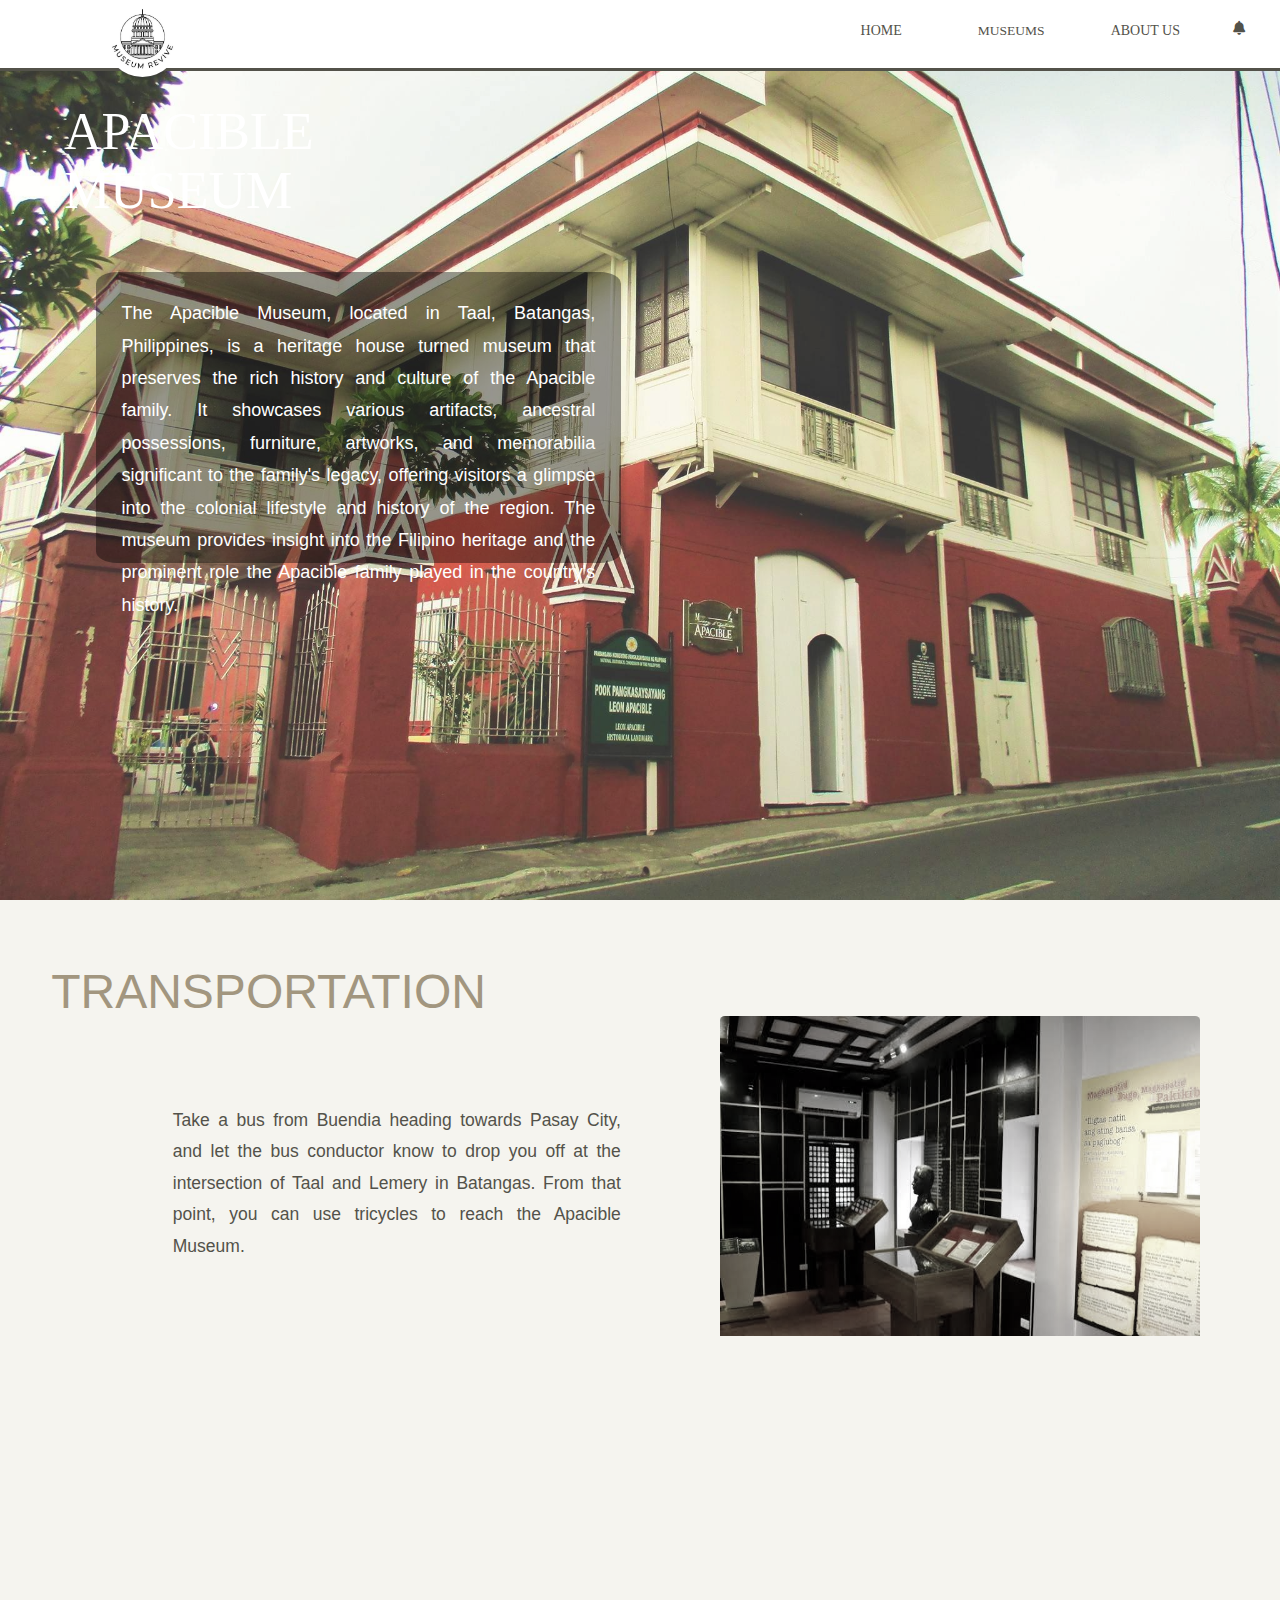
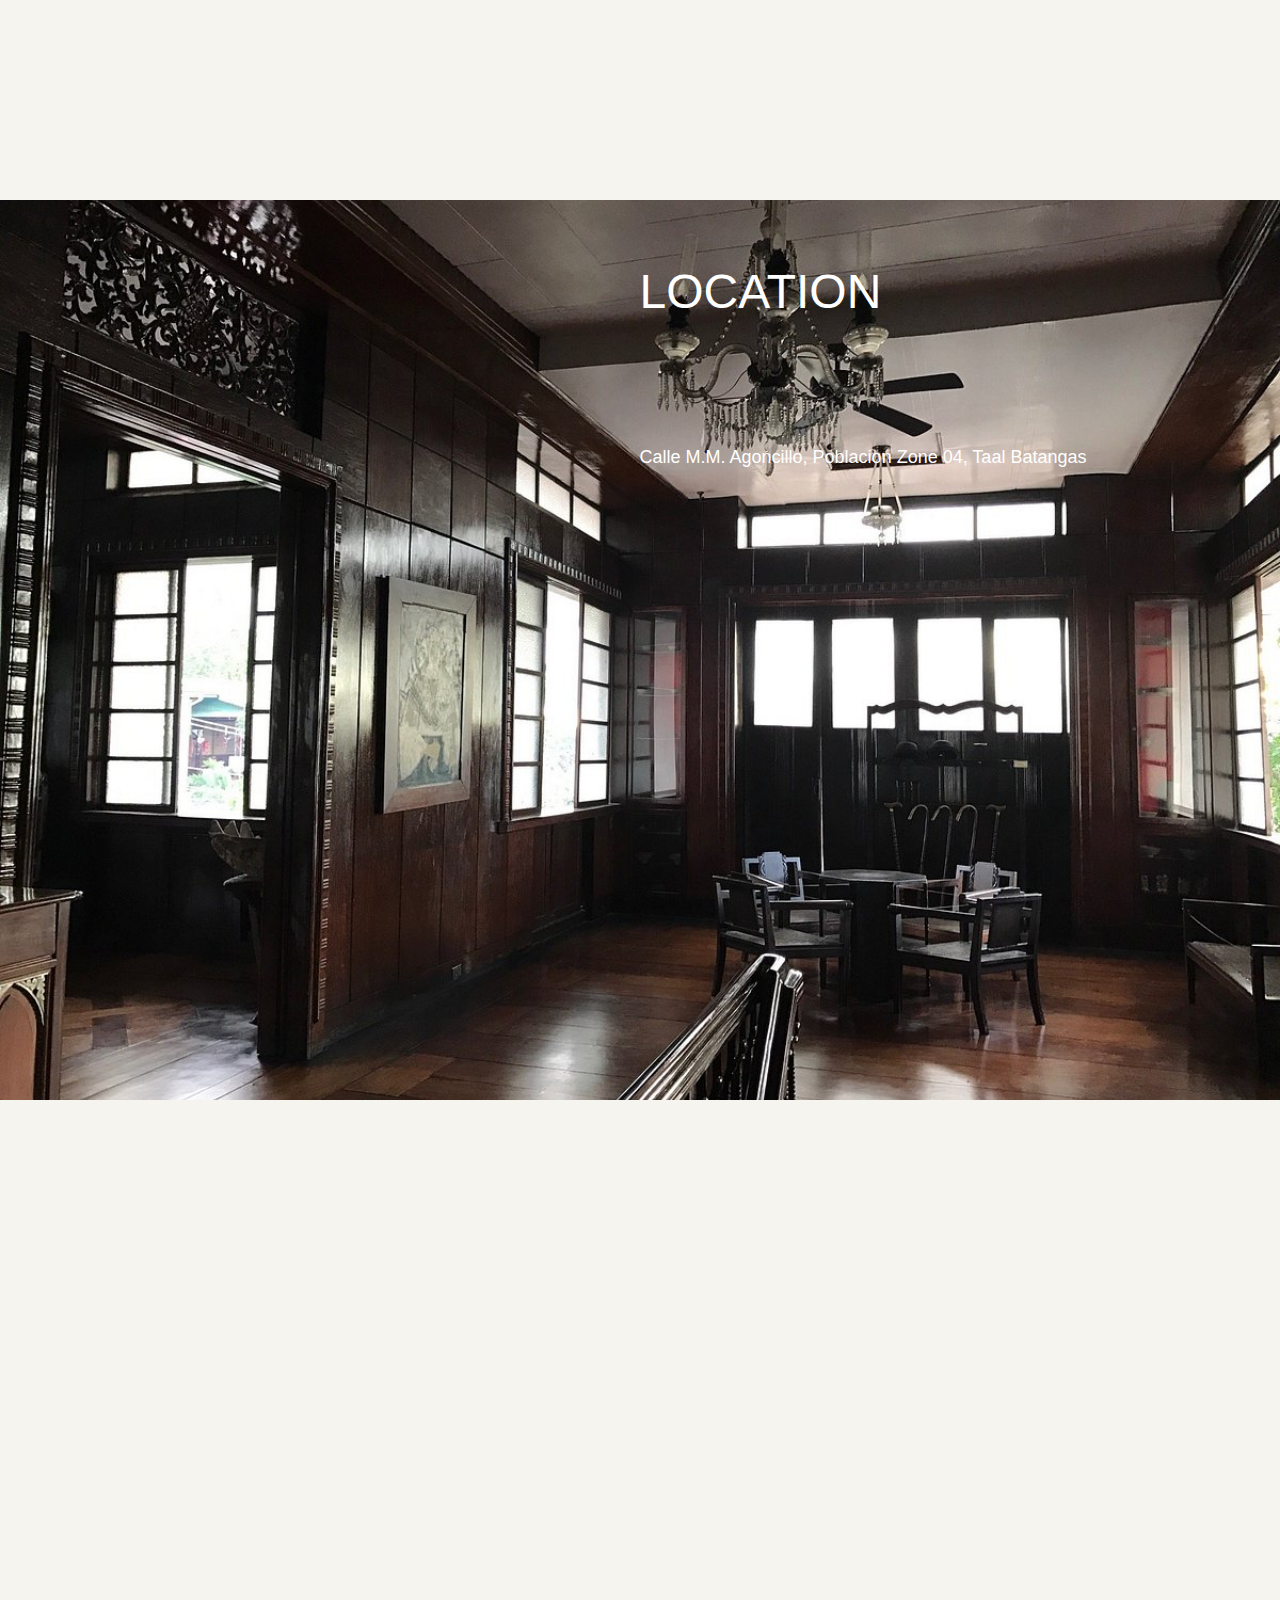
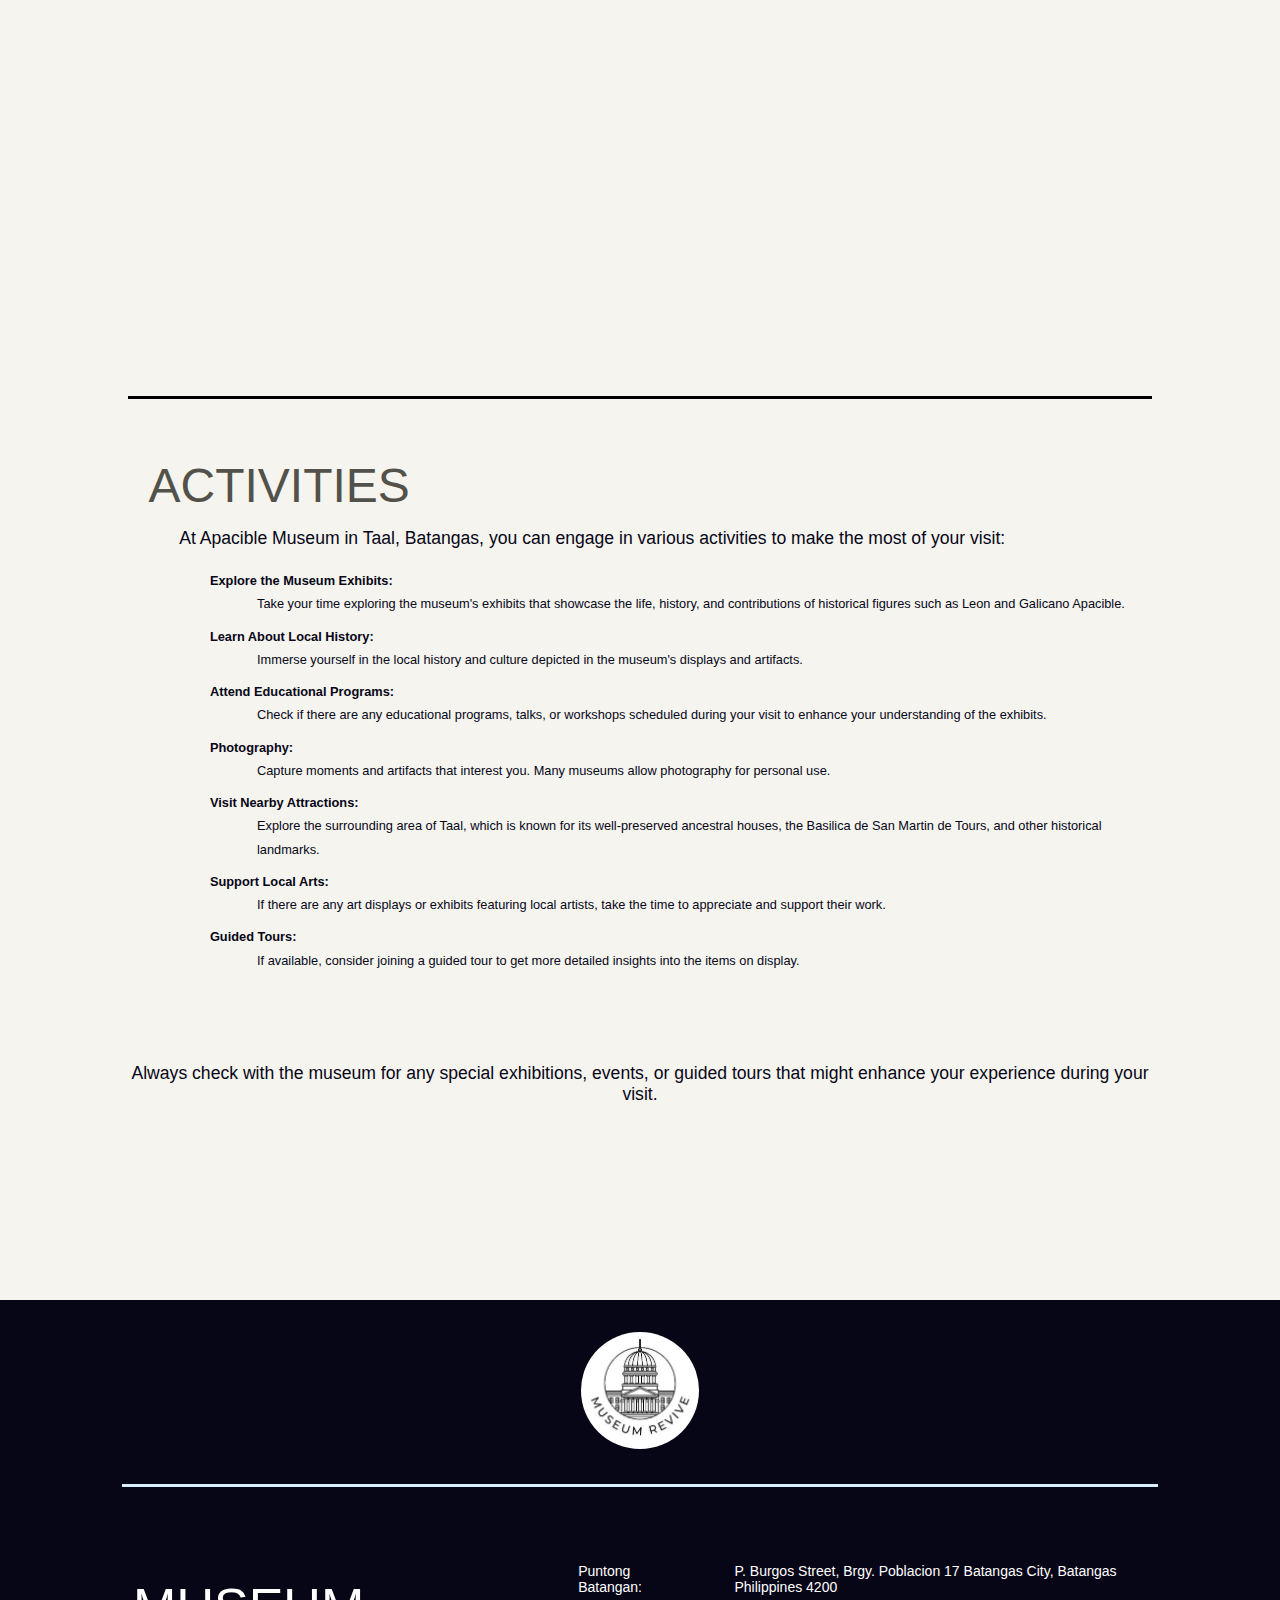
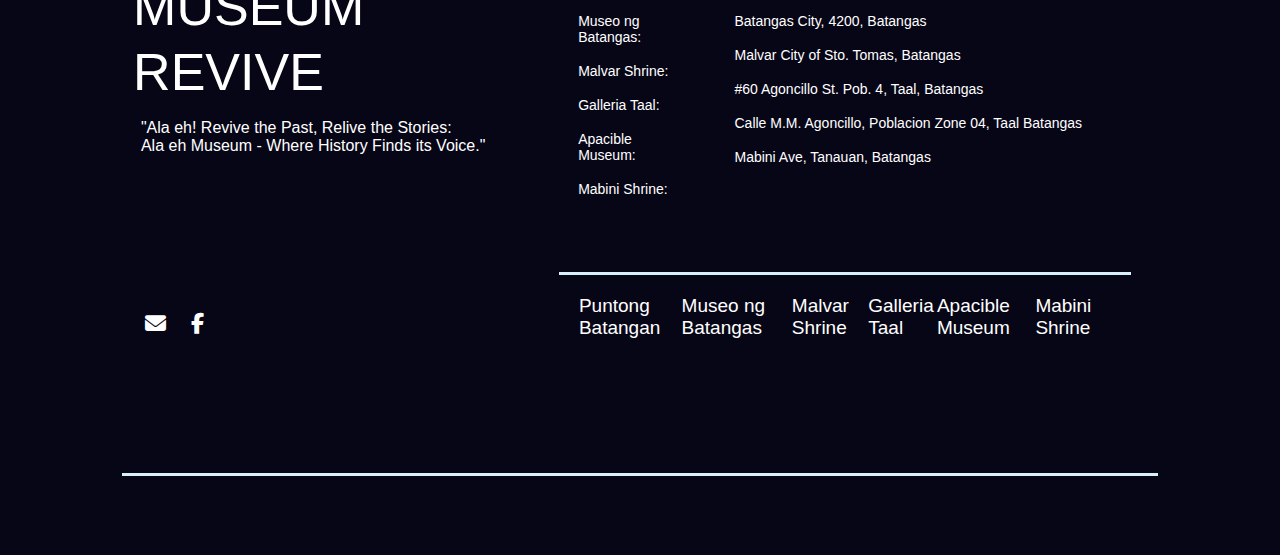
<file: apaciblemuseum.html>
<!DOCTYPE html>
<html lang="en">
<head>
    <title>Apacible Museum</title>
    <meta name="viewport" content="width=device-width, initial-scale=1.0">
    <link rel = "stylesheet" href = "apaciblemuseum.css">
    <link rel="stylesheet" href="https://cdnjs.cloudflare.com/ajax/libs/font-awesome/6.3.0/css/all.min.css">
    
</head>
<body>
    <div id = "container">
        <div id = "logopicture">
            <img src="logo3.jpg" alt="logo">
        </div>
        <div id = "navigation">
            <div id = "homepage">
                <a href = "index.html" id = "backhome">home</a>  
            </div>
            <div class="dropdown">
                <button class="btn">MUSEUMS</button>
                <div class="content">
                    <a href="puntongbatangan.html">Puntong Batangan</a>
                    <a href="museongbatangas.html">Museo ng Batangas</a>
                    <a href="malvarshrine.html">Malvar Shrine</a>
                    <a href="galleriataal.html">Galleria Taal</a>
                    <a href="#">Apacible Museum</a>
                    <a href="mabinishrine.html">Mabini Shrine</a>
                </div>
            </div>
            <div id = "aboutus">
                <a href = "#aboutus-section" id = "aboutus2">about us</a>
            </div>
            <div class="dropdown2">
                <button class="btn2"><i class="fas fa-bell"></i></button>
                <div class="content2">
                    <h5>No Announcement</h5>
                </div>
            </div>
        </div>

        <div id = "menu-bar">
            <i class="fas fa-bars" onclick=showvar()></i>
        </div>

        <div id = "navigationv2">
            <div id = "menu-bar2">
                <div id = "exit">
                    <i class="fas fa-times" onclick=exitvar()></i>
                </div>
                <div class="dropdown2v2">
                    <button class="btn2v2" onclick=shownotif()><i class="fas fa-bell"></i></button>
                    <div  class="content2v2">
                        <h5>No Announcement</h5>
                    </div>
                </div>
            </div>

            <script>
                function shownotif() {
                    const notif = document.querySelector('.content2v2')
                    notif.style.display = (notif.style.display === 'none' || notif.style.display === '') ? 'block' : 'none';
                }

                function showvar() {
                    const showmenu = document.querySelector('#navigationv2')
                    showmenu.style.display = (showmenu.style.display === 'none' || showmenu.style.display === '') ? 'block' : 'none';
                }

                function exitvar() {
                    const exitmenu = document.querySelector('#navigationv2')
                    exitmenu.style.display = (exitmenu.style.display === 'none' || exitmenu.style.display === '') ? 'block' : 'none';
                }


                
            </script>
            
            <div id = "logopicture2">
                <img src="logo3.jpg" alt="logo">
            </div>
            <div id = "homepagev2">
                <a href = "index.html" id = "backhomev2">home</a>  
            </div>
            <div class="dropdownv2">
                <a href = "#museumnav" id = "museumnav">Museums</a>  
                <div class="contentv2">
                    <a href="puntongbatangan.html">Puntong Batangan</a>
                    <a href="museongbatangas.html">Museo ng Batangas</a>
                    <a href="malvarshrine.html">Malvar Shrine</a>
                    <a href="galleriataal.html">Galleria Taal</a>
                    <a href="apaciblemuseum.html">Apacible Museum</a>
                    <a href="mabinishrine.html">Mabini Shrine</a>
                </div>
            </div>
            <div id = "aboutusv2">
                <a href = "#aboutus-section2" id = "aboutus2v2">about us</a>
            </div>
        </div>
    </div>


    <div id = "home1" class = "Home">
        <h1>Apacible Museum</h1>
        <p>The Apacible Museum, located in Taal, Batangas, Philippines, is a heritage house turned museum that preserves the rich history and culture of the Apacible family. It showcases various artifacts, ancestral possessions, furniture, artworks, and memorabilia significant to the family's legacy, offering visitors a glimpse into the colonial lifestyle and history of the region. The museum provides insight into the Filipino heritage and the prominent role the Apacible family played in the country's history.
        </h2>
    </div>

    <div class = "Home" id ="transportation">
        <div id = "description">
            <h1>Transportation</h1>
            <p>Take a bus from Buendia heading towards Pasay City, and let the bus conductor know to drop you off at the intersection of Taal and Lemery in Batangas. From that point, you can use tricycles to reach the Apacible Museum.</p>
        </div>
        <div id = "descrip-pic">
            <img src = "Apacible Museum\Apacible Museum 6.JPG" alt = "transpo">
        </div>
    </div>

    <div id = "location" class = "Home">
        <div id = "map">
            <iframe
                width="650"
                height="600"
                frameborder="0"
                style="border:0"
                src="https://www.google.com/maps/embed?pb=!1m18!1m12!1m3!1d3873.325928167563!2d120.91714727591128!3d13.87944959432375!2m3!1f0!2f0!3f0!3m2!1i1024!2i768!4f13.1!3m3!1m2!1s0x33bd0a21c576aa4f%3A0x1315a3bb19cf7108!2sMuseo%20nina%20Leon%20at%20Galicano%20Apacible!5e0!3m2!1sen!2sph!4v1702569715184!5m2!1sen!2sph"
                allowfullscreen=""
                aria-hidden="false"
                tabindex="0"
            ></iframe>
    </div>
        <div id = "located">
            <h1>Location</h1>
            <h2>Calle M.M. Agoncillo, Poblacion Zone 04, Taal Batangas</h2>
        </div>
    </div>

    <div id = "virtualtour" class = "Home">
        <div id = "frame">
            <iframe 
                width="1080" 
                height="720" 
                src="https://www.youtube.com/embed/jGFt_fsAMjE?si=619zt6JwcVMaUgVb" 
                title="YouTube video player" 
                frameborder="0" 
                allow="accelerometer; autoplay; clipboard-write; encrypted-media; gyroscope; picture-in-picture; web-share" 
                allowfullscreen>
            </iframe>
        </div>
    </div>

    <div id = "activities" class = "Home">
        <div id = "act-frame">
            <h1>Activities</h1>
            <h2>At Apacible Museum in Taal, Batangas, you can engage in various activities to make the most of your visit:</h2>
            <div id = "act-list">
                <h4>Explore the Museum Exhibits:</h4>
                <p>Take your time exploring the museum's exhibits that showcase the life, history, and contributions of historical figures such as Leon and Galicano Apacible.</p>
                <h4>Learn About Local History:</h4>
                <p>Immerse yourself in the local history and culture depicted in the museum's displays and artifacts.</p>
                <h4>Attend Educational Programs:</h4>
                <p>Check if there are any educational programs, talks, or workshops scheduled during your visit to enhance your understanding of the exhibits.</p>
                <h4>Photography:</h4>
                <p>Capture moments and artifacts that interest you. Many museums allow photography for personal use.</p>
                <h4>Visit Nearby Attractions:</h4>
                <p> Explore the surrounding area of Taal, which is known for its well-preserved ancestral houses, the Basilica de San Martin de Tours, and other historical landmarks.</p>
                <h4>Support Local Arts:</h4>
                <p>If there are any art displays or exhibits featuring local artists, take the time to appreciate and support their work.</p>
                <h4>Guided Tours:</h4>
                <p>If available, consider joining a guided tour to get more detailed insights into the items on display.</p>
            </div>
            <h3>Always check with the museum for any special exhibitions, events, or guided tours that might enhance your experience during your visit.</p>
        </div>
    </div>


    <div class = "Home2">
        <div id = "aboutus-logo">
            <img src= "logo3.jpg" alt="logo">
        </div>

        <div id = "aboutus-section">
            <div id = "sec1">
                <div id = "aboutus-section1">
                    <h1>Museum Revive</h1>
                    <h2>"Ala eh! Revive the Past, Relive the Stories: <br> Ala eh Museum - Where History Finds its Voice."</h2>
                </div>
                <div id = "aboutus-section2">
                    <div id = "lists">
                        <ul id = "list1">
                            <li>Puntong Batangan: </li>
                            <li>Museo ng Batangas: </li>
                            <li>Malvar Shrine: </li>
                            <li>Galleria Taal: </li>
                            <li>Apacible Museum: </li>
                            <li>Mabini Shrine: </li>
                        </ul>
                        <ul id = "list2">
                            <li>P. Burgos Street, Brgy. Poblacion 17 Batangas City, Batangas Philippines 4200</li>
                            <li>Batangas City, 4200, Batangas</li>
                            <li>Malvar City of Sto. Tomas, Batangas</li>
                            <li>#60 Agoncillo St. Pob. 4, Taal, Batangas                    </li>
                            <li>Calle M.M. Agoncillo, Poblacion Zone 04, Taal Batangas</li>
                            <li>Mabini Ave, Tanauan, Batangas</li>
                        </ul>
                    </div>
                </div>
            </div>
            <div id = "sec2">
                <div id = "icons">
                    <a href="https://mail.google.com/mail/?view=cm&fs=1&to=museumrevive@gmail.com" target="_blank"><i class="fas fa-envelope"></i></a>
                    <a href = "https://www.facebook.com/profile.php?id=61554227274419&mibextid=ZbWKwL" target="_blank"><i class="fab fa-facebook-f"></i></a>
                </div>
                <div id = "other-museum">
                    <div id = "others">
                        <h2><a href="puntongbatangan.html" target="">Puntong Batangan</a></h2>
                        <h2><a href="museongbatangas.html" target="">Museo ng Batangas</a></h2>
                        <h2><a href="malvarshrine.html" target="">Malvar Shrine</a></h2>
                        <h2><a href="galleriataal.html" target="">Galleria Taal</a></h2>
                        <h2><a href="apaciblemuseum.html" target="">Apacible Museum</a></h2>
                        <h2><a href="mabinishrine.html" target="">Mabini Shrine</a></h2>
                    </div>
                </div>
                
            </div>
        </div>
    </div>
</body>
</html>
</file>
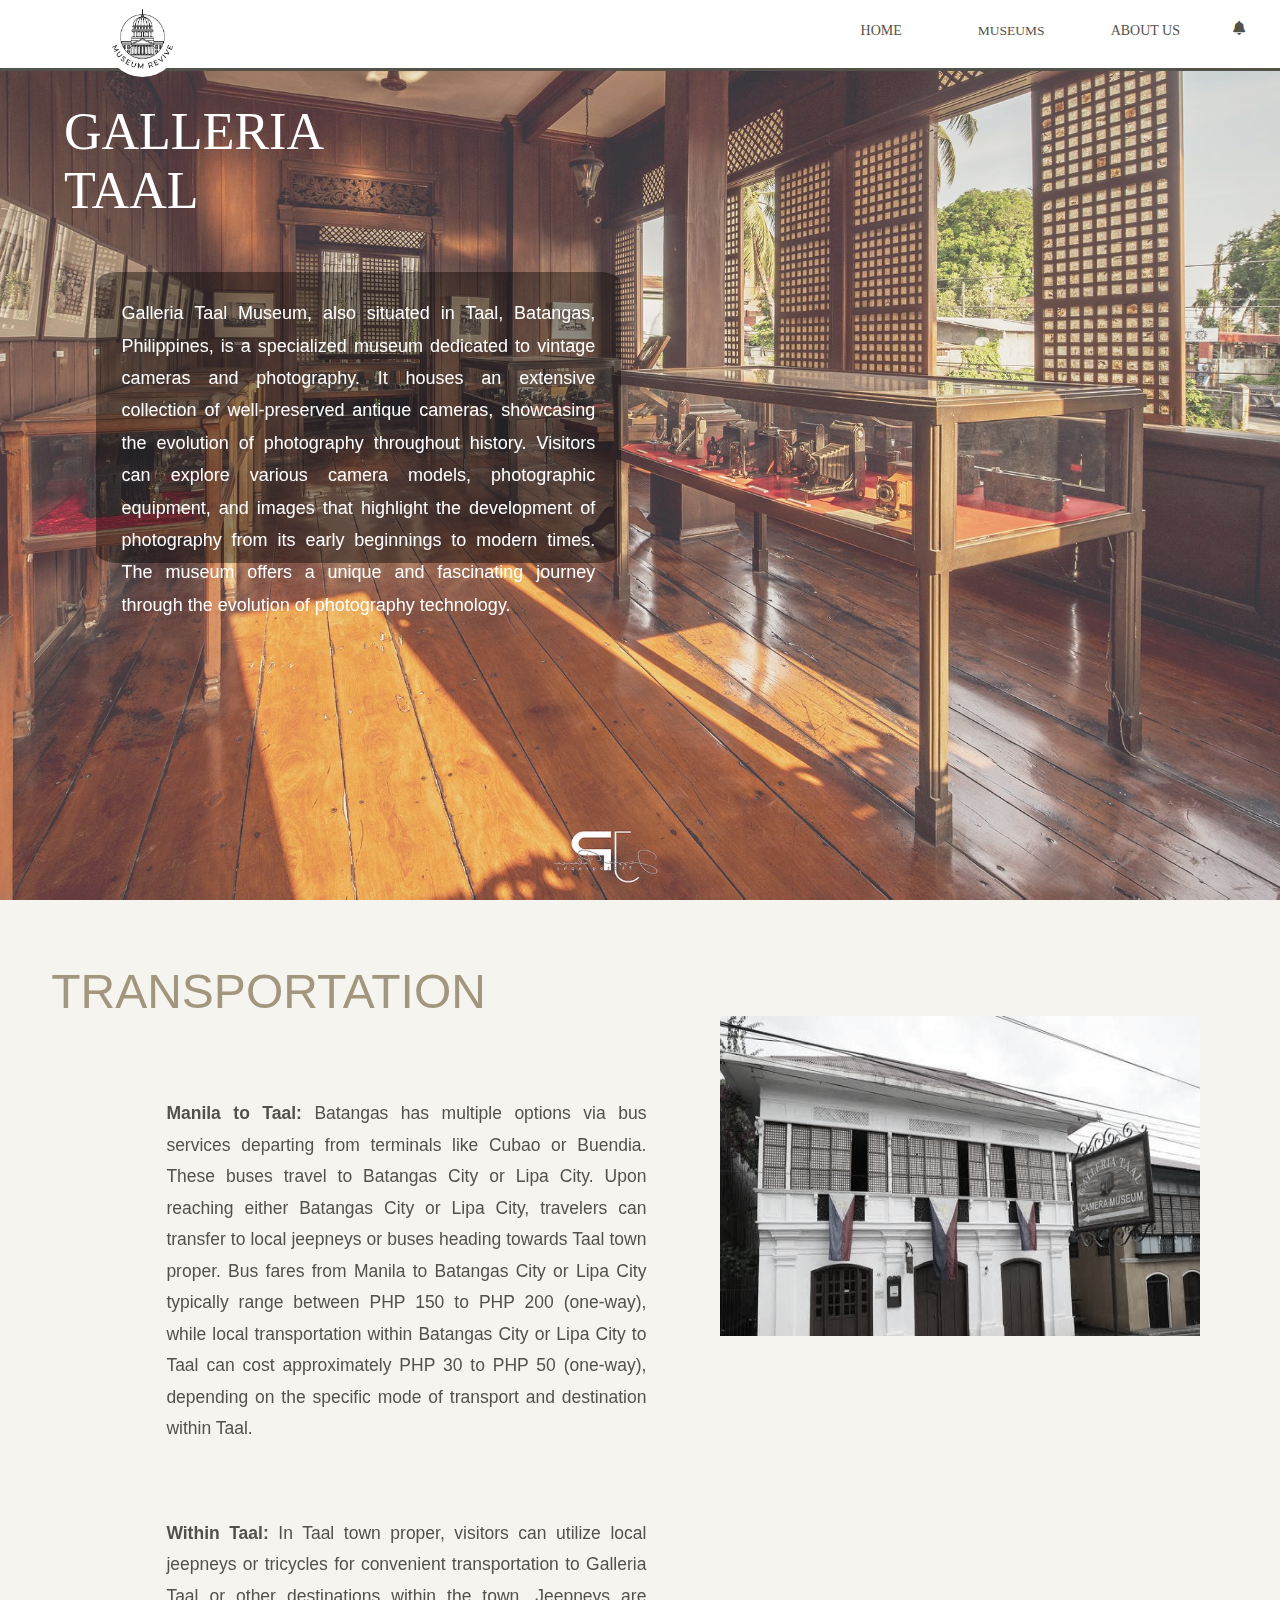
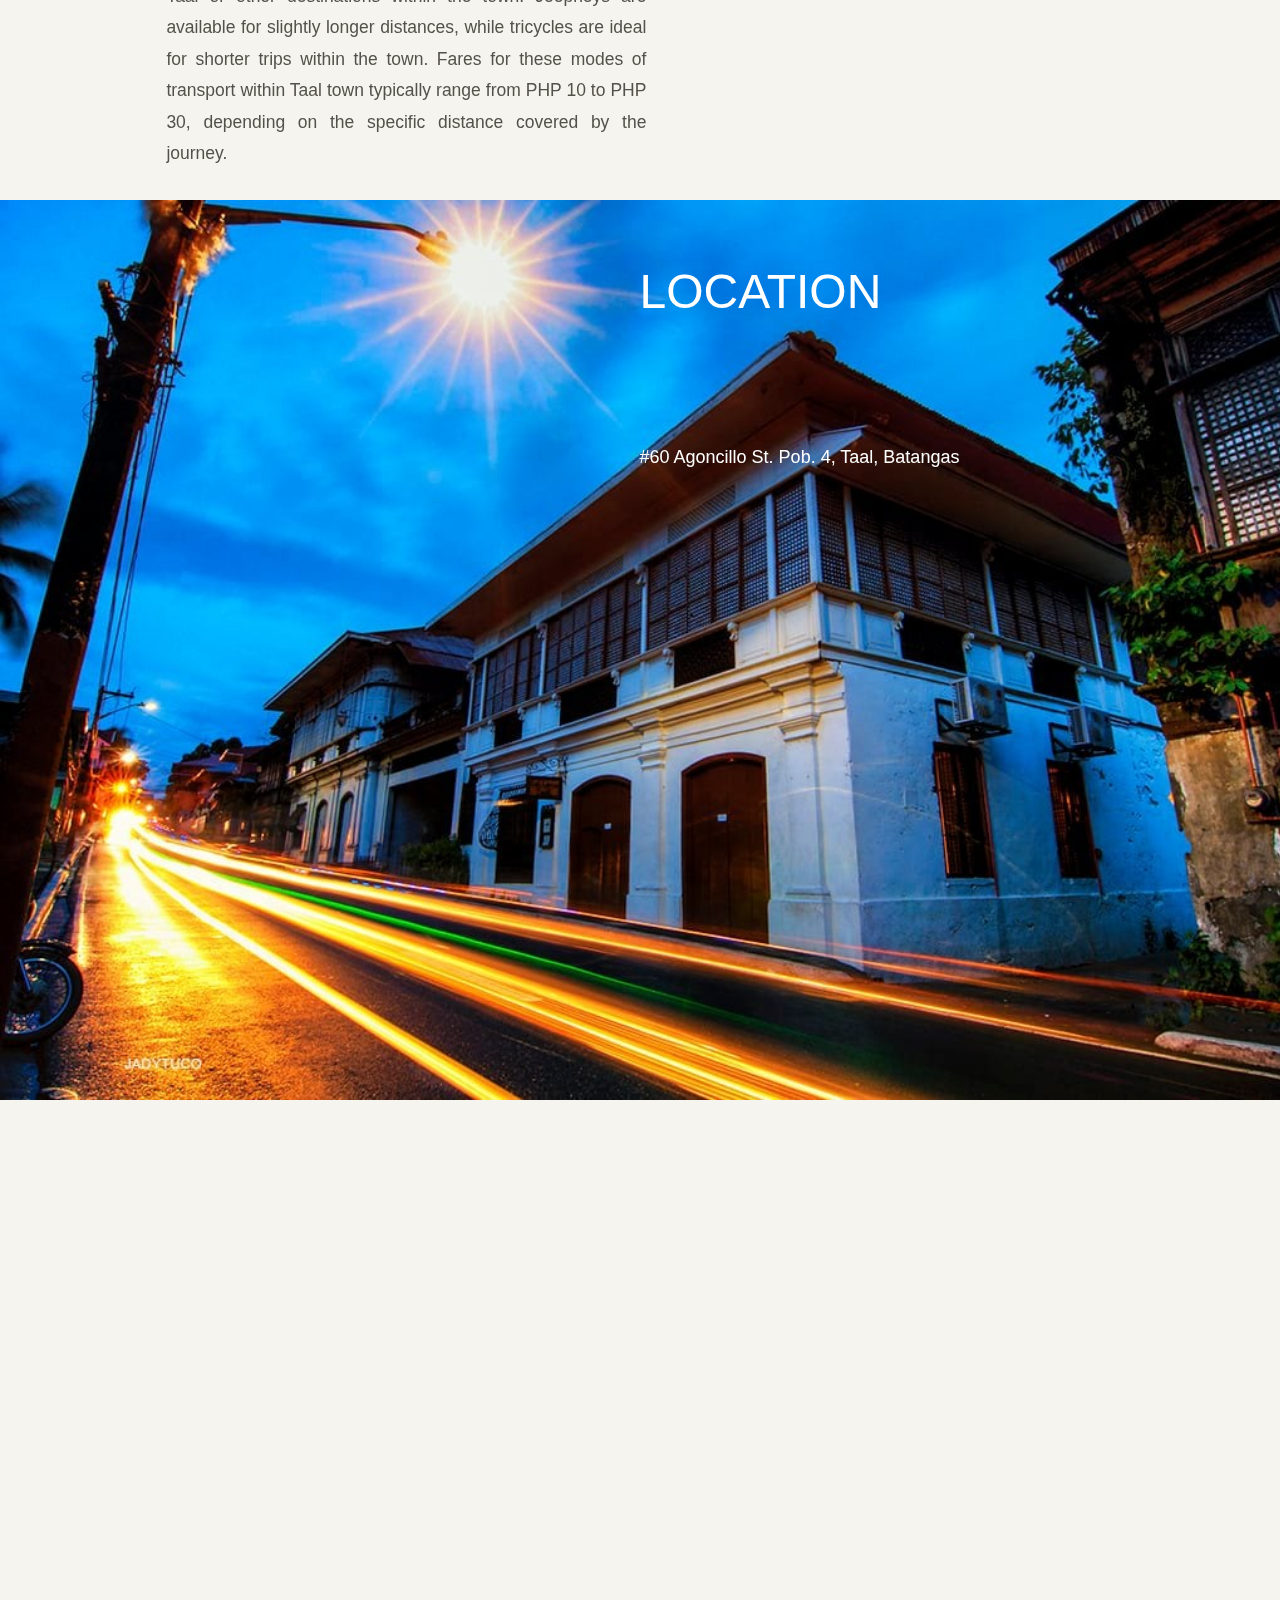
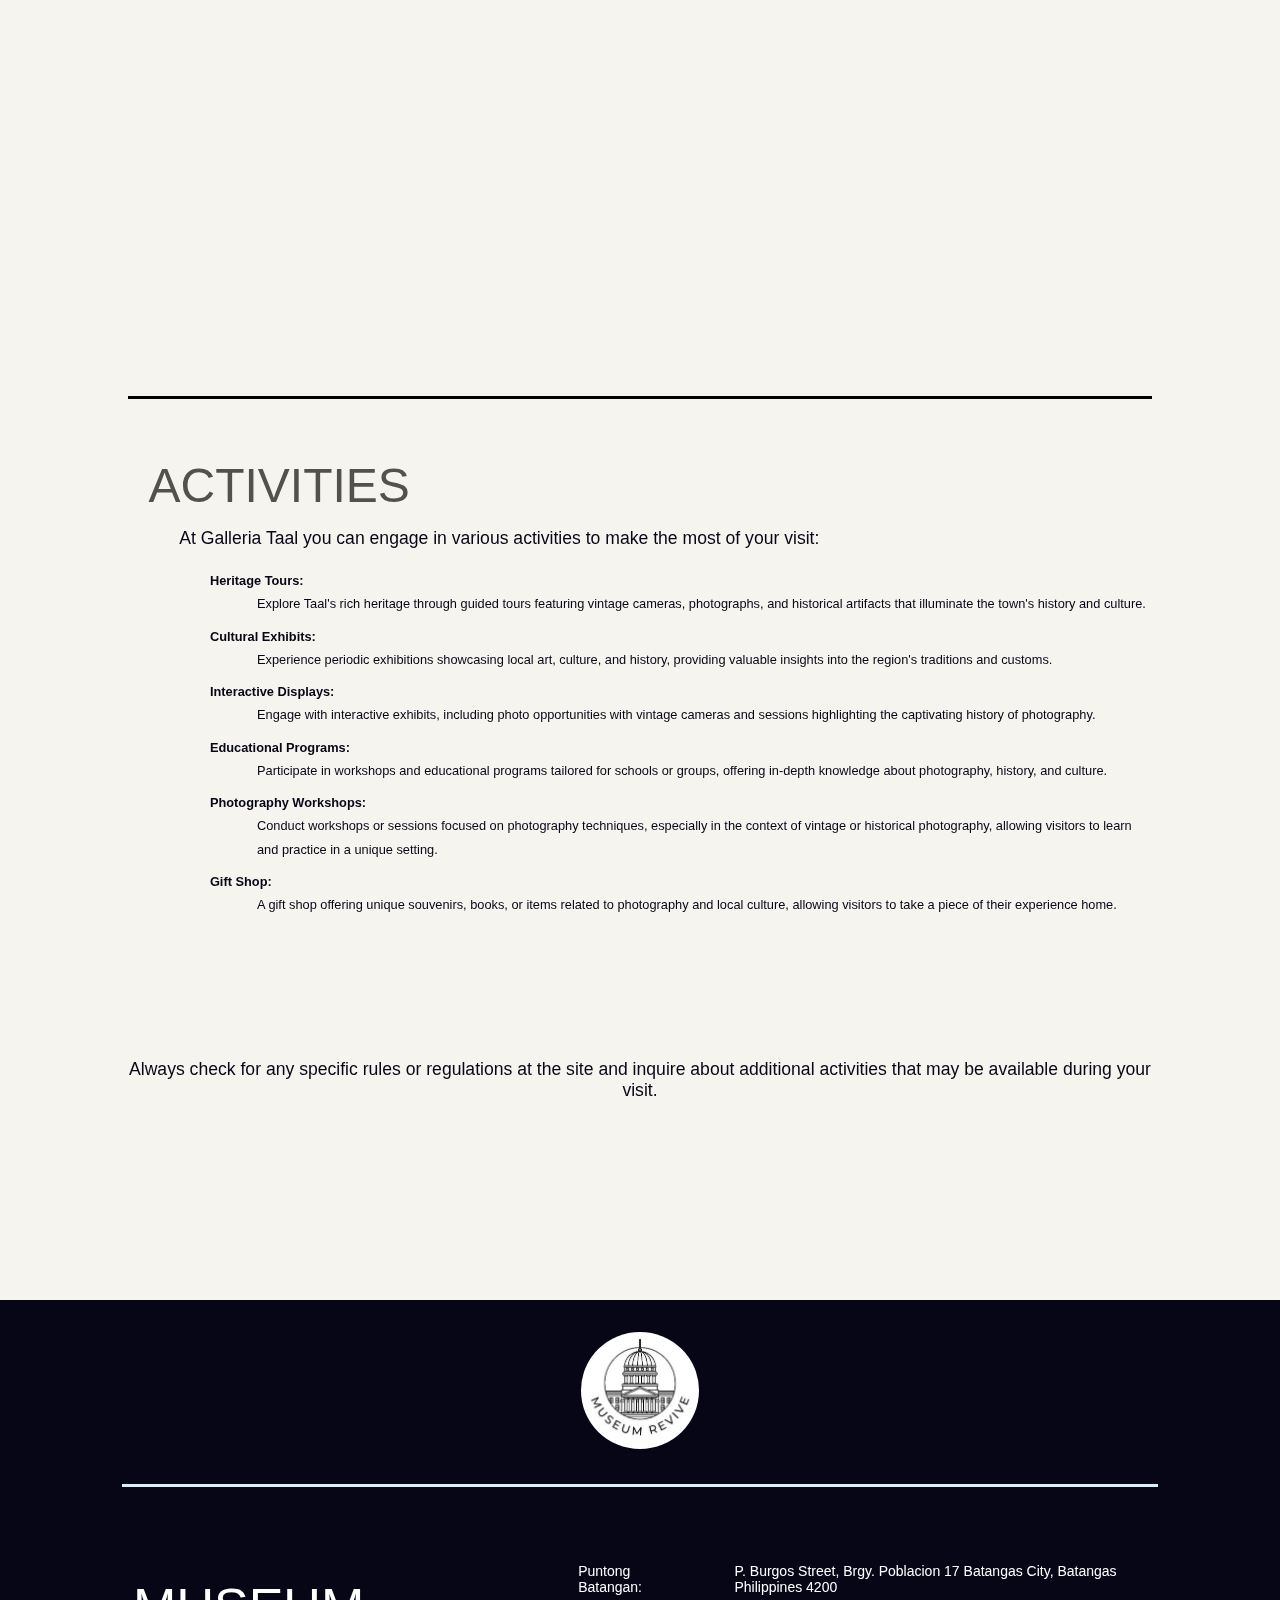
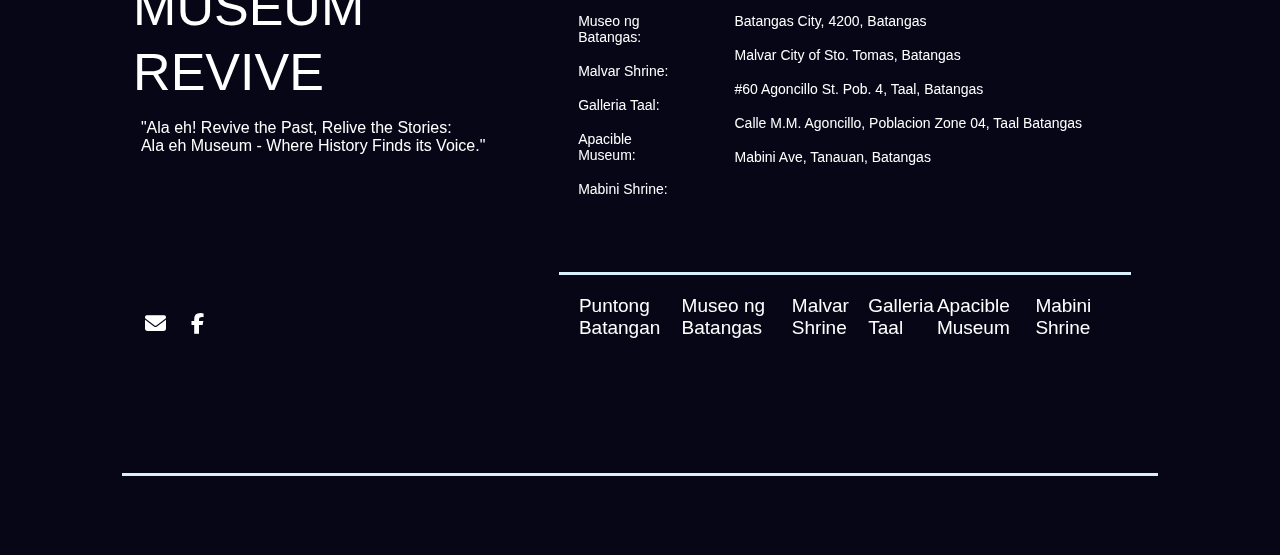
<file: galleriataal.html>
<!DOCTYPE html>
<html lang="en">
<head>
    <title>Galleria Taal</title>
    <meta name="viewport" content="width=device-width, initial-scale=1.0">
    <link rel = "stylesheet" href = "galleriataal.css">
    <link rel="stylesheet" href="https://cdnjs.cloudflare.com/ajax/libs/font-awesome/6.3.0/css/all.min.css">
    
</head>
<body>
    <div id = "container">
        <div id = "logopicture">
            <img src="logo3.jpg" alt="logo">
        </div>
        <div id = "navigation">
            <div id = "homepage">
                <a href = "index.html" id = "backhome">home</a>  
            </div>
            <div class="dropdown">
                <button class="btn">MUSEUMS</button>
                <div class="content">
                    <a href="puntongbatangan.html">Puntong Batangan</a>
                    <a href="museongbatangas.html">Museo ng Batangas</a>
                    <a href="malvarshrine.html">Malvar Shrine</a>
                    <a href="#">Galleria Taal</a>
                    <a href="apaciblemuseum.html">Apacible Museum</a>
                    <a href="mabinishrine.html">Mabini Shrine</a>
                </div>
            </div>
            <div id = "aboutus">
                <a href = "#aboutus-section" id = "aboutus2">about us</a>
            </div>
            <div class="dropdown2">
                <button class="btn2"><i class="fas fa-bell"></i></button>
                <div class="content2">
                    <h5>No Announcement</h5>
                </div>
            </div>
        </div>

        <div id = "menu-bar">
            <i class="fas fa-bars" onclick=showvar()></i>
        </div>

        <div id = "navigationv2">
            <div id = "menu-bar2">
                <div id = "exit">
                    <i class="fas fa-times" onclick=exitvar()></i>
                </div>
                <div class="dropdown2v2">
                    <button class="btn2v2" onclick=shownotif()><i class="fas fa-bell"></i></button>
                    <div  class="content2v2">
                        <h5>No Announcement</h5>
                    </div>
                </div>
            </div>

            <script>
                function shownotif() {
                    const notif = document.querySelector('.content2v2')
                    notif.style.display = (notif.style.display === 'none' || notif.style.display === '') ? 'block' : 'none';
                }

                function showvar() {
                    const showmenu = document.querySelector('#navigationv2')
                    showmenu.style.display = (showmenu.style.display === 'none' || showmenu.style.display === '') ? 'block' : 'none';
                }

                function exitvar() {
                    const exitmenu = document.querySelector('#navigationv2')
                    exitmenu.style.display = (exitmenu.style.display === 'none' || exitmenu.style.display === '') ? 'block' : 'none';
                }


                
            </script>
            
            <div id = "logopicture2">
                <img src="logo3.jpg" alt="logo">
            </div>
            <div id = "homepagev2">
                <a href = "index.html" id = "backhomev2">home</a>  
            </div>
            <div class="dropdownv2">
                <a href = "#museumnav" id = "museumnav">Museums</a>  
                <div class="contentv2">
                    <a href="puntongbatangan.html">Puntong Batangan</a>
                    <a href="museongbatangas.html">Museo ng Batangas</a>
                    <a href="malvarshrine.html">Malvar Shrine</a>
                    <a href="galleriataal.html">Galleria Taal</a>
                    <a href="apaciblemuseum.html">Apacible Museum</a>
                    <a href="mabinishrine.html">Mabini Shrine</a>
                </div>
            </div>
            <div id = "aboutusv2">
                <a href = "#aboutus-section2" id = "aboutus2v2">about us</a>
            </div>
        </div>
    </div>


    <div id = "home1" class = "Home">
        <h1>Galleria Taal</h1>
        <p>Galleria Taal Museum, also situated in Taal, Batangas, Philippines, is a specialized museum dedicated to vintage cameras and photography. It houses an extensive collection of well-preserved antique cameras, showcasing the evolution of photography throughout history. Visitors can explore various camera models, photographic equipment, and images that highlight the development of photography from its early beginnings to modern times. The museum offers a unique and fascinating journey through the evolution of photography technology.
        </h2>
    </div>

    <div class = "Home" id ="transportation">
        <div id = "description">
            <h1>Transportation</h1>
            <p><strong>Manila to Taal:</strong> Batangas has multiple options via bus services departing from terminals like Cubao or Buendia. These buses travel to Batangas City or Lipa City. Upon reaching either Batangas City or Lipa City, travelers can transfer to local jeepneys or buses heading towards Taal town proper. Bus fares from Manila to Batangas City or Lipa City typically range between PHP 150 to PHP 200 (one-way), while local transportation within Batangas City or Lipa City to Taal can cost approximately PHP 30 to PHP 50 (one-way), depending on the specific mode of transport and destination within Taal.</p>
            <p id = "nd"><strong>Within Taal:</strong> In Taal town proper, visitors can utilize local jeepneys or tricycles for convenient transportation to Galleria Taal or other destinations within the town. Jeepneys are available for slightly longer distances, while tricycles are ideal for shorter trips within the town. Fares for these modes of transport within Taal town typically range from PHP 10 to PHP 30, depending on the specific distance covered by the journey.</p>
        </div>
        <div id = "descrip-pic">
            <img src = "Galleria Taal\Galleria Taal 5.jpg" alt = "transpo">
        </div>
    </div>

    <div id = "location" class = "Home">
        <div id = "map">
            <iframe
                width="650"
                height="600"
                frameborder="0"
                style="border:0"
                src="https://www.google.com/maps/embed?pb=!1m18!1m12!1m3!1d3873.326876961117!2d120.9174219759114!3d13.87939279432501!2m3!1f0!2f0!3f0!3m2!1i1024!2i768!4f13.1!3m3!1m2!1s0x33bd0a21c6455f59%3A0x74f886cbc21aa7cb!2sGalleria%20Taal!5e0!3m2!1sen!2sph!4v1702562577107!5m2!1sen!2sph"
                allowfullscreen=""
                aria-hidden="false"
                tabindex="0"
            ></iframe>
    </div>
        <div id = "located">
            <h1>Location</h1>
            <h2>#60 Agoncillo St. Pob. 4, Taal, Batangas</h2>
        </div>
    </div>

    <div id = "virtualtour" class = "Home">
        <div id = "frame">
            <iframe 
                width="1080" 
                height="720" 
                src="https://www.youtube.com/embed/FMJX5d5ULKc?si=LYlcgLuy1HjH7Mz1"
                title="YouTube video player" 
                frameborder="0" 
                allow="accelerometer; autoplay; clipboard-write; encrypted-media; gyroscope; picture-in-picture; web-share" 
                allowfullscreen>
            </iframe>
        </div>
    </div>

    <div id = "activities" class = "Home">
        <div id = "act-frame">
            <h1>Activities</h1>
            <h2>At Galleria Taal you can engage in various activities to make the most of your visit:</h2>
            <div id = "act-list">
                <h4>Heritage Tours:</h4>
                <p>Explore Taal's rich heritage through guided tours featuring vintage cameras, photographs, and historical artifacts that illuminate the town's history and culture.</p>
                <h4>Cultural Exhibits:</h4>
                <p>Experience periodic exhibitions showcasing local art, culture, and history, providing valuable insights into the region's traditions and customs.</p>
                <h4>Interactive Displays:</h4>
                <p>Engage with interactive exhibits, including photo opportunities with vintage cameras and sessions highlighting the captivating history of photography.</p>
                <h4>Educational Programs:</h4>
                <p>Participate in workshops and educational programs tailored for schools or groups, offering in-depth knowledge about photography, history, and culture.</p>
                <h4>Photography Workshops:</h4>
                <p>Conduct workshops or sessions focused on photography techniques, especially in the context of vintage or historical photography, allowing visitors to learn and practice in a unique setting.</p>
                <h4>Gift Shop:</h4>
                <p>A gift shop offering unique souvenirs, books, or items related to photography and local culture, allowing visitors to take a piece of their experience home.</p>
            </div>
            <h3>Always check for any specific rules or regulations at the site and inquire about additional activities that may be available during your visit.</p>
        </div>
    </div>


    <div class = "Home2">
        <div id = "aboutus-logo">
            <img src= "logo3.jpg" alt="logo">
        </div>

        <div id = "aboutus-section">
            <div id = "sec1">
                <div id = "aboutus-section1">
                    <h1>Museum Revive</h1>
                    <h2>"Ala eh! Revive the Past, Relive the Stories: <br> Ala eh Museum - Where History Finds its Voice."</h2>
                </div>
                <div id = "aboutus-section2">
                    <div id = "lists">
                        <ul id = "list1">
                            <li>Puntong Batangan: </li>
                            <li>Museo ng Batangas: </li>
                            <li>Malvar Shrine: </li>
                            <li>Galleria Taal: </li>
                            <li>Apacible Museum: </li>
                            <li>Mabini Shrine: </li>
                        </ul>
                        <ul id = "list2">
                            <li>P. Burgos Street, Brgy. Poblacion 17 Batangas City, Batangas Philippines 4200</li>
                            <li>Batangas City, 4200, Batangas</li>
                            <li>Malvar City of Sto. Tomas, Batangas</li>
                            <li>#60 Agoncillo St. Pob. 4, Taal, Batangas                    </li>
                            <li>Calle M.M. Agoncillo, Poblacion Zone 04, Taal Batangas</li>
                            <li>Mabini Ave, Tanauan, Batangas</li>
                        </ul>
                    </div>
                </div>
            </div>
            <div id = "sec2">
                <div id = "icons">
                    <a href="https://mail.google.com/mail/?view=cm&fs=1&to=museumrevive@gmail.com" target="_blank"><i class="fas fa-envelope"></i></a>
                    <a href = "https://www.facebook.com/profile.php?id=61554227274419&mibextid=ZbWKwL" target="_blank"><i class="fab fa-facebook-f"></i></a>
                </div>
                <div id = "other-museum">
                    <div id = "others">
                        <h2><a href="puntongbatangan.html" target="">Puntong Batangan</a></h2>
                        <h2><a href="museongbatangas.html" target="">Museo ng Batangas</a></h2>
                        <h2><a href="malvarshrine.html" target="">Malvar Shrine</a></h2>
                        <h2><a href="galleriataal.html" target="">Galleria Taal</a></h2>
                        <h2><a href="apaciblemuseum.html" target="">Apacible Museum</a></h2>
                        <h2><a href="mabinishrine.html" target="">Mabini Shrine</a></h2>
                    </div>
                </div>
                
            </div>
        </div>
    </div>
</body>
</html>
</file>
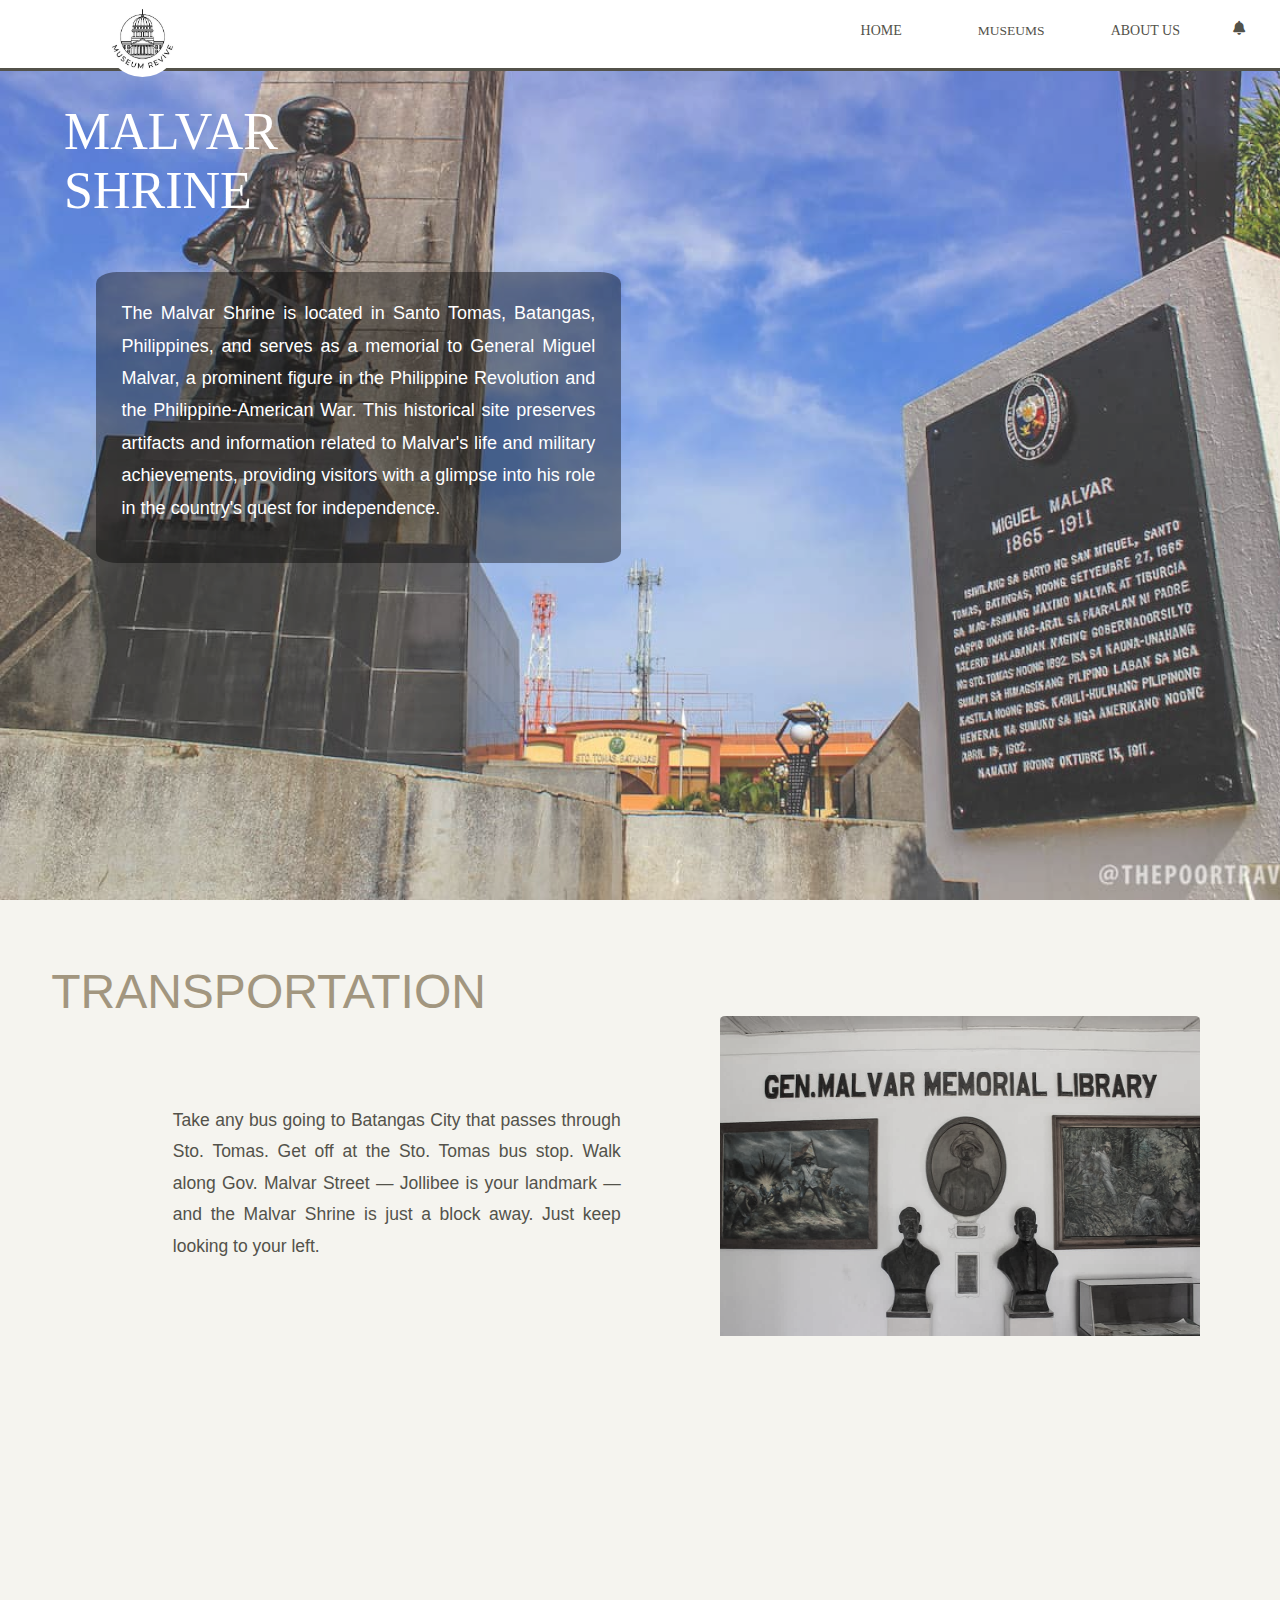
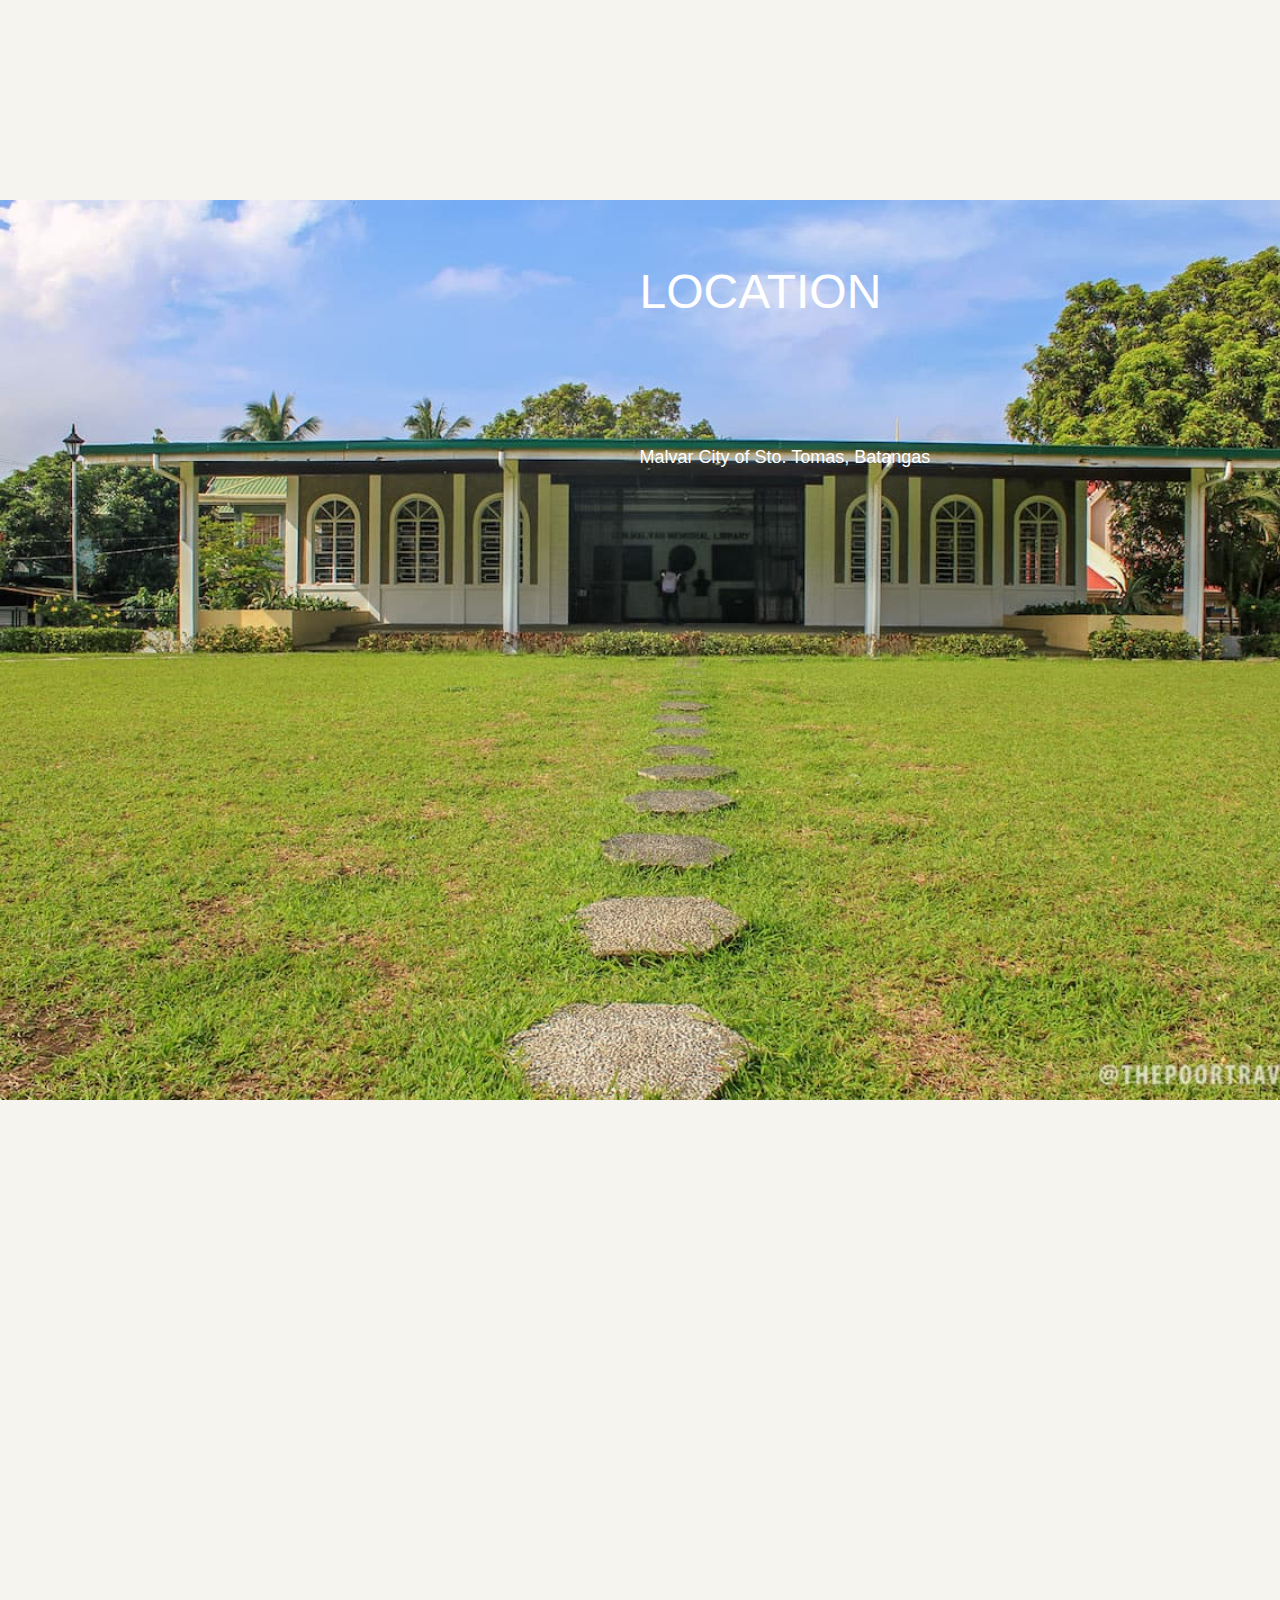
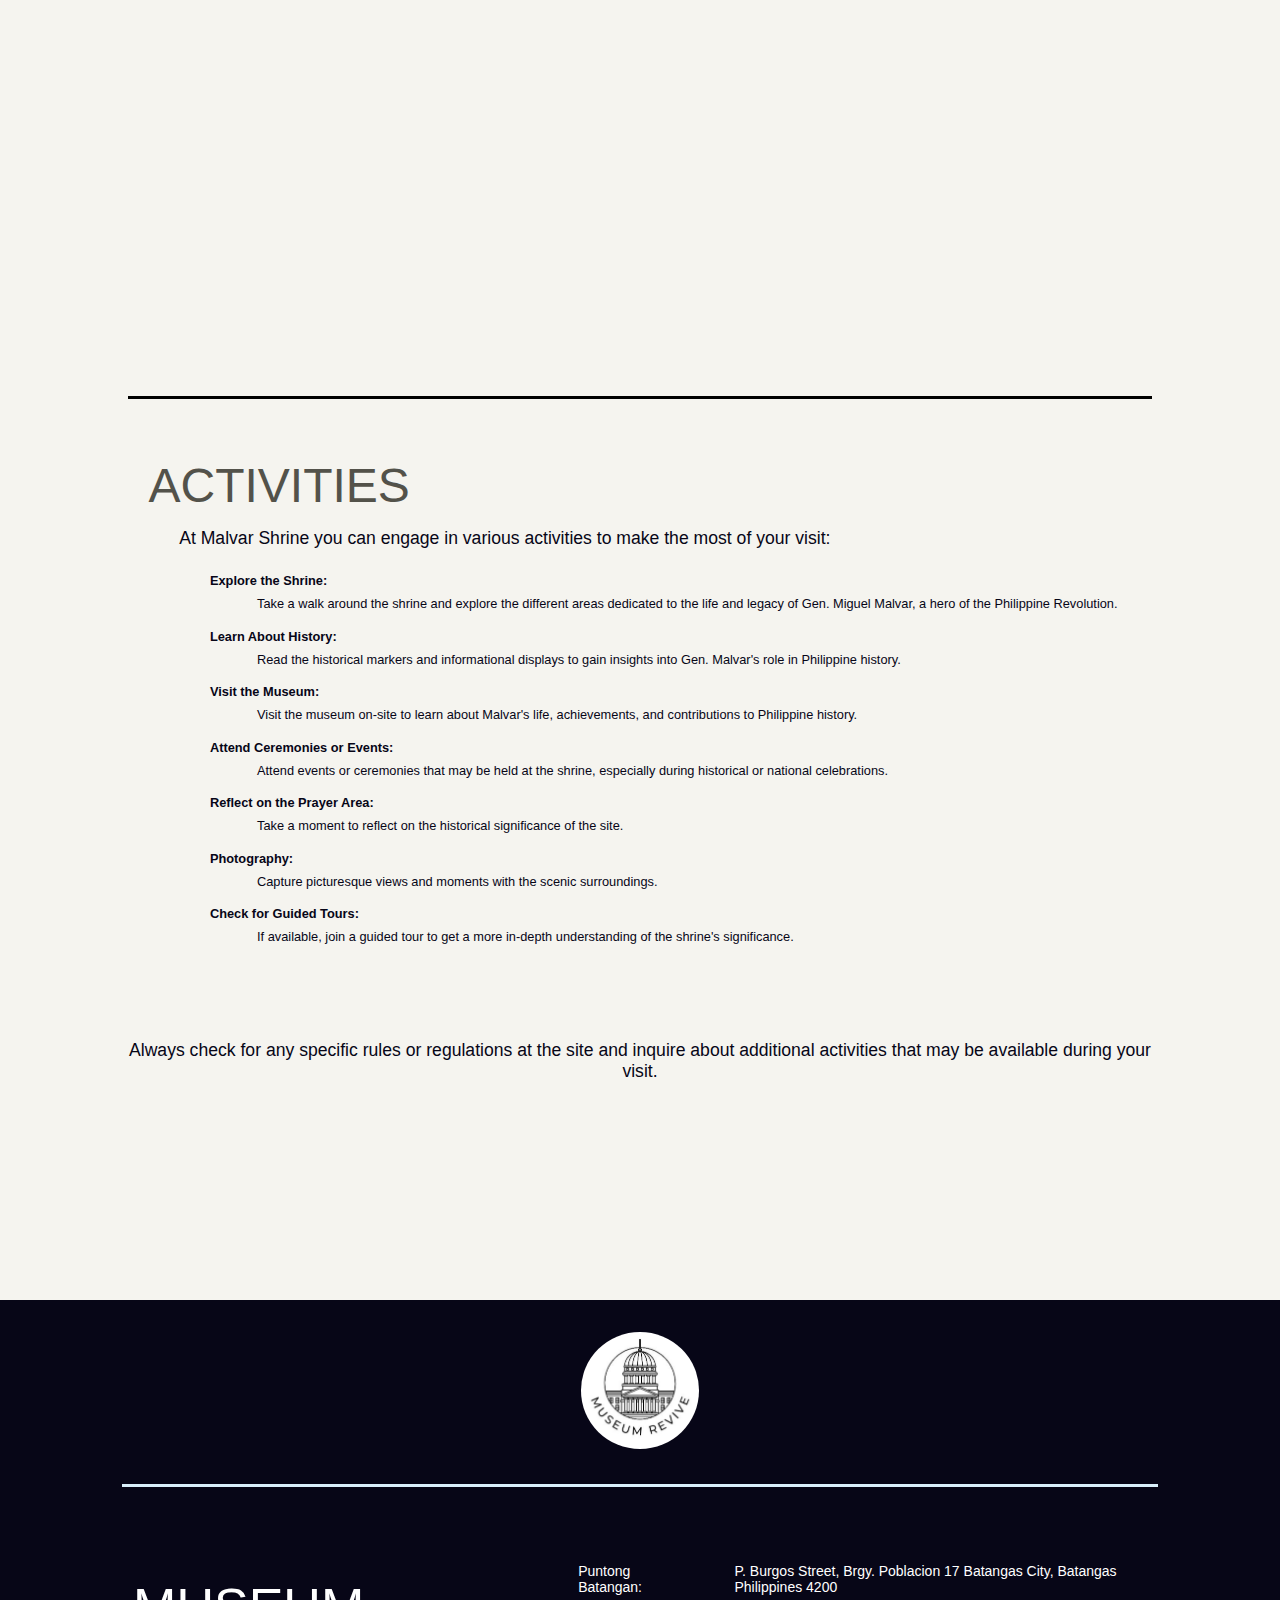
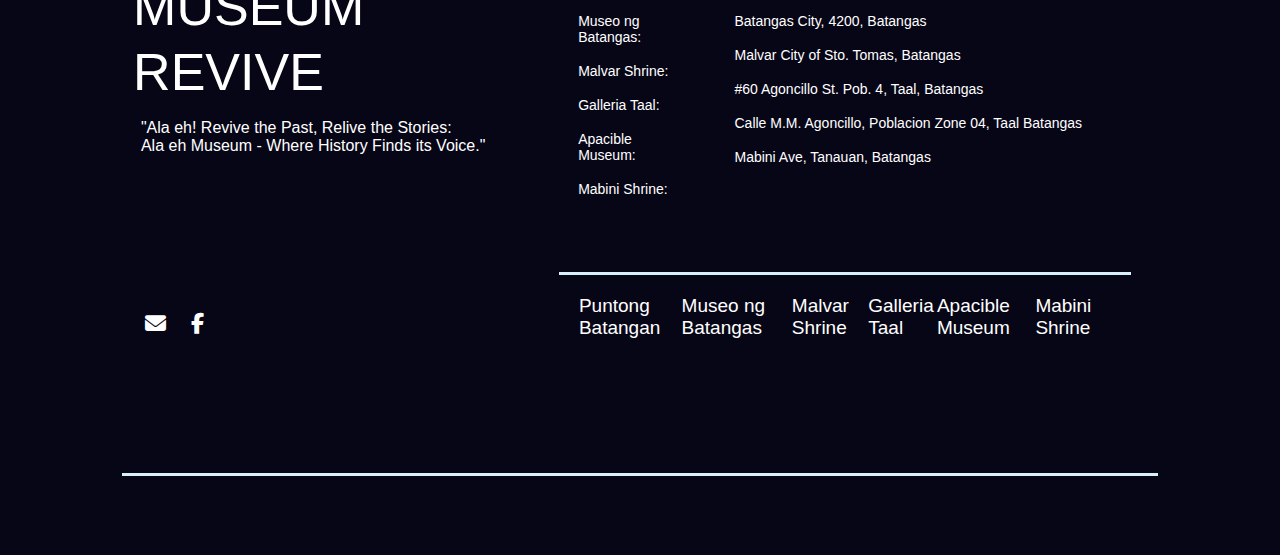
<file: malvarshrine.html>
<!DOCTYPE html>
<html lang="en">
<head>
    <title>Malvar Shrine</title>
    <meta name="viewport" content="width=device-width, initial-scale=1.0">
    <link rel = "stylesheet" href = "malvarshrine.css">
    <link rel="stylesheet" href="https://cdnjs.cloudflare.com/ajax/libs/font-awesome/6.3.0/css/all.min.css">
    
</head>
<body>
    <div id = "container">
        <div id = "logopicture">
            <img src="logo3.jpg" alt="logo">
        </div>
        <div id = "navigation">
            <div id = "homepage">
                <a href = "index.html" id = "backhome">home</a>  
            </div>
            <div class="dropdown">
                <button class="btn">MUSEUMS</button>
                <div class="content">
                    <a href="puntongbatangan.html">Puntong Batangan</a>
                    <a href="museongbatangas.html">Museo ng Batangas</a>
                    <a href="#">Malvar Shrine</a>
                    <a href="galleriataal.html">Galleria Taal</a>
                    <a href="apaciblemuseum.html">Apacible Museum</a>
                    <a href="mabinishrine.html">Mabini Shrine</a>
                </div>
            </div>
            <div id = "aboutus">
                <a href = "#aboutus-section" id = "aboutus2">about us</a>
            </div>
            <div class="dropdown2">
                <button class="btn2"><i class="fas fa-bell"></i></button>
                <div class="content2">
                    <h5>No Announcement</h5>
                </div>
            </div>
        </div>

        <div id = "menu-bar">
            <i class="fas fa-bars" onclick=showvar()></i>
        </div>

        <div id = "navigationv2">
            <div id = "menu-bar2">
                <div id = "exit">
                    <i class="fas fa-times" onclick=exitvar()></i>
                </div>
                <div class="dropdown2v2">
                    <button class="btn2v2" onclick=shownotif()><i class="fas fa-bell"></i></button>
                    <div  class="content2v2">
                        <h5>No Announcement</h5>
                    </div>
                </div>
            </div>

            <script>
                function shownotif() {
                    const notif = document.querySelector('.content2v2')
                    notif.style.display = (notif.style.display === 'none' || notif.style.display === '') ? 'block' : 'none';
                }

                function showvar() {
                    const showmenu = document.querySelector('#navigationv2')
                    showmenu.style.display = (showmenu.style.display === 'none' || showmenu.style.display === '') ? 'block' : 'none';
                }

                function exitvar() {
                    const exitmenu = document.querySelector('#navigationv2')
                    exitmenu.style.display = (exitmenu.style.display === 'none' || exitmenu.style.display === '') ? 'block' : 'none';
                }


                
            </script>
            
            <div id = "logopicture2">
                <img src="logo3.jpg" alt="logo">
            </div>
            <div id = "homepagev2">
                <a href = "index.html" id = "backhomev2">home</a>  
            </div>
            <div class="dropdownv2">
                <a href = "#museumnav" id = "museumnav">Museums</a>  
                <div class="contentv2">
                    <a href="puntongbatangan.html">Puntong Batangan</a>
                    <a href="museongbatangas.html">Museo ng Batangas</a>
                    <a href="malvarshrine.html">Malvar Shrine</a>
                    <a href="galleriataal.html">Galleria Taal</a>
                    <a href="apaciblemuseum.html">Apacible Museum</a>
                    <a href="mabinishrine.html">Mabini Shrine</a>
                </div>
            </div>
            <div id = "aboutusv2">
                <a href = "#aboutus-section2" id = "aboutus2v2">about us</a>
            </div>
        </div>
    </div>


    <div id = "home1" class = "Home">
        <h1>Malvar Shrine</h1>
        <p>The Malvar Shrine is located in Santo Tomas, Batangas, Philippines, and serves as a memorial to General Miguel Malvar, a prominent figure in the Philippine Revolution and the Philippine-American War. This historical site preserves artifacts and information related to Malvar's life and military achievements, providing visitors with a glimpse into his role in the country's quest for independence.</h2>
    </div>

    <div class = "Home" id ="transportation">
        <div id = "description">
            <h1>Transportation</h1>
            <p>Take any bus going to Batangas City that passes through Sto. Tomas. Get off at the Sto. Tomas bus stop. Walk along Gov. Malvar Street — Jollibee is your landmark — and the Malvar Shrine is just a block away. Just keep looking to your left.</p>
        </div>
        <div id = "descrip-pic">
            <img src = "Malvar Shrine\Malvar Shrine 7.jpg" alt = "transpo">
        </div>
    </div>

    <div id = "location" class = "Home">
        <div id = "map">
            <iframe
                width="650"
                height="600"
                frameborder="0"
                style="border:0"
                src="https://www.google.com/maps/embed?pb=!1m18!1m12!1m3!1d3869.437054097681!2d121.14013847591366!3d14.110375788889053!2m3!1f0!2f0!3f0!3m2!1i1024!2i768!4f13.1!3m3!1m2!1s0x33bd6595d74fffff%3A0x9a8886fa53bfa532!2sMalvar%20Shrine!5e0!3m2!1sen!2sph!4v1702560746063!5m2!1sen!2sph"
                allowfullscreen=""
                aria-hidden="false"
                tabindex="0"
            ></iframe>
    </div>
        <div id = "located">
            <h1>Location</h1>
            <h2>Malvar City of Sto. Tomas, Batangas</h2>
        </div>
    </div>

    <div id = "virtualtour" class = "Home">
        <div id = "frame">
            <iframe 
                width="1080" 
                height="720" 
                src="https://www.youtube.com/embed/hX0s_zdewfw?si=CsFzuSdia5OO5c5H"
                title="YouTube video player" 
                frameborder="0" 
                allow="accelerometer; autoplay; clipboard-write; encrypted-media; gyroscope; picture-in-picture; web-share" 
                allowfullscreen>
            </iframe>
        </div>
    </div>

    <div id = "activities" class = "Home">
        <div id = "act-frame">
            <h1>Activities</h1>
            <h2>At Malvar Shrine you can engage in various activities to make the most of your visit:</h2>
            <div id = "act-list">
                <h4>Explore the Shrine:</h4>
                <p>Take a walk around the shrine and explore the different areas dedicated to the life and legacy of Gen. Miguel Malvar, a hero of the Philippine Revolution.</p>
                <h4>Learn About History:</h4>
                <p>Read the historical markers and informational displays to gain insights into Gen. Malvar's role in Philippine history.</p>
                <h4>Visit the Museum:</h4>
                <p>Visit the museum on-site to learn about Malvar's life, achievements, and contributions to Philippine history.</p>
                <h4>Attend Ceremonies or Events:</h4>
                <p>Attend events or ceremonies that may be held at the shrine, especially during historical or national celebrations.</p>
                <h4>Reflect on the Prayer Area:</h4>
                <p>Take a moment to reflect on the historical significance of the site.</p>
                <h4>Photography:</h4>
                <p>Capture picturesque views and moments with the scenic surroundings.</p>
                <h4>Check for Guided Tours:</h4>
                <p>If available, join a guided tour to get a more in-depth understanding of the shrine's significance.</p>
            </div>
            <h3>Always check for any specific rules or regulations at the site and inquire about additional activities that may be available during your visit.</p>
        </div>
    </div>


    <div class = "Home2">
        <div id = "aboutus-logo">
            <img src= "logo3.jpg" alt="logo">
        </div>

        <div id = "aboutus-section">
            <div id = "sec1">
                <div id = "aboutus-section1">
                    <h1>Museum Revive</h1>
                    <h2>"Ala eh! Revive the Past, Relive the Stories: <br> Ala eh Museum - Where History Finds its Voice."</h2>
                </div>
                <div id = "aboutus-section2">
                    <div id = "lists">
                        <ul id = "list1">
                            <li>Puntong Batangan: </li>
                            <li>Museo ng Batangas: </li>
                            <li>Malvar Shrine: </li>
                            <li>Galleria Taal: </li>
                            <li>Apacible Museum: </li>
                            <li>Mabini Shrine: </li>
                        </ul>
                        <ul id = "list2">
                            <li>P. Burgos Street, Brgy. Poblacion 17 Batangas City, Batangas Philippines 4200</li>
                            <li>Batangas City, 4200, Batangas</li>
                            <li>Malvar City of Sto. Tomas, Batangas</li>
                            <li>#60 Agoncillo St. Pob. 4, Taal, Batangas                    </li>
                            <li>Calle M.M. Agoncillo, Poblacion Zone 04, Taal Batangas</li>
                            <li>Mabini Ave, Tanauan, Batangas</li> 
                        </ul>
                    </div>
                </div>
            </div>
            <div id = "sec2">
                <div id = "icons">
                    <a href="https://mail.google.com/mail/?view=cm&fs=1&to=museumrevive@gmail.com" target="_blank"><i class="fas fa-envelope"></i></a>
                    <a href = "https://www.facebook.com/profile.php?id=61554227274419&mibextid=ZbWKwL" target="_blank"><i class="fab fa-facebook-f"></i></a>
                </div>
                <div id = "other-museum">
                    <div id = "others">
                        <h2><a href="puntongbatangan.html" target="">Puntong Batangan</a></h2>
                        <h2><a href="museongbatangas.html" target="">Museo ng Batangas</a></h2>
                        <h2><a href="malvarshrine.html" target="">Malvar Shrine</a></h2>
                        <h2><a href="galleriataal.html" target="">Galleria Taal</a></h2>
                        <h2><a href="apaciblemuseum.html" target="">Apacible Museum</a></h2>
                        <h2><a href="mabinishrine.html" target="">Mabini Shrine</a></h2>
                    </div>
                </div>
                
            </div>
        </div>
    </div>
</body>
</html>
</file>
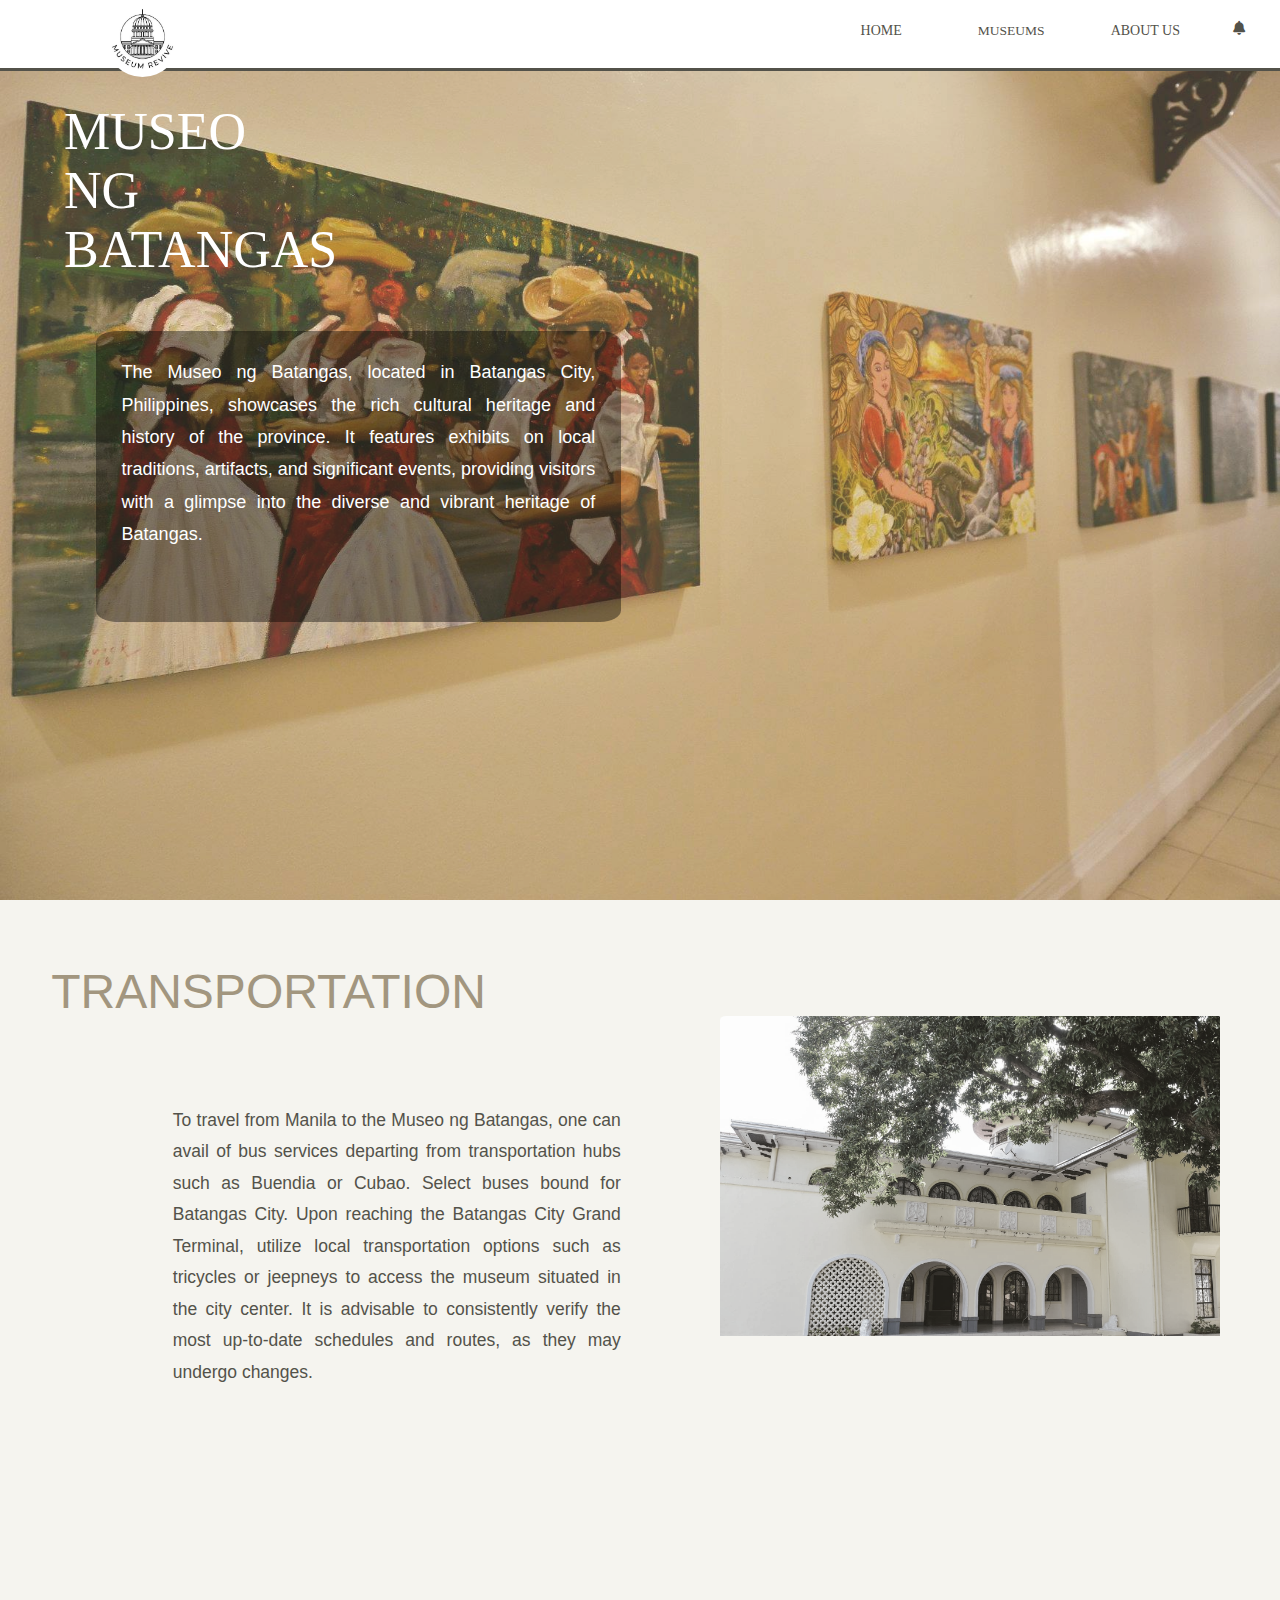
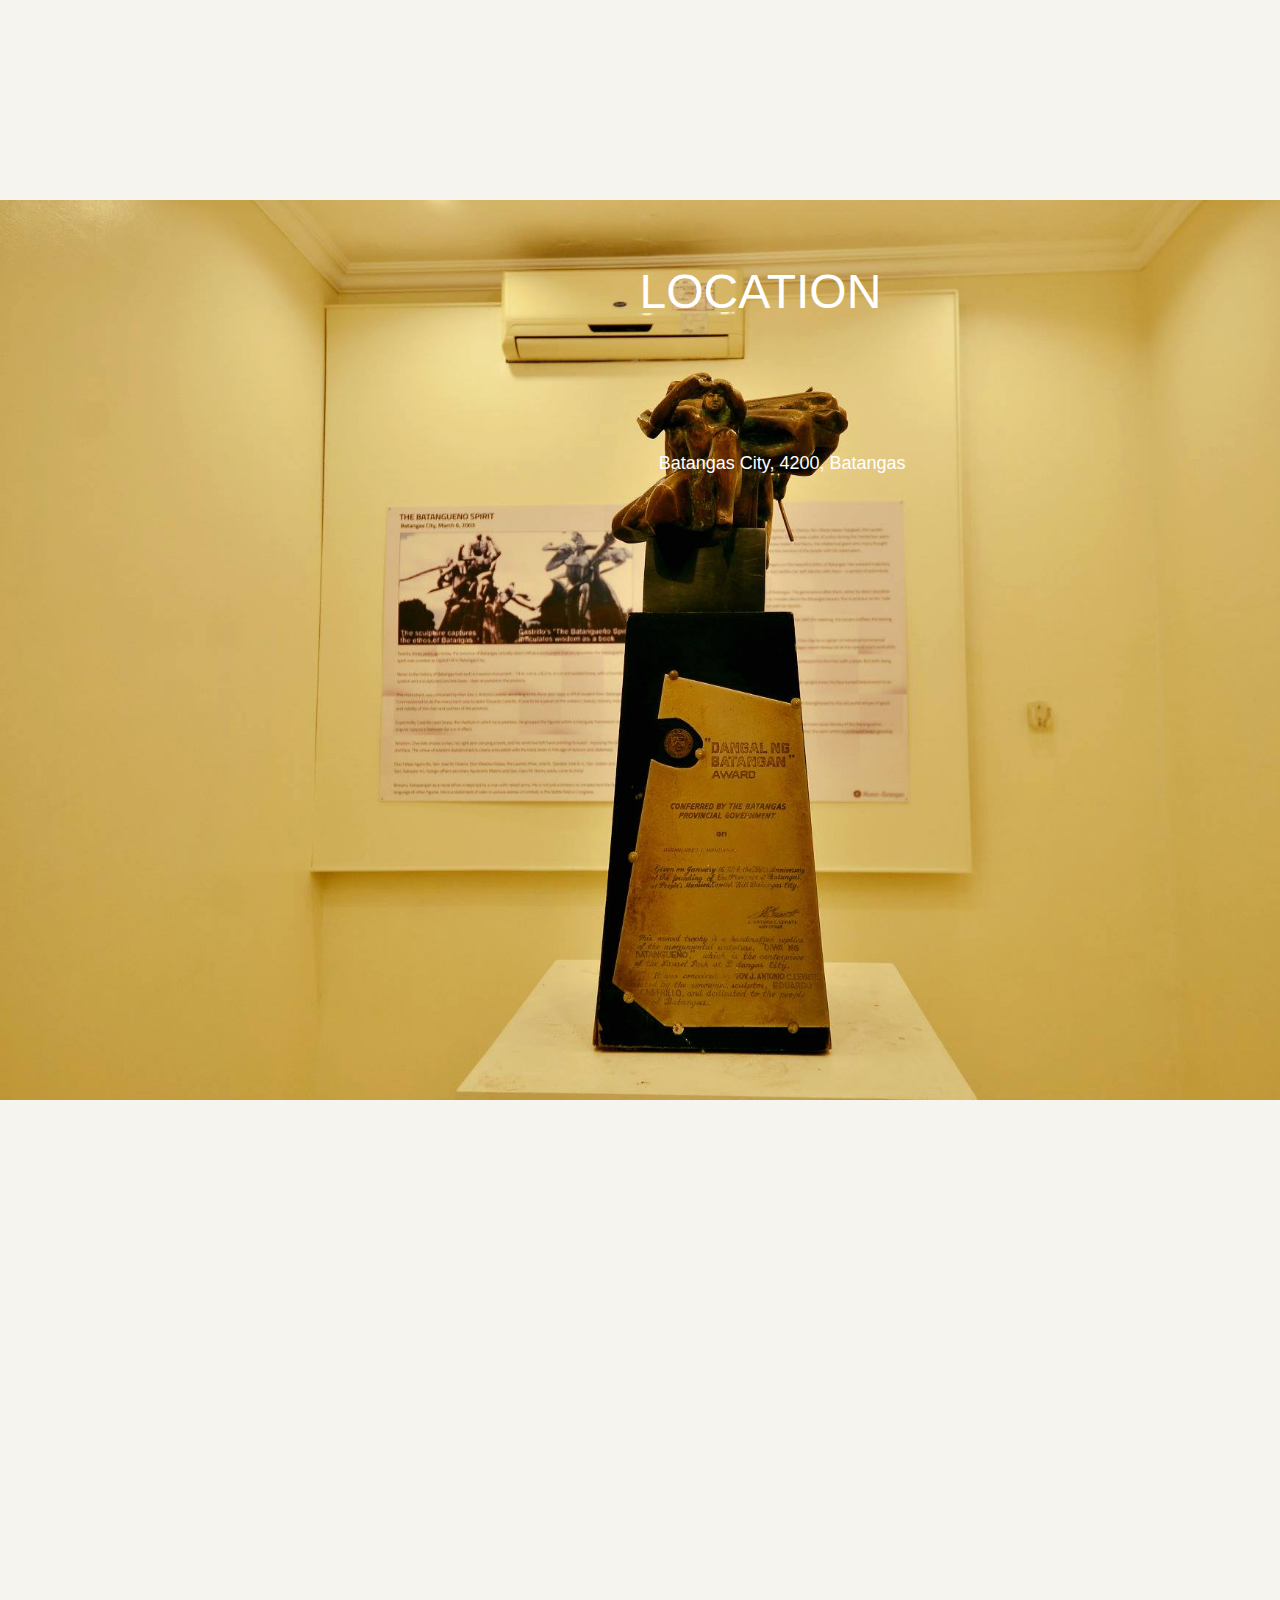
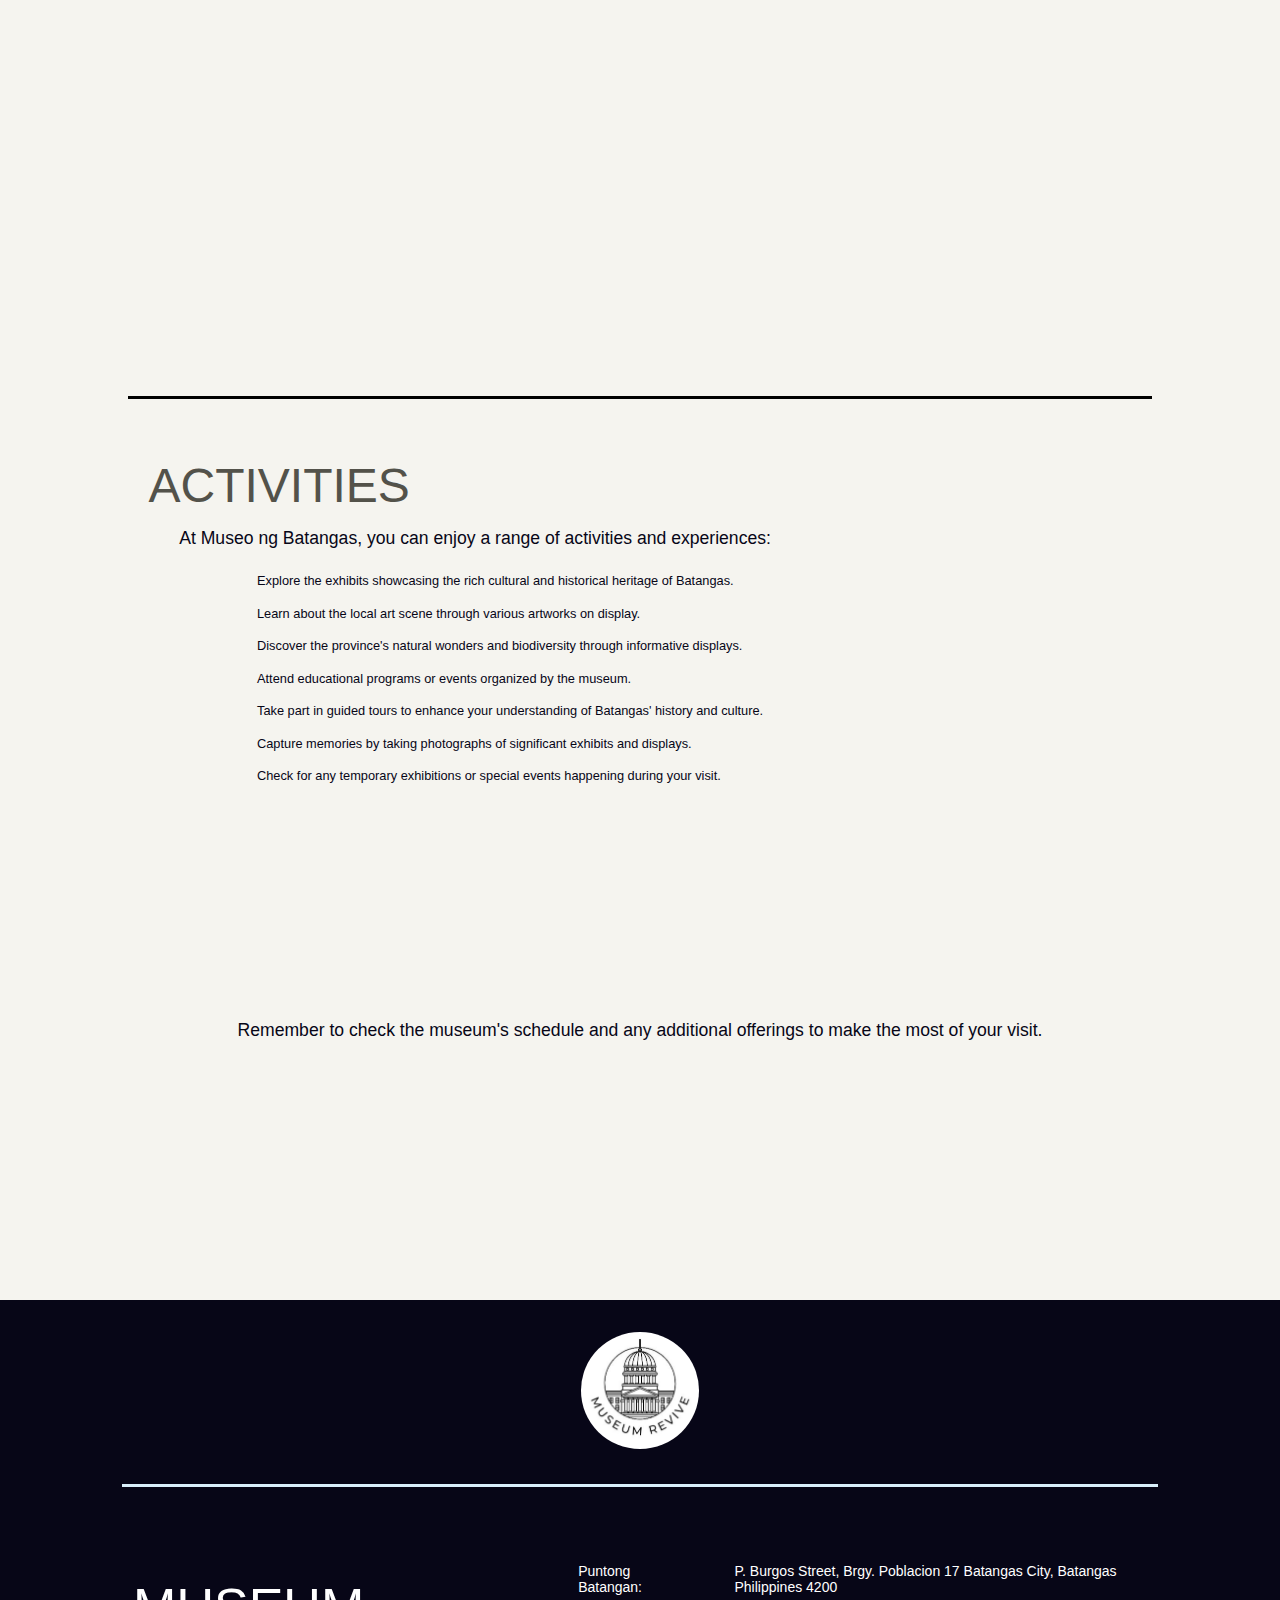
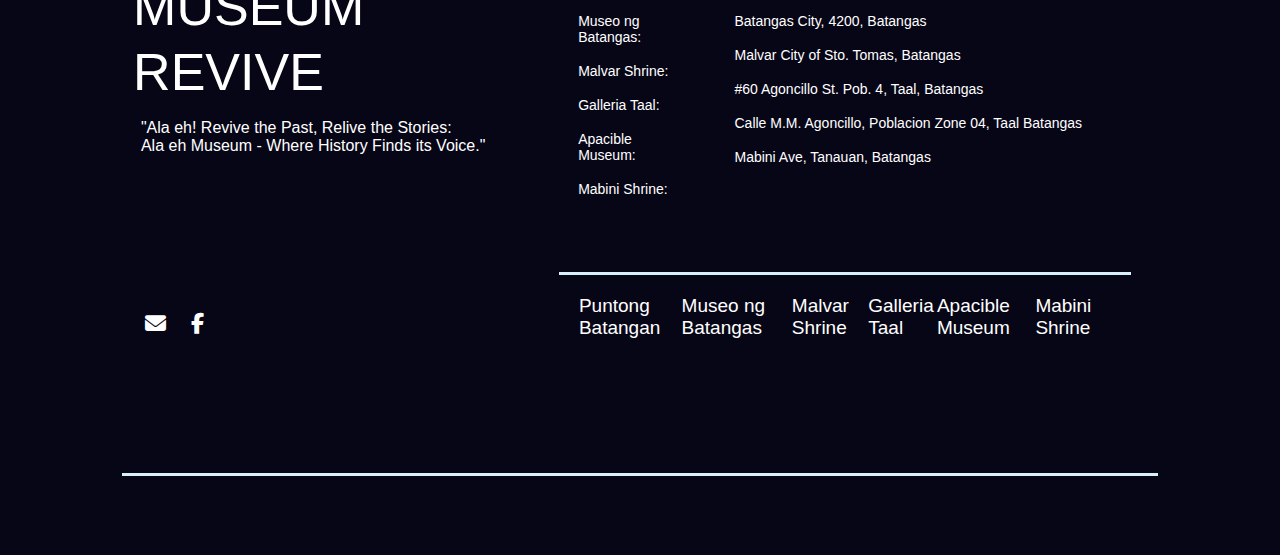
<file: museongbatangas.html>
<!DOCTYPE html>
<html lang="en">
<head>
    <title>Museo ng Batangas</title>
    <meta name="viewport" content="width=device-width, initial-scale=1.0">
    <link rel = "stylesheet" href = "museongbatangas.css">
    <link rel="stylesheet" href="https://cdnjs.cloudflare.com/ajax/libs/font-awesome/6.3.0/css/all.min.css">
    
</head>
<body>
    <div id = "container">
        <div id = "logopicture">
            <img src="logo3.jpg" alt="logo">
        </div>
        <div id = "navigation">
            <div id = "homepage">
                <a href = "index.html" id = "backhome">home</a>  
            </div>
            <div class="dropdown">
                <button class="btn">MUSEUMS</button>
                <div class="content">
                    <a href="puntongbatangan.html">Puntong Batangan</a>
                    <a href="#">Museo ng Batangas</a>
                    <a href="malvarshrine.html">Malvar Shrine</a>
                    <a href="galleriataal.html">Galleria Taal</a>
                    <a href="apaciblemuseum.html">Apacible Museum</a>
                    <a href="mabinishrine.html">Mabini Shrine</a>
                </div>
            </div>
            <div id = "aboutus">
                <a href = "#aboutus-section" id = "aboutus2">about us</a>
            </div>
            <div class="dropdown2">
                <button class="btn2"><i class="fas fa-bell"></i></button>
                <div class="content2">
                    <h5>No Announcement</h5>
                </div>
            </div>
        </div>

        <div id = "menu-bar">
            <i class="fas fa-bars" onclick=showvar()></i>
        </div>

        <div id = "navigationv2">
            <div id = "menu-bar2">
                <div id = "exit">
                    <i class="fas fa-times" onclick=exitvar()></i>
                </div>
                <div class="dropdown2v2">
                    <button class="btn2v2" onclick=shownotif()><i class="fas fa-bell"></i></button>
                    <div  class="content2v2">
                        <h5>No Announcement</h5>
                    </div>
                </div>
            </div>

            <script>
                function shownotif() {
                    const notif = document.querySelector('.content2v2')
                    notif.style.display = (notif.style.display === 'none' || notif.style.display === '') ? 'block' : 'none';
                }

                function showvar() {
                    const showmenu = document.querySelector('#navigationv2')
                    showmenu.style.display = (showmenu.style.display === 'none' || showmenu.style.display === '') ? 'block' : 'none';
                }

                function exitvar() {
                    const exitmenu = document.querySelector('#navigationv2')
                    exitmenu.style.display = (exitmenu.style.display === 'none' || exitmenu.style.display === '') ? 'block' : 'none';
                }


                
            </script>
            
            <div id = "logopicture2">
                <img src="logo3.jpg" alt="logo">
            </div>
            <div id = "homepagev2">
                <a href = "index.html" id = "backhomev2">home</a>  
            </div>
            <div class="dropdownv2">
                <a href = "#museumnav" id = "museumnav">Museums</a>  
                <div class="contentv2">
                    <a href="puntongbatangan.html">Puntong Batangan</a>
                    <a href="museongbatangas.html">Museo ng Batangas</a>
                    <a href="malvarshrine.html">Malvar Shrine</a>
                    <a href="galleriataal.html">Galleria Taal</a>
                    <a href="apaciblemuseum.html">Apacible Museum</a>
                    <a href="mabinishrine.html">Mabini Shrine</a>
                </div>
            </div>
            <div id = "aboutusv2">
                <a href = "#aboutus-section2" id = "aboutus2v2">about us</a>
            </div>
        </div>
    </div>


    <div id = "home1" class = "Home">
        <h1>Museo ng Batangas</h1>
        <p>The Museo ng Batangas, located in Batangas City, Philippines, showcases the rich cultural heritage and history of the province. It features exhibits on local traditions, artifacts, and significant events, providing visitors with a glimpse into the diverse and vibrant heritage of Batangas.</h2>
    </div>

    <div class = "Home" id ="transportation">
        <div id = "description">
            <h1>Transportation</h1>
            <p>To travel from Manila to the Museo ng Batangas, one can avail of bus services departing from transportation hubs such as Buendia or Cubao. Select buses bound for Batangas City. Upon reaching the Batangas City Grand Terminal, utilize local transportation options such as tricycles or jeepneys to access the museum situated in the city center. It is advisable to consistently verify the most up-to-date schedules and routes, as they may undergo changes.</p>
        </div>
        <div id = "descrip-pic">
            <img src = "Museo ng batangas\Museo ng batangas 1.JPG" alt = "transpo">
        </div>
    </div>

    <div id = "location" class = "Home">
        <div id = "map">
            <iframe 
            src="https://www.google.com/maps/embed?pb=!1m18!1m12!1m3!1d3875.2291487082985!2d121.06182070000001!3d13.765050299999999!2m3!1f0!2f0!3f0!3m2!1i1024!2i768!4f13.1!3m3!1m2!1s0x33bd0590863076a9%3A0x21972f923e1da9c8!2sMuseo%20ng%20Batangas%20(People&#39;s%20Mansion)!5e0!3m2!1sen!2sph!4v1702554696389!5m2!1sen!2sph" 
            width="650" 
            height="600" 
            style="border:0;" 
            allowfullscreen="" 
            loading="lazy" 
            referrerpolicy="no-referrer-when-downgrade">
                
            </iframe>
    </div>
        <div id = "located">
            <h1>Location</h1>
            <h2>Batangas City, 4200, Batangas</h2>
        </div>
    </div>

    <div id = "virtualtour" class = "Home">
        <div id = "frame">
            <iframe 
                width="1080" 
                height="720" 
                src="https://www.youtube.com/embed/Dcau1plIUhI?si=Qgxgfmnl_jWDegt6"
                title="YouTube video player" 
                frameborder="0" 
                allow="accelerometer; autoplay; clipboard-write; encrypted-media; gyroscope; picture-in-picture; web-share" 
                allowfullscreen>
            </iframe>
        </div>
    </div>

    <div id = "activities" class = "Home">
        <div id = "act-frame">
            <h1>Activities</h1>
            <h2>At Museo ng Batangas, you can enjoy a range of activities and experiences:</h2>
            <div id = "act-list">
                
                <p>Explore the exhibits showcasing the rich cultural and historical heritage of Batangas.</p>
                <p>Learn about the local art scene through various artworks on display.</p>
                <p>Discover the province's natural wonders and biodiversity through informative displays.</p>
                <p>Attend educational programs or events organized by the museum.</p>
                <p>Take part in guided tours to enhance your understanding of Batangas' history and culture.</p>
                <p>Capture memories by taking photographs of significant exhibits and displays.</p>
                <p>Check for any temporary exhibitions or special events happening during your visit.</p>
            </div>
            <h3>Remember to check the museum's schedule and any additional offerings to make the most of your visit.</p>
        </div>
    </div>


    <div class = "Home2">
        <div id = "aboutus-logo">
            <img src= "logo3.jpg" alt="logo">
        </div>

        <div id = "aboutus-section">
            <div id = "sec1">
                <div id = "aboutus-section1">
                    <h1>Museum Revive</h1>
                    <h2>"Ala eh! Revive the Past, Relive the Stories: <br> Ala eh Museum - Where History Finds its Voice."</h2>
                </div>
                <div id = "aboutus-section2">
                    <div id = "lists">
                        <ul id = "list1">
                            <li>Puntong Batangan: </li>
                            <li>Museo ng Batangas: </li>
                            <li>Malvar Shrine: </li>
                            <li>Galleria Taal: </li>
                            <li>Apacible Museum: </li>
                            <li>Mabini Shrine: </li>
                        </ul>
                        <ul id = "list2">
                            <li>P. Burgos Street, Brgy. Poblacion 17 Batangas City, Batangas Philippines 4200</li>
                            <li>Batangas City, 4200, Batangas</li>
                            <li>Malvar City of Sto. Tomas, Batangas</li>
                            <li>#60 Agoncillo St. Pob. 4, Taal, Batangas                    </li>
                            <li>Calle M.M. Agoncillo, Poblacion Zone 04, Taal Batangas</li>
                            <li>Mabini Ave, Tanauan, Batangas</li>
                        </ul>
                    </div>
                </div>
            </div>
            <div id = "sec2">
                <div id = "icons">
                    <a href="https://mail.google.com/mail/?view=cm&fs=1&to=museumrevive@gmail.com" target="_blank"><i class="fas fa-envelope"></i></a>
                    <a href = "https://www.facebook.com/profile.php?id=61554227274419&mibextid=ZbWKwL" target="_blank"><i class="fab fa-facebook-f"></i></a>
                </div>
                <div id = "other-museum">
                    <div id = "others">
                        <h2><a href="puntongbatangan.html" target="">Puntong Batangan</a></h2>
                        <h2><a href="museongbatangas.html" target="">Museo ng Batangas</a></h2>
                        <h2><a href="malvarshrine.html" target="">Malvar Shrine</a></h2>
                        <h2><a href="galleriataal.html" target="">Galleria Taal</a></h2>
                        <h2><a href="apaciblemuseum.html" target="">Apacible Museum</a></h2>
                        <h2><a href="mabinishrine.html" target="">Mabini Shrine</a></h2>
                    </div>
                </div>
                
            </div>
        </div>
    </div>
</body>
</html>
</file>
<file: apaciblemuseum.css>
* {
    margin: 0;
    padding: 0;
    scroll-behavior: smooth;
}

body {
    width: -webkit-fill-available;
    height: -webkit-fill-available;
}

#container {
    background-color: #fff;
    display: flex;
    justify-content: space-evenly;
    height: 7.5%;
    width: 100%;
    position: fixed;
    border-bottom: 3px solid #53524A;
    z-index: 1000;
}

#navigation {
    display: flex;
    justify-content: flex-end;
    flex-direction: row;
    padding-top: 1%;
    width: 100vw;
}

#logopicture {
    width: 25%;
}

#container #logopicture img {
    margin-top: 5px;
}

#logopicture img{
    border-radius: 50%;
    display: block;
    height: 8vh;
    margin: 8px auto;
    margin-right: 30%;
}

#backhome {
    font-size: 16px;
    border: none;
}

#homepage a, #aboutus a{
    display: block;
    color: #53524A;
    margin: 0px 120px 13px 100px;
    padding: 10px 8px;
    text-decoration: none;
    display: block;
    text-align: center;
    text-transform: uppercase;
}

#aboutus a {
    margin: 0px 45px 13px 100px;
}

.btn {
    background-color: #fff;
    color: #53524A;
    padding: 10px 8px;
    font-size: 16px;
    border: none;
    font-family: Georgia, serif;
}

.btn a {
    color: #53524A;
    text-decoration: none;
}

.dropdown {
    position: relative;
    display: inline-block;
}

.content {
    display: none;
    position: absolute;
    min-width: 160px;
    box-shadow: 0px 8px 16px 0px rgba(0,0,0,0.2);
    z-index: 1;
}

.content a {
    background-color: 	#fff;
    color: #53524A;
    padding: 20px 25px;
    text-decoration: none;
    font-family: Georgia, serif;
    display: block;
    text-align: justify;
    width: 250px;
}

.content a:hover {
    color: blue;
    background-color: 	#53524A;
    color: #fff;
}

.dropdown:hover .content {
    color: blue;
    display: block;
}

.dropdown:hover .btn {
    background-color: 	#fff;   
    border-bottom: 3px solid black;
}

#backhome:hover, #aboutus2:hover {
    background-color: 	#fff;
    border-bottom: 3px solid black;
}   

.btn2 {
    background-color: #fff;
    color: #53524A;
    padding: 10px 45px 0px 0px;
    font-size: 16px;
    border: none;
    font-family: Georgia, serif;
}

.btn2 h5 {
    color: #53524A;
    text-decoration: none;
}

.dropdown2 {
    position: relative;
    display: inline-block;
}

.content2 {
    display: none;
    position: absolute;
    right: 25px;
    min-width: 160px;
    box-shadow: 0px 8px 16px 0px rgba(0,0,0,0.2);
    z-index: 1;
}

.content2 h5 {
    background-color: 	#fff;
    color: #53524A;
    padding: 20px 25px;
    text-decoration: none;
    font-family: Georgia, serif;
    display: block;
    text-align: justify;
    width: 250px;
}

.content2 h5:hover {
    color: blue;
    background-color: 	#53524A;
    color: #fff;
}

.dropdown2:hover .content2 {
    color: blue;
    display: block;
}

.dropdown2:hover .btn2 {
    background-color: 	#fff;   
    
}


/* ================================================================================================================= */

#menu-bar i {
    display: none;
    font-size: 24px;
    margin: 26px 40px 0px 0px;
}

#navigationv2 {
    position: fixed;
    top: 0;
    right: 0;
    height: 100%;
    width: 100%;
    display: none;
    flex-direction: column;
    background-color: rgba(0, 0, 0, 0.8);
}

#exit i, .dropdown2v2{
    color: white;
    font-size: 50px;
    margin: 15px;
}

.dropdown2v2 {
    margin-top: 10px;
}

.btn2v2 {
    background-color: rgba(0, 0, 0, 0);
    color: white;
    border: none;
}

.btn2v2 i {
    font-size: 38px;
}

.btn2v2 h5 {
    color: #53524A;
    text-decoration: none;
}

.dropdown2v2 {
    position: relative;
    display: inline-block;
}

.content2v2 {
    display: none;
    position: absolute;
    right: 50px;
    width: 300px;
    box-shadow: 0px 8px 16px 0px rgba(0,0,0,0.2);
    z-index: 1;
}

.content2v2 h5 {
    font-size: 20px;
    background-color: 	#fff;
    color: #53524A;
    padding: 16px 22px;
    text-decoration: none;
    font-family: Georgia, serif;
    display: block;
    text-align: justify;
    width: 100%;
}



#menu-bar2 {
    display: flex;
    justify-content: space-between;
}

#logopicture2 {
    height: 160px;
    margin: 0px;
}

#logopicture2 img{
    border-radius: 50%;
    display: block;
    height: 70%;
    margin: 8px auto;
}

#homepagev2 {
    width: 100%;
    padding: 5px;
    padding-left: 0px;
}

#homepagev2 a, #aboutusv2 a, .dropdownv2 #museumnav {
    font-size: 28px;
    display: flex;
    text-decoration: none;
    text-transform: uppercase;
    justify-content: center;
    align-items: center;
    margin: 0;
    padding: 2.5%;
    color: white;
    
}

#homepagev2 a, .dropdownv2 #museumnav {
    border-bottom: 3px solid white;
}

#aboutusv2 a {
    border-top: 3px solid white;
}

#homepagev2 a {
    margin-top: -10px;
}

.dropdownv2 {
    margin: 0;
    width: 100%;
}

.contentv2 {
    width: 100%;
    display: flex;
    flex-direction: column;
}

.contentv2 a {
    color: white;
    display: flex;
    text-decoration: none;
    justify-content: center;
    align-items: center;
    font-size: 20px;
    padding: 2.5%;
    font-style: italic;
}



.Home {
    height: 100vh;
    background-repeat: no-repeat;
    background-size: cover;
}

#home1::before {
    background-image: url("Apacible Museum/Apacible Museum 7.jpg");
    background-repeat: no-repeat;
    background-size: cover;
    background-position-y: 90%;
    content: '';
    position: absolute;
    top: 0;
    right: 0;
    bottom: 0;
    left: 0;
    opacity: 0.8;
    z-index: -1;
}

#home1 h1 {
    padding-top: 8%;
    color: white;
    font-family: Circular, Helvetica, sans-serif;
    text-transform: uppercase;
    
    
}

#home1 h1 {
    font-size: 66px;
    color: white;
    font-family: Georgia, serif;
    text-transform: uppercase;
    font-weight: 400;
    position: block;
    width: 20%;
    padding-left: 5%;
    padding-top:8%;
    padding-bottom: 2%;
}

#home1 p {
    color: white;
    font-size: 22px;
    font-family: Helvetica, sans-serif;
    font-family: Circular, Helvetica, sans-serif;
    font-weight: 400;
    text-align: justify;
    line-height: 180%;
    position: block;
    width: 35%;
    padding-left: 7.5%;
    padding-top: 2%;
}

#home1 p {
    color: white;
    font-size: 22px;
    font-family: Helvetica, sans-serif;
    font-family: Circular, Helvetica, sans-serif;
    font-weight: 400;
    text-align: justify;
    line-height: 180%;
    position: block;
    width: 35%;
    margin-left: 7.5%;
    margin-top: 2%;
    padding: 2%;
    width: 700px;
    height: 300px;
    border-radius: 4%;
    background-color: rgba(0, 0, 0,.4);
}

#home1 p {
    color: white;
    font-size: 22px;
    font-family: Helvetica, sans-serif;
    font-family: Circular, Helvetica, sans-serif;
    font-weight: 400;
    text-align: justify;
    line-height: 180%;
    position: block;
    width: 35%;
    margin-left: 7.5%;
    margin-top: 2%;
    padding: 2%;
    width: 700px;
    height: 300px;
    border-radius: 4%;
    background-color: rgba(0, 0, 0,.4);
}


#transportation {
    display: flex;
    background-color: #F5F4EF;
}

#description {
    width: 50%;
}

#description h1 {
    color: #A2967F;
    font-size: 60px;
    font-family: Georgia, serif;
    font-family: Druk, "Arial Black", "Arial Bold", sans-serif;
    
    font-weight: 400;
    text-transform: uppercase;
    word-wrap: break-word;
    font-style: normal;
    padding-bottom: 2%;
    padding-left: 8%;
    padding-top: 10%;
}

#description p {
    color: #53524A;
    width: 70%;
    font-size: 22px;
    font-family: Circular, Helvetica, sans-serif;
    font-weight: 400;
    text-align: justify;
    margin: 10% auto auto 25%;
    padding: 2%;
    line-height: 180%;
}

#descrip-pic {
    margin: 8% auto auto auto;
    padding: 20px;
    overflow: hidden;
    position: relative;
    width: 600px;
    max-width: 600px;
    height: 400px;
}

#descrip-pic img  {
    display: block;
    height: 400px;
    width: 100%;
    border-radius: 1%;
    transition: transform 0.5s ease;
    filter: grayscale(80%);
}

#descrip-pic:hover img {
    transform: scale(1.2);
    filter: grayscale(0%);
}


#location {
    display: flex;
    background-image: url("Apacible Museum/Apacible Museum 8.jpg");
    background-repeat: no-repeat;
    background-size: cover;
    background-position-y: 35%;
}


#map {
    margin: 10% auto auto 5%;
    padding: 20px;
}

#map iframe {
    display: block;
    padding: 10px;
    border-radius: 3%;
}


#located {
    width: 55%;
}

#located h1 {
    color: white;
    font-size: 60px;
    font-family: Georgia, serif;
    font-family: Druk, "Arial Black", "Arial Bold", sans-serif;
    font-weight: 400;
    text-transform: uppercase;
    word-wrap: break-word;
    font-style: normal;
    padding-bottom: 2%;
    padding-top: 10%;
}

#located h2 {
    color: white;
    font-size: 22px;
    font-family: Helvetica, sans-serif;
    font-family: Circular, Helvetica, sans-serif;
    font-weight: 400;
    text-align: justify;
    line-height: 180%;
    position: block;
    padding-left: 0%;
    padding-top: 17%;
}


#virtualtour {
    background-color: #F5F4EF;
}

#virtualtour #frame {
    margin: auto;
    display: flex;
    justify-content: center;
    align-items: center;
    height: 99.5%;
    width: 80%;
    border-bottom: 3px solid black;
}

#virtualtour iframe {
    border-radius: 2%;
}


#activities {
    background-color: #F5F4EF;
}

#activities h1 {
    font-size: 60px;
    color: #53524A;
    font-family: Druk, "Arial Black", "Arial Bold", sans-serif;
    text-transform: uppercase;
    font-weight: 400;
    position: block;
    width: 20%;
    padding-left: 2%;
    padding-top: 2.5%;
}

#activities h2 {
    font-size: 22px;
    font-family: Circular, Helvetica, sans-serif;
    color: #070617;
    font-weight: 400;
    position: block;
    padding-left: 5%;
    padding-top: 1.5%;
    padding-bottom: 2%;
}

#activities h3 {
    font-size: 22px;
    font-family: Circular, Helvetica, sans-serif;
    color: #070617;
    font-weight: 400;
    position: block;
    margin-top: 8%;
    justify-content: center;
    align-items: center;
    text-align: center;
}

#act-frame {
    display: flex;
    flex-direction: column;
    height: 100%;
    width: 80%;
    margin: 0 auto;
    padding: 2.5%;
}

#act-list {
    align-items: center;
    padding-left: 8%;
    line-height: 180%;
    font-size: 16px;
    font-family: Circular, Helvetica, sans-serif;
    color: #070617;
    font-weight: 400;
}

#act-list p {
    margin-left: 5%;
    margin-bottom: 1%;
}



.Home2 {
    height: 95vh;
    background-color: #070617;
}

#aboutus-logo {
    padding-top: 2.5%;
}

#aboutus-logo img {
    display: block;
    height: 13vh;
    margin: 0 auto;
    border-radius: 50%;
}

#aboutus-section {
    display: flex;
    flex-direction: column;
    justify-content: center;
    max-width: 80%;
    height: 67%;
    margin: 35px auto;
    padding: 0.5%;
    border-top: 3px solid #d9effb;
    border-bottom: 3px solid #d9effb;
}

#aboutus-section #sec1 {
    display: flex;
    flex-direction: row;
    position: block;
}

#aboutus-section1 {
    width: 40%;
    padding: 0.5%;
}

#aboutus-section1 h1 {
    margin-top: 6%;
    max-width: 400px;
    font-size: 65px;
    font-family: Georgia, serif;
    font-family: Circular, Helvetica, sans-serif;
    text-transform: uppercase;
    font-weight: 400;
    line-height: 65px;
}

#aboutus-section1, h1{
    font-size: 25px;
    color: white;
}

#aboutus-section1 h2{
    
    color: white;
    font-size: 20px;
    margin: 3.5% 2% 10%;
    font-family: Circular, Helvetica, sans-serif;
    font-weight: 400;
}

#aboutus-section2 {
    color: white;
    width: 60%;
    padding: 0.5%;
    padding-left: 3%;
    padding-top: 0;
}

#aboutus-section2 #lists {
    display: flex;
}

#aboutus-section2 #list1 {
    padding: 0 25px;
    padding-right: 10px;
}

#aboutus-section2 #list2 {
    padding: 0 40px;
    padding-right: 0;
}

#aboutus-section2 ul {
    list-style: none;
}

#aboutus-section2 ul li {
    max-width: 800px;
    font-size: 18px;
    margin: 18px 0px;
    font-family: Circular, Helvetica, sans-serif;
    font-weight: 400;
}

#aboutus-section #sec2 {
    height: 35%;
    width: 100%;
    display: flex;
    flex-direction: row;
}

#sec2 #icons {
    width: 40%;
    padding: 0.5%;
    margin-top: 9%;
}

#icons a {
    padding: 0.5%;
    padding-left: 3%;
    padding-right: 2%;
    font-size: 25px;
    color: white;
    font-weight: 400;
    line-height: 65px;
}

#sec2 #other-museum {
    width: 60%;
}

#others {
    width: 87.5%;
    margin-top: 11.5%;
    margin-left: 2.5%;
    padding: 20px;
    display: flex;
    justify-content: space-evenly;
    border-top: 3px solid #d9effb;
}

#others h2 {
    font-size: 24px;
    font-family: Circular, Helvetica, sans-serif;
    font-weight: 400;
}

#others a {
    text-decoration: none;
    color: white;
}

@media screen and (max-width: 1900px){
    #homepage a, #aboutus a{
        margin: 0px 80px 13px 100px;
        padding: 10px 5px;
        font-size: 14px;
    }

    .btn {
        padding-bottom: 4px;
        font-size: 13.5px;
    }

    .content {
        min-width: 120px;
        box-shadow: 0px 8px 16px 0px rgba(0,0,0,0.2);
        z-index: 1;
    }

    .content a {
        font-size: 13px;
        padding: 18px 22px;
        width: 180px;
    }

    #homepage a, #aboutus a{
        margin: 0px 60px 13px 50px;
        padding: 10px 8px 4px;
    }
    
    #aboutus a {
        margin: 0px 45px 13px 50px;
    }

    .btn2 {
        padding: 8px 35px 0px 0px;
        font-size: 14px;
    }

    .content2 {
        right: 25px;
        min-width: 130px;
    }
    
    .content2 h5 {
        font-size: 10px;
        padding: 14px 18px;
        width: 200px;
    }

    #home1 h1 {
        padding-top: 8%;
        font-size: 52px;
    }

    #home1 p {
        width: 37%;
        height: 240px;
        font-size: 18px;
    }

    #description h1 {
        font-size: 48px;
    }

    #description p {
        margin: 9.4% auto auto 25%;
        font-size: 17.5px;
    }

    #descrip-pic {
        margin: 7.5% auto auto auto;
        padding: 20px;
        width: 480px;
        max-width: 600px;
        height: 300px;
    }

    #descrip-pic img  {
        object-position: 10% 20%;
    }

    #map {
        margin: 10% auto auto 4.65%;
        padding: 20px;
    }

    #map iframe {
        width: 520px;
        height: 470px;
    }

    #located h1 {
        font-size: 48px;
    }

    #located h2 {
        font-size: 18px;
    }

    #virtualtour iframe {
        width: 866px;
        height: 580px;
    }

    #activities h1 {
        font-size: 48px;
    }

    #activities h2 {
        font-size: 17.6px;
    }

    #activities h3 {
        font-size: 17.6px;
    }

    #act-list {
        font-size: 12.8px;
    }

    #aboutus-section1 h1 {
        margin-top: 8%;
        font-size: 52px;
    }

    #aboutus-section1 h2 {
        font-size: 16px;
    }

    #aboutus-section2 #lists {
        padding-top: 1%;
    }

    #aboutus-section2 #list1 {
        padding: 0 18px;
        padding-right: 10px;
    }
    
    #aboutus-section2 #list2 {
        padding: 0 38px;
        padding-right: 0;
    }

    #aboutus-section2 ul li {
        font-size: 14px;
    }

    #sec2 #icons {
        margin-top: 6.5%;
    }

    #icons a {
        padding: 0.5%;
        padding-left: 3%;
        padding-right: 2%;
        font-size: 21px;
    }

    #others {
        margin-top: 8.5%;
        margin-left: 2.5%;
        padding: 20px;
    }
    

    #others h2 {
        font-size: 19px;
        font-family: Circular, Helvetica, sans-serif;
        font-weight: 400;
    }
}


@media screen and (max-width: 400px) {
    html, body {
        width: 100%;
        height: 100%;
        margin: 0px;
        padding: 0px;
        overflow-x: hidden;
    }
    #container {
        display: flex;
        width: 100%;
        height: 10%;
        position: fixed;
        z-index: 1000;
    }

    #navigation {
        display: flex;
        flex-direction: row;
        padding-top: 1%;
        width: 100%;
    }

    #container #logopicture img {
        margin-top: 5px auto;
    }

    #logopicture {
        width: 100%;
        height: 100%;
        margin: 0;
        padding: 0;
    }

    #logopicture img{
        border-radius: 50%;
        display: block;
        height: 90%;
        margin: 8px auto;
        margin-left: 45%;
    }

    #navigationv2 {
        display: none;
    }

    #navigation {
        display: none;
    }

    #menu-bar {
        width: 10%;
        margin: -5px 15px 0 0;
        padding: 0;
    }

    #menu-bar i {
        font-size: 32px;
        display: flex;
    }


    .Home2 {
        height: 90vh;
        background-color: #070617;
    }

    #aboutus-logo img {
        height: 8vh;
        margin-top: 2%;
    }
    

    #aboutus-section {
        margin: auto auto;
        flex-direction: column;
        max-width: 95%;
        width: 95%;
        padding: 0px;
        margin-top: 2%;
        height: 80%;
    }

    #aboutus-section #sec1 {
        flex-direction: column;
        
    }

    #aboutus-section1 {
        margin: 0px;
        padding: 0px;
        align-items: center;
        justify-content: center;
        width: 100%;
    }

    #aboutus-section1 h1 {
        text-align: center;
        margin-top: 2%;
        margin: 0% auto;
        padding: 0px;
        width: 300px;
        font-size: 26px;
        color: white;
    }

    #aboutus-section1 h2{
        margin: 0px;
        padding: 0px;
        text-align: center;
        font-size: 15px;
        margin: 0px;
        width: 100%;
    }

    #aboutus-section2 {
        width: 100%;
        margin: 0px;
        padding: 0px;
        height:300px;
    }

    #aboutus-section2 ul li {
        height: 30px;
        font-size: 12px;
    }

    #aboutus-section #sec2 {
        flex-direction: column;
    }

    #sec2 #icons {
        height: 30%;
        width: 100%;
        padding: 0%;
        margin-top: 0%;
        margin-bottom: 0px;
        margin-left: 10px;
        font-size: 10px;
    }

    #sec2 #other-museum {
        width: 100%;
        margin: 0px;
        padding: 0px;
        display: flex;
        justify-content: center;
        align-items: center;
    }

    #other-museum #others {
        text-align: center;
        padding-left: 0px;
        margin: 0px;
    }

    #others h2 {
        font-size: 10px;
        font-family: Circular, Helvetica, sans-serif;
        font-weight: 400;
    }


    #home1::before {
        background-position-x: 75%;
    }


    #home1 {
        height: 100vh;
        margin-top: 20%;
    }


    #home1 h1 {
        font-size: 44px;
        width: 20%;
        padding-left: 10%;
        padding-top: 5%;
        margin: 0;
    }

    #home1 p {
        line-height: 150%;
        position: block;
        margin-left: 0%;
        margin: 0 auto;
        margin-top: 5%;
        padding: 5%;
        width: 80%;
        height: 440px;
    }


    #transportation {
        flex-direction: column;
    }

    #description {
        width: 100%;
    }

    #description h1 {
        font-size: 34px;
        padding-bottom: 2%;
        padding-top: 10%;
    }

    #description p {
        width: 80%;
        font-size: 14px;
        margin: 0px;
        padding: 0px;
        margin: 5%;
        padding: 5%;
        line-height: 180%;
    }

    #descrip-pic {
        width: 340px;
        max-width: 600px;
        height: 300px;

        margin: 20px;
        padding: 0px;
    }
    
    #descrip-pic img  {
        height: 300px;
        width: 100%;
    }

    #location {
        display: flex;
        flex-direction: column-reverse;

    }
    
    #map {
        margin: 0px;
        padding: 0px;
        margin-bottom: 120px;
    }
    
    #map iframe {
        padding: 0px;
        width: 350px;
        height: 450px;
        margin: auto;
    }
    
    
    #located {
        width: 100%;
        margin-bottom: 50px;
        
    }
    
    #located h1 {
        text-align: center;
        font-size: 34px;
        padding-bottom: 0%;
        padding-top: 0%;
    }
    
    #located h2 {
        width: 80%;
        font-size: 14px;
        padding-top: 10%;
        margin-left: 5%;
    }


    #activities h1 {
        text-align: center;
        font-size: 34px;
        width: 100%;
        padding-top: 2.5%;
        margin: 0px;
        margin-left: -20px;
    }
    
    #activities h2 {
        width: 100%;
        font-size: 14px;
        padding-left: 1%;
        padding-top: 5%;
        padding-bottom: 2%;
        margin: 0%;
    }
    
    #activities h3 {
        font-size: 14px;
        font-family: Circular, Helvetica, sans-serif;
        color: #070617;
        font-weight: 400;
        position: block;
        margin-top: 8%;
        justify-content: center;
        align-items: center;
        text-align: center;
    }
    
    #act-frame {
        height: 100%;
        width: 90%;
        margin: 0 auto;
        padding: 2.5%;
    }
    
    #act-list {
        align-items: center;
        padding-left: 2%;
        line-height: 180%;
        font-size: 15px;
        font-family: Circular, Helvetica, sans-serif;
        color: #070617;
        font-weight: 400;
    }
    
    #act-list p {
        font-size: 13px;
        margin-left: 2%;
        margin-bottom: 1%;
        line-height: 140%;
    }

}


@media screen and (max-width: 360px) {
    #home1 h1 {
        font-size: 40px;
    }

    #home1 p {
        font-size: 17px;
        height: 400px;
    }

    #descrip-pic {
        max-width: 320px;
        width: 100%;
    }

    #descrip-pic img {
        height: 360px;
    }
    
    #map {
        margin-bottom: 90px;
    }
    
    #map iframe {
        width: 315px;
        height: 410px;
        margin: auto;
    }
    
    

    #located {
        width: 100%;
        margin-bottom: 50px;
        
    }
    
    #located h1 {
        text-align: center;
        font-size: 34px;
        padding-bottom: 2%;
        padding-top: 10%;
        padding-bottom: 0%;
        padding-top: 0%;
    }
    
    #located h2 {
        width: 80%;
        font-size: 14px;
        padding-left: 0%;
        padding-top: 17%;
        padding-left: 0%;
        padding-top: 10%;
        margin-left: 5%;
    }
    
    #virtualtour iframe {
        height: 70%;
    }


    #activities h1 {
        font-size: 34px;
    }
    
    #activities h2 {
        font-size: 13px;
    }
    
    #activities h3 {
        font-size: 13px;
    }

    
    #act-list p {
        font-size: 11px;
    }

    #sec2 #other-museum{
        margin-top: 4%;
    }


    #other-museum #others h2:nth-child(1){
        padding-left: 5%;
    }

    #exit i, .dropdown2v2{
        font-size: 35px;
    }

    .btn2v2 i {
        font-size: 28px;
    }

    #logopicture2 {
        height: 140px;
    }

    #homepagev2 a, #aboutusv2 a, .dropdownv2 #museumnav {
        font-size: 24px;
        padding: 2.5%;
    }

    #homepagev2 a {
        margin-top: -20px;
    }

    .contentv2 a {
        font-size: 18px;
    }

}
</file>
<file: galleriataal.css>
* {
    margin: 0;
    padding: 0;
    scroll-behavior: smooth;
}

body {
    width: -webkit-fill-available;
    height: -webkit-fill-available;
}

#container {
    background-color: #fff;
    display: flex;
    justify-content: space-evenly;
    height: 7.5%;
    width: 100%;
    position: fixed;
    border-bottom: 3px solid #53524A;
    z-index: 1000;
}

#navigation {
    display: flex;
    justify-content: flex-end;
    flex-direction: row;
    padding-top: 1%;
    width: 100vw;
}

#logopicture {
    width: 25%;

}

#container #logopicture img {
    margin-top: 5px;
}

#logopicture img{
    border-radius: 50%;
    display: block;
    height: 8vh;
    margin: 8px auto;
    margin-right: 30%;
}

#backhome {
    font-size: 16px;
    border: none;
}

#homepage a, #aboutus a{
    display: block;
    color: #53524A;
    margin: 0px 120px 13px 100px;
    padding: 10px 8px;
    text-decoration: none;
    display: block;
    text-align: center;
    text-transform: uppercase;
}

#aboutus a {
    margin: 0px 45px 13px 100px;
}

.btn {
    background-color: #fff;
    color: #53524A;
    padding: 10px 8px;
    font-size: 16px;
    border: none;
    font-family: Georgia, serif;
}

.btn a {
    color: #53524A;
    text-decoration: none;
}

.dropdown {
    position: relative;
    display: inline-block;
}

.content {
    display: none;
    position: absolute;
    min-width: 160px;
    box-shadow: 0px 8px 16px 0px rgba(0,0,0,0.2);
    z-index: 1;
}

.content a {
    background-color: 	#fff;
    color: #53524A;
    padding: 20px 25px;
    text-decoration: none;
    font-family: Georgia, serif;
    display: block;
    text-align: justify;
    width: 250px;
}

.content a:hover {
    color: blue;
    background-color: 	#53524A;
    color: #fff;
}

.dropdown:hover .content {
    color: blue;
    display: block;
}

.dropdown:hover .btn {
    background-color: 	#fff;   
    border-bottom: 3px solid black;
}

#backhome:hover, #aboutus2:hover {
    background-color: 	#fff;
    border-bottom: 3px solid black;
}   

.btn2 {
    background-color: #fff;
    color: #53524A;
    padding: 10px 45px 0px 0px;
    font-size: 16px;
    border: none;
    font-family: Georgia, serif;
}

.btn2 h5 {
    color: #53524A;
    text-decoration: none;
}

.dropdown2 {
    position: relative;
    display: inline-block;
}

.content2 {
    display: none;
    position: absolute;
    right: 25px;
    min-width: 160px;
    box-shadow: 0px 8px 16px 0px rgba(0,0,0,0.2);
    z-index: 1;
}

.content2 h5 {
    background-color: 	#fff;
    color: #53524A;
    padding: 20px 25px;
    text-decoration: none;
    font-family: Georgia, serif;
    display: block;
    text-align: justify;
    width: 250px;
}

.content2 h5:hover {
    color: blue;
    background-color: 	#53524A;
    color: #fff;
}

.dropdown2:hover .content2 {
    color: blue;
    display: block;
}

.dropdown2:hover .btn2 {
    background-color: 	#fff;   
    
}


/* ================================================================================================================= */

#menu-bar i {
    display: none;
    font-size: 24px;
    margin: 26px 40px 0px 0px;
}

#navigationv2 {
    position: fixed;
    top: 0;
    right: 0;
    height: 100%;
    width: 100%;
    display: none;
    flex-direction: column;
    background-color: rgba(0, 0, 0, 0.8);
}

#exit i, .dropdown2v2{
    color: white;
    font-size: 50px;
    margin: 15px;
}

.dropdown2v2 {
    margin-top: 10px;
}

.btn2v2 {
    background-color: rgba(0, 0, 0, 0);
    color: white;
    border: none;
}

.btn2v2 i {
    font-size: 38px;
}

.btn2v2 h5 {
    color: #53524A;
    text-decoration: none;
}

.dropdown2v2 {
    position: relative;
    display: inline-block;
}

.content2v2 {
    display: none;
    position: absolute;
    right: 50px;
    width: 300px;
    box-shadow: 0px 8px 16px 0px rgba(0,0,0,0.2);
    z-index: 1;
}

.content2v2 h5 {
    font-size: 20px;
    background-color: 	#fff;
    color: #53524A;
    padding: 16px 22px;
    text-decoration: none;
    font-family: Georgia, serif;
    display: block;
    text-align: justify;
    width: 100%;
}



#menu-bar2 {
    display: flex;
    justify-content: space-between;
}

#logopicture2 {
    height: 160px;
    margin: 0px;
}

#logopicture2 img{
    border-radius: 50%;
    display: block;
    height: 70%;
    margin: 8px auto;
}

#homepagev2 {
    width: 100%;
    padding: 5px;
    padding-left: 0px;
}

#homepagev2 a, #aboutusv2 a, .dropdownv2 #museumnav {
    font-size: 28px;
    display: flex;
    text-decoration: none;
    text-transform: uppercase;
    justify-content: center;
    align-items: center;
    margin: 0;
    padding: 2.5%;
    color: white;
    
}

#homepagev2 a, .dropdownv2 #museumnav {
    border-bottom: 3px solid white;
}

#aboutusv2 a {
    border-top: 3px solid white;
}

#homepagev2 a {
    margin-top: -10px;
}

.dropdownv2 {
    margin: 0;
    width: 100%;
}

.contentv2 {
    width: 100%;
    display: flex;
    flex-direction: column;
}

.contentv2 a {
    color: white;
    display: flex;
    text-decoration: none;
    justify-content: center;
    align-items: center;
    font-size: 20px;
    padding: 2.5%;
    font-style: italic;
}

.Home {
    height: 100vh;
    background-repeat: no-repeat;
    background-size: cover;
}

#home1::before {
    background-image: url("Galleria Taal/Galleria Taal 6.jpg");
    background-repeat: no-repeat;
    background-size: cover;
    transform: rotateY(180deg);
    background-position-y: 68%;
    content: '';
    position: absolute;
    top: 0;
    right: 0;
    bottom: 0;
    left: 0;
    opacity: 0.8;
    z-index: -1;
}

#home1 h1 {
    padding-top: 8%;
    color: white;
    font-family: Circular, Helvetica, sans-serif;
    text-transform: uppercase;
    
    
}

#home1 h1 {
    font-size: 66px;
    color: white;
    font-family: Georgia, serif;
    text-transform: uppercase;
    font-weight: 400;
    position: block;
    width: 20%;
    padding-left: 5%;
    padding-top:8%;
    padding-bottom: 2%;
}

#home1 p {
    color: white;
    font-size: 22px;
    font-family: Helvetica, sans-serif;
    font-family: Circular, Helvetica, sans-serif;
    font-weight: 400;
    text-align: justify;
    line-height: 180%;
    position: block;
    width: 35%;
    padding-left: 7.5%;
    padding-top: 2%;
}

#home1 p {
    color: white;
    font-size: 22px;
    font-family: Helvetica, sans-serif;
    font-family: Circular, Helvetica, sans-serif;
    font-weight: 400;
    text-align: justify;
    line-height: 180%;
    position: block;
    width: 35%;
    margin-left: 7.5%;
    margin-top: 2%;
    padding: 2%;
    width: 700px;
    height: 300px;
    border-radius: 4%;
    background-color: rgba(0, 0, 0,.4);
}


#transportation {
    display: flex;
    background-color: #F5F4EF;
}

#description {
    width: 50%;
}

#description h1 {
    color: #A2967F;
    font-size: 60px;
    font-family: Georgia, serif;
    font-family: Druk, "Arial Black", "Arial Bold", sans-serif;
    
    font-weight: 400;
    text-transform: uppercase;
    word-wrap: break-word;
    font-style: normal;
    padding-bottom: 2%;
    padding-left: 8%;
    padding-top: 10%;
}

#description p {
    color: #53524A;
    width: 75%;
    font-size: 22px;
    font-family: Circular, Helvetica, sans-serif;
    font-weight: 400;
    text-align: justify;
    margin: 0% auto auto 20%;
    padding: 1%;
    line-height: 180%;
}

#descrip-pic {
    margin: 8% auto auto auto;
    padding: 20px;
    overflow: hidden;
    position: relative;
    width: 600px;
    max-width: 600px;
    height: 400px;
}

#descrip-pic img  {
    display: block;
    height: 400px;
    width: 100%;
    border-radius: 1%;
    transition: transform 0.5s ease;
    filter: grayscale(80%);
}

#descrip-pic:hover img {
    transform: scale(1.2);
    filter: grayscale(0%);
}


#location {
    display: flex;
    background-image: url("Galleria Taal/Galleria Taal 7.jpg");
    background-repeat: no-repeat;
    background-size: cover;
    background-position-y: 50%;
}


#map {
    margin: 10% auto auto 5%;
    padding: 20px;
}

#map iframe {
    display: block;
    padding: 10px;
    border-radius: 3%;
}


#located {
    width: 55%;
}

#located h1 {
    color: white;
    font-size: 60px;
    font-family: Georgia, serif;
    font-family: Druk, "Arial Black", "Arial Bold", sans-serif;
    font-weight: 400;
    text-transform: uppercase;
    word-wrap: break-word;
    font-style: normal;
    padding-bottom: 2%;
    padding-top: 10%;
}

#located h2 {
    color: white;
    font-size: 22px;
    font-family: Helvetica, sans-serif;
    font-family: Circular, Helvetica, sans-serif;
    font-weight: 400;
    text-align: justify;
    line-height: 180%;
    position: block;
    padding-left: 0%;
    padding-top: 17%;
}


#virtualtour {
    background-color: #F5F4EF;
}

#virtualtour #frame {
    margin: auto;
    display: flex;
    justify-content: center;
    align-items: center;
    height: 99.5%;
    width: 80%;
    border-bottom: 3px solid black;
}

#virtualtour iframe {
    border-radius: 2%;
}


#activities {
    background-color: #F5F4EF;
}

#activities h1 {
    font-size: 60px;
    color: #53524A;
    font-family: Druk, "Arial Black", "Arial Bold", sans-serif;
    text-transform: uppercase;
    font-weight: 400;
    position: block;
    width: 20%;
    padding-left: 2%;
    padding-top: 2.5%;
}

#activities h2 {
    font-size: 22px;
    font-family: Circular, Helvetica, sans-serif;
    color: #070617;
    font-weight: 400;
    position: block;
    padding-left: 5%;
    padding-top: 1.5%;
    padding-bottom: 2%;
}

#activities h3 {
    font-size: 22px;
    font-family: Circular, Helvetica, sans-serif;
    color: #070617;
    font-weight: 400;
    position: block;
    margin-top: 13%;
    justify-content: center;
    align-items: center;
    text-align: center;
}

#act-frame {
    display: flex;
    flex-direction: column;
    height: 100%;
    width: 80%;
    margin: 0 auto;
    padding: 2.5%;
}

#act-list {
    align-items: center;
    padding-left: 8%;
    line-height: 180%;
    font-size: 16px;
    font-family: Circular, Helvetica, sans-serif;
    color: #070617;
    font-weight: 400;
}

#act-list p {
    margin-left: 5%;
    margin-bottom: 1%;
}



.Home2 {
    height: 95vh;
    background-color: #070617;
}

#aboutus-logo {
    padding-top: 2.5%;
}

#aboutus-logo img {
    display: block;
    height: 13vh;
    margin: 0 auto;
    border-radius: 50%;
}

#aboutus-section {
    display: flex;
    flex-direction: column;
    justify-content: center;
    max-width: 80%;
    height: 67%;
    margin: 35px auto;
    padding: 0.5%;
    border-top: 3px solid #d9effb;
    border-bottom: 3px solid #d9effb;
}

#aboutus-section #sec1 {
    display: flex;
    flex-direction: row;
    position: block;
}

#aboutus-section1 {
    width: 40%;
    padding: 0.5%;
}

#aboutus-section1 h1 {
    margin-top: 6%;
    max-width: 400px;
    font-size: 65px;
    font-family: Georgia, serif;
    font-family: Circular, Helvetica, sans-serif;
    text-transform: uppercase;
    font-weight: 400;
    line-height: 65px;
}

#aboutus-section1, h1{
    font-size: 25px;
    color: white;
}

#aboutus-section1 h2{
    
    color: white;
    font-size: 20px;
    margin: 3.5% 2% 10%;
    font-family: Circular, Helvetica, sans-serif;
    font-weight: 400;
}

#aboutus-section2 {
    color: white;
    width: 60%;
    padding: 0.5%;
    padding-left: 3%;
    padding-top: 0;
}

#aboutus-section2 #lists {
    display: flex;
}

#aboutus-section2 #list1 {
    padding: 0 25px;
    padding-right: 10px;
}

#aboutus-section2 #list2 {
    padding: 0 40px;
    padding-right: 0;
}

#aboutus-section2 ul {
    list-style: none;
}

#aboutus-section2 ul li {
    max-width: 800px;
    font-size: 18px;
    margin: 18px 0px;
    font-family: Circular, Helvetica, sans-serif;
    font-weight: 400;
}

#aboutus-section #sec2 {
    height: 35%;
    width: 100%;
    display: flex;
    flex-direction: row;
}

#sec2 #icons {
    width: 40%;
    padding: 0.5%;
    margin-top: 9%;
}

#icons a {
    padding: 0.5%;
    padding-left: 3%;
    padding-right: 2%;
    font-size: 25px;
    color: white;
    font-weight: 400;
    line-height: 65px;
}

#sec2 #other-museum {
    width: 60%;
}

#others {
    width: 87.5%;
    margin-top: 11.5%;
    margin-left: 2.5%;
    padding: 20px;
    display: flex;
    justify-content: space-evenly;
    border-top: 3px solid #d9effb;
}

#others h2 {
    font-size: 24px;
    font-family: Circular, Helvetica, sans-serif;
    font-weight: 400;
}

#others a {
    text-decoration: none;
    color: white;
}

@media screen and (max-width: 1900px){
    #homepage a, #aboutus a{
        margin: 0px 80px 13px 100px;
        padding: 10px 5px;
        font-size: 14px;
    }

    .btn {
        padding-bottom: 4px;
        font-size: 13.5px;
    }

    .content {
        min-width: 120px;
        box-shadow: 0px 8px 16px 0px rgba(0,0,0,0.2);
        z-index: 1;
    }

    .content a {
        font-size: 13px;
        padding: 18px 22px;
        width: 180px;
    }

    #homepage a, #aboutus a{
        margin: 0px 60px 13px 50px;
        padding: 10px 8px 4px;
    }
    
    #aboutus a {
        margin: 0px 45px 13px 50px;
    }

    .btn2 {
        padding: 8px 35px 0px 0px;
        font-size: 14px;
    }

    .content2 {
        right: 25px;
        min-width: 130px;
    }
    
    .content2 h5 {
        font-size: 10px;
        padding: 14px 18px;
        width: 200px;
    }

    #home1 h1 {
        padding-top: 8%;
        font-size: 52px;
    }

    #home1 p {
        width: 37%;
        height: 240px;
        font-size: 18px;
    }

    #description h1 {
        font-size: 48px;
    }

    #description p {
        margin: 9.4% auto auto 25%;
        font-size: 17.5px;
    }

    #descrip-pic {
        margin: 7.5% auto auto auto;
        padding: 20px;
        width: 480px;
        max-width: 600px;
        height: 300px;
    }

    #descrip-pic img  {
        object-position: 10% 20%;
    }

    #map {
        margin: 10% auto auto 4.65%;
        padding: 20px;
    }

    #map iframe {
        width: 520px;
        height: 470px;
    }

    #located h1 {
        font-size: 48px;
    }

    #located h2 {
        font-size: 18px;
    }

    #virtualtour iframe {
        width: 866px;
        height: 580px;
    }

    #activities h1 {
        font-size: 48px;
    }

    #activities h2 {
        font-size: 17.6px;
    }

    #activities h3 {
        font-size: 17.6px;
    }

    #act-list {
        font-size: 12.8px;
    }

    #aboutus-section1 h1 {
        margin-top: 8%;
        font-size: 52px;
    }

    #aboutus-section1 h2 {
        font-size: 16px;
    }

    #aboutus-section2 #lists {
        padding-top: 1%;
    }

    #aboutus-section2 #list1 {
        padding: 0 18px;
        padding-right: 10px;
    }
    
    #aboutus-section2 #list2 {
        padding: 0 38px;
        padding-right: 0;
    }

    #aboutus-section2 ul li {
        font-size: 14px;
    }

    #sec2 #icons {
        margin-top: 6.5%;
    }

    #icons a {
        padding: 0.5%;
        padding-left: 3%;
        padding-right: 2%;
        font-size: 21px;
    }

    #others {
        margin-top: 8.5%;
        margin-left: 2.5%;
        padding: 20px;
    }
    

    #others h2 {
        font-size: 19px;
        font-family: Circular, Helvetica, sans-serif;
        font-weight: 400;
    }
}


@media screen and (max-width: 400px) {
    html, body {
        width: 100%;
        height: 100%;
        margin: 0px;
        padding: 0px;
        overflow-x: hidden;
    }
    #container {
        display: flex;
        width: 100%;
        height: 10%;
        position: fixed;
        z-index: 1000;
    }

    #navigation {
        display: flex;
        flex-direction: row;
        padding-top: 1%;
        width: 100%;
    }

    #container #logopicture img {
        margin-top: 5px auto;
    }

    #logopicture {
        width: 100%;
        height: 100%;
        margin: 0;
        padding: 0;
    }

    #logopicture img{
        border-radius: 50%;
        display: block;
        height: 90%;
        margin: 8px auto;
        margin-left: 45%;
    }

    #navigationv2 {
        display: none;
    }

    #navigation {
        display: none;
    }

    #menu-bar {
        width: 10%;
        margin: -5px 15px 0 0;
        padding: 0;
    }

    #menu-bar i {
        font-size: 32px;
        display: flex;
    }


    .Home2 {
        height: 90vh;
        background-color: #070617;
    }

    #aboutus-logo img {
        height: 8vh;
        margin-top: 2%;
    }
    

    #aboutus-section {
        margin: auto auto;
        flex-direction: column;
        max-width: 95%;
        width: 95%;
        padding: 0px;
        margin-top: 2%;
        height: 80%;
    }

    #aboutus-section #sec1 {
        flex-direction: column;
        
    }

    #aboutus-section1 {
        margin: 0px;
        padding: 0px;
        align-items: center;
        justify-content: center;
        width: 100%;
    }

    #aboutus-section1 h1 {
        text-align: center;
        margin-top: 2%;
        margin: 0% auto;
        padding: 0px;
        width: 300px;
        font-size: 26px;
        color: white;
    }

    #aboutus-section1 h2{
        margin: 0px;
        padding: 0px;
        text-align: center;
        font-size: 15px;
        margin: 0px;
        width: 100%;
    }

    #aboutus-section2 {
        width: 100%;
        margin: 0px;
        padding: 0px;
        height:300px;
    }

    #aboutus-section2 ul li {
        height: 30px;
        font-size: 12px;
    }

    #aboutus-section #sec2 {
        flex-direction: column;
    }

    #sec2 #icons {
        height: 30%;
        width: 100%;
        padding: 0%;
        margin-top: 0%;
        margin-bottom: 0px;
        margin-left: 10px;
        font-size: 10px;
    }

    #sec2 #other-museum {
        width: 100%;
        margin: 0px;
        padding: 0px;
        display: flex;
        justify-content: center;
        align-items: center;
    }

    #other-museum #others {
        text-align: center;
        padding-left: 0px;
        margin: 0px;
    }

    #others h2 {
        font-size: 10px;
        font-family: Circular, Helvetica, sans-serif;
        font-weight: 400;
    }

    #home1::before {
        background-position-x: 80%;
    }


    #home1 {
        height: 100vh;
        margin-top: 20%;
    }


    #home1 h1 {
        font-size: 44px;
        width: 20%;
        padding-left: 10%;
        padding-top: 5%;
        margin: 0;
    }

    #home1 p {
        line-height: 150%;
        position: block;
        margin-left: 0%;
        margin: 0 auto;
        margin-top: 5%;
        padding: 5%;
        width: 80%;
        height: 440px;
    }


    #transportation {
        flex-direction: column;
    }

    #description {
        width: 100%;
    }

    #description h1 {
        font-size: 34px;
        padding-bottom: 2%;
        padding-top: 10%;
    }

    #description p {
        width: 80%;
        font-size: 11.5px;
        margin: 0px;
        padding: 0px;
        margin: 5%;
        padding: 5%;
        line-height: 180%;
        margin-top: 1%;
        padding-top: 2%;
        padding-bottom: 2%;
    }

    #description #nd {
        margin-top: -5%;
        padding-top: 0%;
        padding-bottom: 2%;
    }

    #descrip-pic {
        width: 340px;
        max-width: 600px;
        height: 300px;

        margin: 20px;
        padding: 0px;
        margin-top: -20px;
    }
    
    #descrip-pic img  {
        height: 300px;
        width: 100%;
    }

    #location {
        display: flex;
        flex-direction: column-reverse;

    }
    
    #map {
        margin: 0px;
        padding: 0px;
        margin-bottom: 120px;
    }
    
    #map iframe {
        padding: 0px;
        width: 350px;
        height: 450px;
        margin: auto;
    }
    
    
    #located {
        width: 100%;
        margin-bottom: 50px;
        
    }
    
    #located h1 {
        text-align: center;
        font-size: 34px;
        padding-bottom: 2%;
        padding-top: 10%;
        padding-bottom: 0%;
        padding-top: 0%;
    }
    
    #located h2 {
        width: 80%;
        font-size: 14px;
        padding-left: 0%;
        padding-top: 17%;
        padding-left: 0%;
        padding-top: 10%;
        margin-left: 5%;
    }


    #activities h1 {
        text-align: center;
        font-size: 34px;
        width: 100%;
        padding-top: 2.5%;
        margin: 0px;
        margin-left: -20px;
    }
    
    #activities h2 {
        width: 100%;
        font-size: 14px;
        padding-left: 1%;
        padding-top: 5%;
        padding-bottom: 2%;
        margin: 0%;
    }
    
    #activities h3 {
        font-size: 14px;
        font-family: Circular, Helvetica, sans-serif;
        color: #070617;
        font-weight: 400;
        position: block;
        margin-top: 8%;
        justify-content: center;
        align-items: center;
        text-align: center;
    }
    
    #act-frame {
        height: 100%;
        width: 90%;
        margin: 0 auto;
        padding: 2.5%;
    }
    
    #act-list {
        align-items: center;
        padding-left: 2%;
        line-height: 180%;
        font-size: 15px;
        font-family: Circular, Helvetica, sans-serif;
        color: #070617;
        font-weight: 400;
    }
    
    #act-list p {
        font-size: 13px;
        margin-left: 2%;
        margin-bottom: 1%;
        line-height: 140%;
    }

}


/* ------------------------------------------------------------------------------- */



@media screen and (max-width: 360px) {
    #home1 h1 {
        font-size: 40px;
    }

    #home1 p {
        font-size: 17px;
        height: 400px;
    }

    #descrip-pic {
        max-width: 320px;
        width: 100%;
    }

    #descrip-pic img {
        height: 360px;
    }
    
    #map {
        margin-bottom: 90px;
    }
    
    #map iframe {
        width: 315px;
        height: 410px;
        margin: auto;
    }
    
    

    #located {
        width: 100%;
        margin-bottom: 50px;
        
    }
    
    #located h1 {
        text-align: center;
        font-size: 34px;
        padding-bottom: 2%;
        padding-top: 10%;
        padding-bottom: 0%;
        padding-top: 0%;
    }
    
    #located h2 {
        width: 80%;
        font-size: 14px;
        padding-left: 0%;
        padding-top: 17%;
        padding-left: 0%;
        padding-top: 10%;
        margin-left: 5%;
    }
    
    #virtualtour iframe {
        height: 70%;
    }


    #activities h1 {
        font-size: 34px;
    }
    
    #activities h2 {
        font-size: 13px;
    }
    
    #activities h3 {
        font-size: 13px;
    }

    
    #act-list p {
        font-size: 11px;
    }

    #sec2 #other-museum{
        margin-top: 4%;
    }


    #other-museum #others h2:nth-child(1){
        padding-left: 5%;
    }

    #exit i, .dropdown2v2{
        font-size: 35px;
    }

    .btn2v2 i {
        font-size: 28px;
    }

    #logopicture2 {
        height: 140px;
    }

    #homepagev2 a, #aboutusv2 a, .dropdownv2 #museumnav {
        font-size: 24px;
        padding: 2.5%;
    }

    #homepagev2 a {
        margin-top: -20px;
    }

    .contentv2 a {
        font-size: 18px;
    }

}
</file>
<file: malvarshrine.css>
* {
    margin: 0;
    padding: 0;
    scroll-behavior: smooth;
}

body {
    width: -webkit-fill-available;
    height: -webkit-fill-available;
}

#container {
    background-color: #fff;
    display: flex;
    justify-content: space-evenly;
    height: 7.5%;
    width: 100%;
    position: fixed;
    border-bottom: 3px solid #53524A;
    z-index: 1000;
}

#navigation {
    display: flex;
    justify-content: flex-end;
    flex-direction: row;
    padding-top: 1%;
    width: 100vw;
}

#logopicture {
    width: 25%;

}

#container #logopicture img {
    margin-top: 5px;
}

#logopicture img{
    border-radius: 50%;
    display: block;
    height: 8vh;
    margin: 8px auto;
    margin-right: 30%;
}

#backhome {
    font-size: 16px;
    border: none;
}

#homepage a, #aboutus a{
    display: block;
    color: #53524A;
    margin: 0px 120px 13px 100px;
    padding: 10px 8px;
    text-decoration: none;
    display: block;
    text-align: center;
    text-transform: uppercase;
}

#aboutus a {
    margin: 0px 45px 13px 100px;
}

.btn {
    background-color: #fff;
    color: #53524A;
    padding: 10px 8px;
    font-size: 16px;
    border: none;
    font-family: Georgia, serif;
}

.btn a {
    color: #53524A;
    text-decoration: none;
}

.dropdown {
    position: relative;
    display: inline-block;
}

.content {
    display: none;
    position: absolute;
    min-width: 160px;
    box-shadow: 0px 8px 16px 0px rgba(0,0,0,0.2);
    z-index: 1;
}

.content a {
    background-color: 	#fff;
    color: #53524A;
    padding: 20px 25px;
    text-decoration: none;
    font-family: Georgia, serif;
    display: block;
    text-align: justify;
    width: 250px;
}

.content a:hover {
    color: blue;
    background-color: 	#53524A;
    color: #fff;
}

.dropdown:hover .content {
    color: blue;
    display: block;
}

.dropdown:hover .btn {
    background-color: 	#fff;   
    border-bottom: 3px solid black;
}

#backhome:hover, #aboutus2:hover {
    background-color: 	#fff;
    border-bottom: 3px solid black;
}   

.btn2 {
    background-color: #fff;
    color: #53524A;
    padding: 10px 45px 0px 0px;
    font-size: 16px;
    border: none;
    font-family: Georgia, serif;
}

.btn2 h5 {
    color: #53524A;
    text-decoration: none;
}

.dropdown2 {
    position: relative;
    display: inline-block;
}

.content2 {
    display: none;
    position: absolute;
    right: 25px;
    min-width: 160px;
    box-shadow: 0px 8px 16px 0px rgba(0,0,0,0.2);
    z-index: 1;
}

.content2 h5 {
    background-color: 	#fff;
    color: #53524A;
    padding: 20px 25px;
    text-decoration: none;
    font-family: Georgia, serif;
    display: block;
    text-align: justify;
    width: 250px;
}

.content2 h5:hover {
    color: blue;
    background-color: 	#53524A;
    color: #fff;
}

.dropdown2:hover .content2 {
    color: blue;
    display: block;
}

.dropdown2:hover .btn2 {
    background-color: 	#fff;   
    
}


/* ================================================================================================================= */

#menu-bar i {
    display: none;
    font-size: 24px;
    margin: 26px 40px 0px 0px;
}

#navigationv2 {
    position: fixed;
    top: 0;
    right: 0;
    height: 100%;
    width: 100%;
    display: none;
    flex-direction: column;
    background-color: rgba(0, 0, 0, 0.8);
}

#exit i, .dropdown2v2{
    color: white;
    font-size: 50px;
    margin: 15px;
}

.dropdown2v2 {
    margin-top: 10px;
}

.btn2v2 {
    background-color: rgba(0, 0, 0, 0);
    color: white;
    border: none;
}

.btn2v2 i {
    font-size: 38px;
}

.btn2v2 h5 {
    color: #53524A;
    text-decoration: none;
}

.dropdown2v2 {
    position: relative;
    display: inline-block;
}

.content2v2 {
    display: none;
    position: absolute;
    right: 50px;
    width: 300px;
    box-shadow: 0px 8px 16px 0px rgba(0,0,0,0.2);
    z-index: 1;
}

.content2v2 h5 {
    font-size: 20px;
    background-color: 	#fff;
    color: #53524A;
    padding: 16px 22px;
    text-decoration: none;
    font-family: Georgia, serif;
    display: block;
    text-align: justify;
    width: 100%;
}



#menu-bar2 {
    display: flex;
    justify-content: space-between;
}

#logopicture2 {
    height: 160px;
    margin: 0px;
}

#logopicture2 img{
    border-radius: 50%;
    display: block;
    height: 70%;
    margin: 8px auto;
}

#homepagev2 {
    width: 100%;
    padding: 5px;
    padding-left: 0px;
}

#homepagev2 a, #aboutusv2 a, .dropdownv2 #museumnav {
    font-size: 28px;
    display: flex;
    text-decoration: none;
    text-transform: uppercase;
    justify-content: center;
    align-items: center;
    margin: 0;
    padding: 2.5%;
    color: white;
    
}

#homepagev2 a, .dropdownv2 #museumnav {
    border-bottom: 3px solid white;
}

#aboutusv2 a {
    border-top: 3px solid white;
}

#homepagev2 a {
    margin-top: -10px;
}

.dropdownv2 {
    margin: 0;
    width: 100%;
}

.contentv2 {
    width: 100%;
    display: flex;
    flex-direction: column;
}

.contentv2 a {
    color: white;
    display: flex;
    text-decoration: none;
    justify-content: center;
    align-items: center;
    font-size: 20px;
    padding: 2.5%;
    font-style: italic;
}

.Home {
    height: 100vh;
    background-repeat: no-repeat;
    background-size: cover;
}

#home1::before {
    background-image: url("Malvar Shrine/Malvar Shrine 5.JPG");
    background-repeat: no-repeat;
    background-size: cover;
    background-position-y: 10%;
    content: '';
    position: absolute;
    top: 0;
    right: 0;
    bottom: 0;
    left: 0;
    opacity: 0.8;
    z-index: -1;
}

#home1 h1 {
    padding-top: 8%;
    color: white;
    font-family: Circular, Helvetica, sans-serif;
    text-transform: uppercase;
    
    
}

#home1 h1 {
    font-size: 66px;
    color: white;
    font-family: Georgia, serif;
    text-transform: uppercase;
    font-weight: 400;
    position: block;
    width: 20%;
    padding-left: 5%;
    padding-top:8%;
    padding-bottom: 2%;
}

#home1 p {
    color: white;
    /* font: 140%; */
    font-size: 22px;
    font-family: Helvetica, sans-serif;
    font-family: Circular, Helvetica, sans-serif;
    font-weight: 400;
    text-align: justify;
    line-height: 180%;
    position: block;
    width: 35%;
    margin-left: 7.5%;
    margin-top: 2%;
    padding: 2%;
    width: 700px;
    height: 300px;
    border-radius: 4%;
    background-color: rgba(0, 0, 0,.4);
}


#transportation {
    display: flex;
    background-color: #F5F4EF;
}

#description {
    width: 50%;
}

#description h1 {
    color: #A2967F;
    font-size: 60px;
    font-family: Georgia, serif;
    font-family: Druk, "Arial Black", "Arial Bold", sans-serif;
    
    font-weight: 400;
    text-transform: uppercase;
    word-wrap: break-word;
    font-style: normal;
    padding-bottom: 2%;
    padding-left: 8%;
    padding-top: 10%;
}

#description p {
    color: #53524A;
    width: 70%;
    font-size: 22px;
    font-family: Circular, Helvetica, sans-serif;
    font-weight: 400;
    text-align: justify;
    margin: 10% auto auto 25%;
    padding: 2%;
    line-height: 180%;
}

#descrip-pic {
    margin: 8% auto auto auto;
    padding: 20px;
    overflow: hidden;
    position: relative;
    width: 600px;
    max-width: 600px;
    height: 400px;
}

#descrip-pic img  {
    display: block;
    height: 400px;
    width: 100%;
    border-radius: 1%;
    transition: transform 0.5s ease;
    filter: grayscale(80%);
}

#descrip-pic:hover img {
    transform: scale(1.2);
    filter: grayscale(0%);
}


#location {
    display: flex;
    background-image: url("Malvar Shrine/Malvar Shrine 8.jpg");
    background-repeat: no-repeat;
    background-size: cover;
}


#map {
    margin: 10% auto auto 5%;
    padding: 20px;
}

#map iframe {
    display: block;
    padding: 10px;
    border-radius: 3%;
}


#located {
    width: 55%;
}

#located h1 {
    color: white;
    font-size: 60px;
    font-family: Georgia, serif;
    font-family: Druk, "Arial Black", "Arial Bold", sans-serif;
    font-weight: 400;
    text-transform: uppercase;
    word-wrap: break-word;
    font-style: normal;
    padding-bottom: 2%;
    padding-top: 10%;
}

#located h2 {
    color: white;
    font-size: 22px;
    font-family: Helvetica, sans-serif;
    font-family: Circular, Helvetica, sans-serif;
    font-weight: 400;
    text-align: justify;
    line-height: 180%;
    position: block;
    padding-left: 0%;
    padding-top: 17%;
}


#virtualtour {
    background-color: #F5F4EF;
}

#virtualtour #frame {
    margin: auto;
    display: flex;
    justify-content: center;
    align-items: center;
    height: 99.5%;
    width: 80%;
    border-bottom: 3px solid black;
}

#virtualtour iframe {
    border-radius: 2%;
}


#activities {
    background-color: #F5F4EF;
}

#activities h1 {
    font-size: 60px;
    color: #53524A;
    font-family: Druk, "Arial Black", "Arial Bold", sans-serif;
    text-transform: uppercase;
    font-weight: 400;
    position: block;
    width: 20%;
    padding-left: 2%;
    padding-top: 2.5%;
}

#activities h2 {
    font-size: 22px;
    font-family: Circular, Helvetica, sans-serif;
    color: #070617;
    font-weight: 400;
    position: block;
    padding-left: 5%;
    padding-top: 1.5%;
    padding-bottom: 2%;
}

#activities h3 {
    font-size: 22px;
    font-family: Circular, Helvetica, sans-serif;
    color: #070617;
    font-weight: 400;
    position: block;
    margin-top: 8%;
    justify-content: center;
    align-items: center;
    text-align: center;
}

#act-frame {
    display: flex;
    flex-direction: column;
    height: 100%;
    width: 80%;
    margin: 0 auto;
    padding: 2.5%;
}

#act-list {
    align-items: center;
    padding-left: 8%;
    line-height: 180%;
    font-size: 16px;
    font-family: Circular, Helvetica, sans-serif;
    color: #070617;
    font-weight: 400;
}

#act-list p {
    margin-left: 5%;
    margin-bottom: 1%;
}



.Home2 {
    height: 95vh;
    background-color: #070617;
}

#aboutus-logo {
    padding-top: 2.5%;
}

#aboutus-logo img {
    display: block;
    height: 13vh;
    margin: 0 auto;
    border-radius: 50%;
}

#aboutus-section {
    display: flex;
    flex-direction: column;
    justify-content: center;
    max-width: 80%;
    height: 67%;
    margin: 35px auto;
    padding: 0.5%;
    border-top: 3px solid #d9effb;
    border-bottom: 3px solid #d9effb;
}

#aboutus-section #sec1 {
    display: flex;
    flex-direction: row;
    position: block;
}

#aboutus-section1 {
    width: 40%;
    padding: 0.5%;
}

#aboutus-section1 h1 {
    margin-top: 6%;
    max-width: 400px;
    font-size: 65px;
    font-family: Georgia, serif;
    font-family: Circular, Helvetica, sans-serif;
    text-transform: uppercase;
    font-weight: 400;
    line-height: 65px;
}

#aboutus-section1, h1{
    font-size: 25px;
    color: white;
}

#aboutus-section1 h2{
    
    color: white;
    font-size: 20px;
    margin: 3.5% 2% 10%;
    font-family: Circular, Helvetica, sans-serif;
    font-weight: 400;
}

#aboutus-section2 {
    color: white;
    width: 60%;
    padding: 0.5%;
    padding-left: 3%;
    padding-top: 0;
}

#aboutus-section2 #lists {
    display: flex;
}

#aboutus-section2 #list1 {
    padding: 0 25px;
    padding-right: 10px;
}

#aboutus-section2 #list2 {
    padding: 0 40px;
    padding-right: 0;
}

#aboutus-section2 ul {
    list-style: none;
}

#aboutus-section2 ul li {
    max-width: 800px;
    font-size: 18px;
    margin: 18px 0px;
    font-family: Circular, Helvetica, sans-serif;
    font-weight: 400;
}

#aboutus-section #sec2 {
    height: 35%;
    width: 100%;
    display: flex;
    flex-direction: row;
}

#sec2 #icons {
    width: 40%;
    padding: 0.5%;
    margin-top: 9%;
}

#icons a {
    padding: 0.5%;
    padding-left: 3%;
    padding-right: 2%;
    font-size: 25px;
    color: white;
    font-weight: 400;
    line-height: 65px;
}

#sec2 #other-museum {
    width: 60%;
}

#others {
    width: 87.5%;
    margin-top: 11.5%;
    margin-left: 2.5%;
    padding: 20px;
    display: flex;
    justify-content: space-evenly;
    border-top: 3px solid #d9effb;
}

#others h2 {
    font-size: 24px;
    font-family: Circular, Helvetica, sans-serif;
    font-weight: 400;
}

#others a {
    text-decoration: none;
    color: white;
}

@media screen and (max-width: 1900px){
    #homepage a, #aboutus a{
        margin: 0px 80px 13px 100px;
        padding: 10px 5px;
        font-size: 14px;
    }

    .btn {
        padding-bottom: 4px;
        font-size: 13.5px;
    }

    .content {
        min-width: 120px;
        box-shadow: 0px 8px 16px 0px rgba(0,0,0,0.2);
        z-index: 1;
    }

    .content a {
        font-size: 13px;
        padding: 18px 22px;
        width: 180px;
    }

    #homepage a, #aboutus a{
        margin: 0px 60px 13px 50px;
        padding: 10px 8px 4px;
    }
    
    #aboutus a {
        margin: 0px 45px 13px 50px;
    }

    .btn2 {
        padding: 8px 35px 0px 0px;
        font-size: 14px;
    }

    .content2 {
        right: 25px;
        min-width: 130px;
    }
    
    .content2 h5 {
        font-size: 10px;
        padding: 14px 18px;
        width: 200px;
    }

    #home1 h1 {
        padding-top: 8%;
        font-size: 52px;
    }

    #home1 p {
        width: 37%;
        height: 240px;
        font-size: 18px;
    }

    #description h1 {
        font-size: 48px;
    }

    #description p {
        margin: 9.4% auto auto 25%;
        font-size: 17.5px;
    }

    #descrip-pic {
        margin: 7.5% auto auto auto;
        padding: 20px;
        width: 480px;
        max-width: 600px;
        height: 300px;
    }

    #descrip-pic img  {
        object-position: 10% 20%;
    }

    #map {
        margin: 10% auto auto 4.65%;
        padding: 20px;
    }

    #map iframe {
        width: 520px;
        height: 470px;
    }

    #located h1 {
        font-size: 48px;
    }

    #located h2 {
        font-size: 18px;
    }

    #virtualtour iframe {
        width: 866px;
        height: 580px;
    }

    #activities h1 {
        font-size: 48px;
    }

    #activities h2 {
        font-size: 17.6px;
    }

    #activities h3 {
        font-size: 17.6px;
    }

    #act-list {
        font-size: 12.8px;
    }

    #aboutus-section1 h1 {
        margin-top: 8%;
        font-size: 52px;
    }

    #aboutus-section1 h2 {
        font-size: 16px;
    }

    #aboutus-section2 #lists {
        padding-top: 1%;
    }

    #aboutus-section2 #list1 {
        padding: 0 18px;
        padding-right: 10px;
    }
    
    #aboutus-section2 #list2 {
        padding: 0 38px;
        padding-right: 0;
    }

    #aboutus-section2 ul li {
        font-size: 14px;
    }

    #sec2 #icons {
        margin-top: 6.5%;
    }

    #icons a {
        padding: 0.5%;
        padding-left: 3%;
        padding-right: 2%;
        font-size: 21px;
    }

    #others {
        margin-top: 8.5%;
        margin-left: 2.5%;
        padding: 20px;
    }
    

    #others h2 {
        font-size: 19px;
        font-family: Circular, Helvetica, sans-serif;
        font-weight: 400;
    }
}


@media screen and (max-width: 400px) {
    html, body {
        width: 100%;
        height: 100%;
        margin: 0px;
        padding: 0px;
        overflow-x: hidden;
    }
    #container {
        display: flex;
        width: 100%;
        height: 10%;
        position: fixed;
        z-index: 1000;
    }

    #navigation {
        display: flex;
        flex-direction: row;
        padding-top: 1%;
        width: 100%;
    }

    #container #logopicture img {
        margin-top: 5px auto;
    }

    #logopicture {
        width: 100%;
        height: 100%;
        margin: 0;
        padding: 0;
    }

    #logopicture img{
        border-radius: 50%;
        display: block;
        height: 90%;
        margin: 8px auto;
        margin-left: 45%;
    }

    #navigationv2 {
        display: none;
    }

    #navigation {
        display: none;
    }

    #menu-bar {
        width: 10%;
        margin: -5px 15px 0 0;
        padding: 0;
    }

    #menu-bar i {
        font-size: 32px;
        display: flex;
    }


    .Home2 {
        height: 90vh;
        background-color: #070617;
    }

    #aboutus-logo img {
        height: 8vh;
        margin-top: 2%;
    }
    

    #aboutus-section {
        margin: auto auto;
        flex-direction: column;
        max-width: 95%;
        width: 95%;
        padding: 0px;
        margin-top: 2%;
        height: 80%;
    }

    #aboutus-section #sec1 {
        flex-direction: column;
        
    }

    #aboutus-section1 {
        margin: 0px;
        padding: 0px;
        align-items: center;
        justify-content: center;
        width: 100%;
    }

    #aboutus-section1 h1 {
        text-align: center;
        margin-top: 2%;
        margin: 0% auto;
        padding: 0px;
        width: 300px;
        font-size: 26px;
        color: white;
    }

    #aboutus-section1 h2{
        margin: 0px;
        padding: 0px;
        text-align: center;
        font-size: 15px;
        margin: 0px;
        width: 100%;
    }

    #aboutus-section2 {
        width: 100%;
        margin: 0px;
        padding: 0px;
        height:300px;
    }

    #aboutus-section2 ul li {
        height: 30px;
        font-size: 12px;
    }

    #aboutus-section #sec2 {
        flex-direction: column;
    }

    #sec2 #icons {
        height: 30%;
        width: 100%;
        padding: 0%;
        margin-top: 0%;
        margin-bottom: 0px;
        margin-left: 10px;
        font-size: 10px;
    }

    #sec2 #other-museum {
        width: 100%;
        margin: 0px;
        padding: 0px;
        display: flex;
        justify-content: center;
        align-items: center;
    }

    #other-museum #others {
        text-align: center;
        padding-left: 0px;
        margin: 0px;
    }

    #others h2 {
        font-size: 10px;
        font-family: Circular, Helvetica, sans-serif;
        font-weight: 400;
    }


    #home1::before {
        background-position-x: 8%;
    }


    #home1 {
        height: 100vh;
        margin-top: 20%;
    }


    #home1 h1 {
        font-size: 44px;
        width: 20%;
        padding-left: 10%;
        padding-top: 5%;
        margin: 0;
    }

    #home1 p {
        line-height: 150%;
        position: block;
        margin-left: 0%;
        margin: 0 auto;
        margin-top: 5%;
        padding: 5%;
        width: 80%;
        height: 440px;
    }


    #transportation {
        flex-direction: column;
    }

    #description {
        width: 100%;
    }

    #description h1 {
        font-size: 34px;
        padding-bottom: 2%;
        padding-top: 10%;
    }

    #description p {
        width: 80%;
        font-size: 14px;
        margin: 0px;
        padding: 0px;
        margin: 5%;
        padding: 5%;
        line-height: 180%;
    }

    #descrip-pic {
        width: 340px;
        max-width: 600px;
        height: 300px;

        margin: 20px;
        padding: 0px;
    }
    
    #descrip-pic img  {
        height: 300px;
        width: 100%;
    }

    #location {
        display: flex;
        flex-direction: column-reverse;

    }
    
    #map {
        margin: 0px;
        padding: 0px;
        margin-bottom: 120px;
    }
    
    #map iframe {
        padding: 0px;
        width: 350px;
        height: 450px;
        margin: auto;
    }
    
    
    #located {
        width: 100%;
        margin-bottom: 50px;
        
    }
    
    #located h1 {
        text-align: center;
        font-size: 34px;
        padding-bottom: 2%;
        padding-top: 10%;
        padding-bottom: 0%;
        padding-top: 0%;
    }
    
    #located h2 {
        width: 80%;
        font-size: 14px;
        padding-left: 0%;
        padding-top: 17%;
        padding-left: 0%;
        padding-top: 10%;
        margin-left: 5%;
    }


    #activities h1 {
        text-align: center;
        font-size: 34px;
        width: 100%;
        padding-top: 2.5%;
        margin: 0px;
        margin-left: -20px;
    }
    
    #activities h2 {
        width: 100%;
        font-size: 14px;
        padding-left: 1%;
        padding-top: 5%;
        padding-bottom: 2%;
        margin: 0%;
    }
    
    #activities h3 {
        font-size: 14px;
        font-family: Circular, Helvetica, sans-serif;
        color: #070617;
        font-weight: 400;
        position: block;
        margin-top: 8%;
        justify-content: center;
        align-items: center;
        text-align: center;
    }
    
    #act-frame {
        height: 100%;
        width: 90%;
        margin: 0 auto;
        padding: 2.5%;
    }
    
    #act-list {
        align-items: center;
        padding-left: 2%;
        line-height: 180%;
        font-size: 15px;
        font-family: Circular, Helvetica, sans-serif;
        color: #070617;
        font-weight: 400;
    }
    
    #act-list p {
        font-size: 13px;
        margin-left: 2%;
        margin-bottom: 1%;
        line-height: 140%;
    }

}


@media screen and (max-width: 360px) {
    #home1 h1 {
        font-size: 40px;
    }

    #home1 p {
        font-size: 17px;
        height: 400px;
    }

    #descrip-pic {
        max-width: 320px;
        width: 100%;
    }

    #descrip-pic img {
        height: 360px;
    }
    
    #map {
        margin-bottom: 90px;
    }
    
    #map iframe {
        width: 315px;
        height: 410px;
        margin: auto;
    }
    
    

    #located {
        width: 100%;
        margin-bottom: 50px;
        
    }
    
    #located h1 {
        text-align: center;
        font-size: 34px;
        padding-bottom: 2%;
        padding-top: 10%;
        padding-bottom: 0%;
        padding-top: 0%;
    }
    
    #located h2 {
        width: 80%;
        font-size: 14px;
        padding-left: 0%;
        padding-top: 17%;
        padding-left: 0%;
        padding-top: 10%;
        margin-left: 5%;
    }
    
    #virtualtour iframe {
        height: 70%;
    }


    #activities h1 {
        font-size: 34px;
    }
    
    #activities h2 {
        font-size: 13px;
    }
    
    #activities h3 {
        font-size: 13px;
    }

    
    #act-list p {
        font-size: 11px;
    }

    #sec2 #other-museum{
        margin-top: 4%;
    }


    #other-museum #others h2:nth-child(1){
        padding-left: 5%;
    }

    #exit i, .dropdown2v2{
        font-size: 35px;
    }

    .btn2v2 i {
        font-size: 28px;
    }

    #logopicture2 {
        height: 140px;
    }

    #homepagev2 a, #aboutusv2 a, .dropdownv2 #museumnav {
        font-size: 24px;
        padding: 2.5%;
    }

    #homepagev2 a {
        margin-top: -20px;
    }

    .contentv2 a {
        font-size: 18px;
    }

}
</file>
<file: museongbatangas.css>
* {
    margin: 0;
    padding: 0;
    scroll-behavior: smooth;
}

body {
    width: -webkit-fill-available;
    height: -webkit-fill-available;
}
#container {
    background-color: #fff;
    display: flex;
    justify-content: space-evenly;
    height: 7.5%;
    width: 100%;
    position: fixed;
    border-bottom: 3px solid #53524A;
    z-index: 1000;
}

#navigation {
    display: flex;
    justify-content: flex-end;
    flex-direction: row;
    padding-top: 1%;
    width: 100vw;
}

#logopicture {
    width: 25%;

}

#container #logopicture img {
    margin-top: 5px;
}

#logopicture img{
    border-radius: 50%;
    display: block;
    height: 8vh;
    margin: 8px auto;
    margin-right: 30%;
}

#backhome {
    font-size: 16px;
    border: none;
}

#homepage a, #aboutus a{
    display: block;
    color: #53524A;
    margin: 0px 120px 13px 100px;
    padding: 10px 8px;
    text-decoration: none;
    display: block;
    text-align: center;
    text-transform: uppercase;
}

#aboutus a {
    margin: 0px 45px 13px 100px;
}

.btn {
    background-color: #fff;
    color: #53524A;
    padding: 10px 8px;
    font-size: 16px;
    border: none;
    font-family: Georgia, serif;
}

.btn a {
    color: #53524A;
    text-decoration: none;
}

.dropdown {
    position: relative;
    display: inline-block;
}

.content {
    display: none;
    position: absolute;
    min-width: 160px;
    box-shadow: 0px 8px 16px 0px rgba(0,0,0,0.2);
    z-index: 1;
}

.content a {
    background-color: 	#fff;
    color: #53524A;
    padding: 20px 25px;
    text-decoration: none;
    font-family: Georgia, serif;
    display: block;
    text-align: justify;
    width: 250px;
}

.content a:hover {
    color: blue;
    background-color: 	#53524A;
    color: #fff;
}

.dropdown:hover .content {
    color: blue;
    display: block;
}

.dropdown:hover .btn {
    background-color: 	#fff;   
    border-bottom: 3px solid black;
}

#backhome:hover, #aboutus2:hover {
    background-color: 	#fff;
    border-bottom: 3px solid black;
}   

.btn2 {
    background-color: #fff;
    color: #53524A;
    padding: 10px 45px 0px 0px;
    font-size: 16px;
    border: none;
    font-family: Georgia, serif;
}

.btn2 h5 {
    color: #53524A;
    text-decoration: none;
}

.dropdown2 {
    position: relative;
    display: inline-block;
}

.content2 {
    display: none;
    position: absolute;
    right: 25px;
    min-width: 160px;
    box-shadow: 0px 8px 16px 0px rgba(0,0,0,0.2);
    z-index: 1;
}

.content2 h5 {
    background-color: 	#fff;
    color: #53524A;
    padding: 20px 25px;
    text-decoration: none;
    font-family: Georgia, serif;
    display: block;
    text-align: justify;
    width: 250px;
}

.content2 h5:hover {
    color: blue;
    background-color: 	#53524A;
    color: #fff;
}

.dropdown2:hover .content2 {
    color: blue;
    display: block;
}

.dropdown2:hover .btn2 {
    background-color: 	#fff;   
    
}


/* ================================================================================================================= */

#menu-bar i {
    display: none;
    font-size: 24px;
    margin: 26px 40px 0px 0px;
}

#navigationv2 {
    position: fixed;
    top: 0;
    right: 0;
    height: 100%;
    width: 100%;
    display: none;
    flex-direction: column;
    background-color: rgba(0, 0, 0, 0.8);
}

#exit i, .dropdown2v2{
    color: white;
    font-size: 50px;
    margin: 15px;
}

.dropdown2v2 {
    margin-top: 10px;
}

.btn2v2 {
    background-color: rgba(0, 0, 0, 0);
    color: white;
    border: none;
}

.btn2v2 i {
    font-size: 38px;
}

.btn2v2 h5 {
    color: #53524A;
    text-decoration: none;
}

.dropdown2v2 {
    position: relative;
    display: inline-block;
}

.content2v2 {
    display: none;
    position: absolute;
    right: 50px;
    width: 300px;
    box-shadow: 0px 8px 16px 0px rgba(0,0,0,0.2);
    z-index: 1;
}

.content2v2 h5 {
    font-size: 20px;
    background-color: 	#fff;
    color: #53524A;
    padding: 16px 22px;
    text-decoration: none;
    font-family: Georgia, serif;
    display: block;
    text-align: justify;
    width: 100%;
}



#menu-bar2 {
    display: flex;
    justify-content: space-between;
}

#logopicture2 {
    height: 160px;
    margin: 0px;
}

#logopicture2 img{
    border-radius: 50%;
    display: block;
    height: 70%;
    margin: 8px auto;
}

#homepagev2 {
    width: 100%;
    padding: 5px;
    padding-left: 0px;
}

#homepagev2 a, #aboutusv2 a, .dropdownv2 #museumnav {
    font-size: 28px;
    display: flex;
    text-decoration: none;
    text-transform: uppercase;
    justify-content: center;
    align-items: center;
    margin: 0;
    padding: 2.5%;
    color: white;
    
}

#homepagev2 a, .dropdownv2 #museumnav {
    border-bottom: 3px solid white;
}

#aboutusv2 a {
    border-top: 3px solid white;
}

#homepagev2 a {
    margin-top: -10px;
}

.dropdownv2 {
    margin: 0;
    width: 100%;
}

.contentv2 {
    width: 100%;
    display: flex;
    flex-direction: column;
}

.contentv2 a {
    color: white;
    display: flex;
    text-decoration: none;
    justify-content: center;
    align-items: center;
    font-size: 20px;
    padding: 2.5%;
    font-style: italic;
}


.Home {
    height: 100vh;
    background-repeat: no-repeat;
    background-size: cover;
}

#home1::before {
    background-image: url("Museo ng batangas/Museo ng batangas 8.jpg");
    background-repeat: no-repeat;
    background-size: cover;
    background-position-y: 50%;
    content: '';
    position: absolute;
    top: 0;
    right: 0;
    bottom: 0;
    left: 0;
    opacity: 0.8;
    z-index: -1;
}

#home1 h1 {
    padding-top: 8%;
    color: white;
    font-family: Circular, Helvetica, sans-serif;
    text-transform: uppercase;
    
    
}

#home1 h1 {
    font-size: 66px;
    color: white;
    font-family: Georgia, serif;
    text-transform: uppercase;
    font-weight: 400;
    position: block;
    width: 20%;
    padding-left: 5%;
    padding-top:8%;
    padding-bottom: 2%;
}

#home1 p {
    color: white;
    font-size: 22px;
    font-family: Helvetica, sans-serif;
    font-family: Circular, Helvetica, sans-serif;
    font-weight: 400;
    text-align: justify;
    line-height: 180%;
    position: block;
    width: 35%;
    margin-left: 7.5%;
    margin-top: 2%;
    padding: 2%;
    width: 700px;
    height: 300px;
    border-radius: 4%;
    background-color: rgba(0, 0, 0,.4);
}


#transportation {
    display: flex;
    background-color: #F5F4EF;
}

#description {
    width: 50%;
}

#description h1 {
    color: #A2967F;
    font-size: 60px;
    font-family: Georgia, serif;
    font-family: Druk, "Arial Black", "Arial Bold", sans-serif;
    
    font-weight: 400;
    text-transform: uppercase;
    word-wrap: break-word;
    font-style: normal;
    padding-bottom: 2%;
    padding-left: 8%;
    padding-top: 10%;
}

#description p {
    color: #53524A;
    width: 70%;
    font-size: 22px;
    font-family: Circular, Helvetica, sans-serif;
    font-weight: 400;
    text-align: justify;
    margin: 10% auto auto 25%;
    padding: 2%;
    line-height: 180%;
}

#descrip-pic {
    margin: 8% auto auto auto;
    padding: 20px;
    overflow: hidden;
    position: relative;
    width: 600px;
    max-width: 600px;
    height: 400px;
}

#descrip-pic img  {
    display: block;
    height: 400px;
    width: 600px;
    border-radius: 1%;
    transition: transform 0.5s ease;
    filter: grayscale(80%);
}

#descrip-pic:hover img {
    transform: scale(1.2);
    filter: grayscale(0%);
}


#location {
    display: flex;
    background-image: url("Museo ng batangas/Museo ng batangas 9.jpg");
    background-repeat: no-repeat;
    background-size: cover;
    background-position-y: 60%;
}


#map {
    margin: 10% auto auto 5%;
    padding: 20px;
}

#map iframe {
    display: block;
    padding: 10px;
    border-radius: 3%;
}


#located {
    width: 55%;
}

#located h1 {
    color: white;
    font-size: 60px;
    font-family: Georgia, serif;
    font-family: Druk, "Arial Black", "Arial Bold", sans-serif;
    font-weight: 400;
    text-transform: uppercase;
    word-wrap: break-word;
    font-style: normal;
    padding-bottom: 2%;
    padding-top: 10%;
}

#located h2 {
    color: white;
    font-size: 22px;
    font-family: Helvetica, sans-serif;
    font-family: Circular, Helvetica, sans-serif;
    font-weight: 400;
    text-align: justify;
    line-height: 180%;
    position: block;
    padding-left: 3%;
    padding-top: 18%;
}


#virtualtour {
    background-color: #F5F4EF;
}

#virtualtour #frame {
    margin: auto;
    display: flex;
    justify-content: center;
    align-items: center;
    height: 99.5%;
    width: 80%;
    border-bottom: 3px solid black;
}

#virtualtour iframe {
    border-radius: 2%;
}


#activities {
    background-color: #F5F4EF;
}

#activities h1 {
    font-size: 60px;
    color: #53524A;
    font-family: Druk, "Arial Black", "Arial Bold", sans-serif;
    text-transform: uppercase;
    font-weight: 400;
    position: block;
    width: 20%;
    padding-left: 2%;
    padding-top: 2.5%;
}

#activities h2 {
    font-size: 22px;
    font-family: Circular, Helvetica, sans-serif;
    color: #070617;
    font-weight: 400;
    position: block;
    padding-left: 5%;
    padding-top: 1.5%;
    padding-bottom: 2%;
}

#activities h3 {
    font-size: 22px;
    font-family: Circular, Helvetica, sans-serif;
    color: #070617;
    font-weight: 400;
    position: block;
    margin-top: 21.8%;
    justify-content: center;
    align-items: center;
    text-align: center;
}

#act-frame {
    display: flex;
    flex-direction: column;
    height: 100%;
    width: 80%;
    margin: 0 auto;
    padding: 2.5%;
}

#act-list {
    align-items: center;
    padding-left: 8%;
    line-height: 180%;
    font-size: 16px;
    font-family: Circular, Helvetica, sans-serif;
    color: #070617;
    font-weight: 400;
}

#act-list p {
    margin-left: 5%;
    margin-bottom: 1%;
}



.Home2 {
    height: 95vh;
    background-color: #070617;
}

#aboutus-logo {
    padding-top: 2.5%;
}

#aboutus-logo img {
    display: block;
    height: 13vh;
    margin: 0 auto;
    border-radius: 50%;
}

#aboutus-section {
    display: flex;
    flex-direction: column;
    justify-content: center;
    max-width: 80%;
    height: 67%;
    margin: 35px auto;
    padding: 0.5%;
    border-top: 3px solid #d9effb;
    border-bottom: 3px solid #d9effb;
}

#aboutus-section #sec1 {
    display: flex;
    flex-direction: row;
    position: block;
}

#aboutus-section1 {
    width: 40%;
    padding: 0.5%;
}

#aboutus-section1 h1 {
    margin-top: 6%;
    max-width: 400px;
    font-size: 65px;
    font-family: Georgia, serif;
    font-family: Circular, Helvetica, sans-serif;
    text-transform: uppercase;
    font-weight: 400;
    line-height: 65px;
}

#aboutus-section1, h1{
    font-size: 25px;
    color: white;
}

#aboutus-section1 h2{
    
    color: white;
    font-size: 20px;
    margin: 3.5% 2% 10%;
    font-family: Circular, Helvetica, sans-serif;
    font-weight: 400;
}

#aboutus-section2 {
    color: white;
    width: 60%;
    padding: 0.5%;
    padding-left: 3%;
    padding-top: 0;
}

#aboutus-section2 #lists {
    display: flex;
}

#aboutus-section2 #list1 {
    padding: 0 25px;
    padding-right: 10px;
}

#aboutus-section2 #list2 {
    padding: 0 40px;
    padding-right: 0;
}

#aboutus-section2 ul {
    list-style: none;
}

#aboutus-section2 ul li {
    max-width: 800px;
    font-size: 18px;
    margin: 18px 0px;
    font-family: Circular, Helvetica, sans-serif;
    font-weight: 400;
}

#aboutus-section #sec2 {
    height: 35%;
    width: 100%;
    display: flex;
    flex-direction: row;
}

#sec2 #icons {
    width: 40%;
    padding: 0.5%;
    margin-top: 9%;
}

#icons a {
    padding: 0.5%;
    padding-left: 3%;
    padding-right: 2%;
    font-size: 25px;
    color: white;
    font-weight: 400;
    line-height: 65px;
}

#sec2 #other-museum {
    width: 60%;
}

#others {
    width: 87.5%;
    margin-top: 11.5%;
    margin-left: 2.5%;
    padding: 20px;
    display: flex;
    justify-content: space-evenly;
    border-top: 3px solid #d9effb;
}

#others h2 {
    font-size: 24px;
    font-family: Circular, Helvetica, sans-serif;
    font-weight: 400;
}

#others a {
    text-decoration: none;
    color: white;
}

@media screen and (max-width: 1900px){
    #homepage a, #aboutus a{
        margin: 0px 80px 13px 100px;
        padding: 10px 5px;
        font-size: 14px;
    }

    .btn {
        padding-bottom: 4px;
        font-size: 13.5px;
    }

    .content {
        min-width: 120px;
        box-shadow: 0px 8px 16px 0px rgba(0,0,0,0.2);
        z-index: 1;
    }

    .content a {
        font-size: 13px;
        padding: 18px 22px;
        width: 180px;
    }

    #homepage a, #aboutus a{
        margin: 0px 60px 13px 50px;
        padding: 10px 8px 4px;
    }
    
    #aboutus a {
        margin: 0px 45px 13px 50px;
    }

    .btn2 {
        padding: 8px 35px 0px 0px;
        font-size: 14px;
    }

    .content2 {
        right: 25px;
        min-width: 130px;
    }
    
    .content2 h5 {
        font-size: 10px;
        padding: 14px 18px;
        width: 200px;
    }

    #home1 h1 {
        padding-top: 8%;
        font-size: 52px;
    }

    #home1 p {
        width: 37%;
        height: 240px;
        font-size: 18px;
    }

    #description h1 {
        font-size: 48px;
    }

    #description p {
        margin: 9.4% auto auto 25%;
        font-size: 17.5px;
    }

    #descrip-pic {
        margin: 7.5% auto auto auto;
        padding: 20px;
        width: 480px;
        max-width: 600px;
        height: 300px;
    }

    #descrip-pic img  {
        object-position: 10% 20%;
    }

    #map {
        margin: 10% auto auto 4.65%;
        padding: 20px;
    }

    #map iframe {
        width: 520px;
        height: 470px;
    }

    #located h1 {
        font-size: 48px;
    }

    #located h2 {
        font-size: 18px;
    }

    #virtualtour iframe {
        width: 866px;
        height: 580px;
    }

    #activities h1 {
        font-size: 48px;
    }

    #activities h2 {
        font-size: 17.6px;
    }

    #activities h3 {
        font-size: 17.6px;
    }

    #act-list {
        font-size: 12.8px;
    }

    #aboutus-section1 h1 {
        margin-top: 8%;
        font-size: 52px;
    }

    #aboutus-section1 h2 {
        font-size: 16px;
    }

    #aboutus-section2 #lists {
        padding-top: 1%;
    }

    #aboutus-section2 #list1 {
        padding: 0 18px;
        padding-right: 10px;
    }
    
    #aboutus-section2 #list2 {
        padding: 0 38px;
        padding-right: 0;
    }

    #aboutus-section2 ul li {
        font-size: 14px;
    }

    #sec2 #icons {
        margin-top: 6.5%;
    }

    #icons a {
        padding: 0.5%;
        padding-left: 3%;
        padding-right: 2%;
        font-size: 21px;
    }

    #others {
        margin-top: 8.5%;
        margin-left: 2.5%;
        padding: 20px;
    }
    

    #others h2 {
        font-size: 19px;
        font-family: Circular, Helvetica, sans-serif;
        font-weight: 400;
    }
}


@media screen and (max-width: 400px) {
    html, body {
        width: 100%;
        height: 100%;
        margin: 0px;
        padding: 0px;
        overflow-x: hidden;
    }
    #container {
        display: flex;
        width: 100%;
        height: 10%;
        position: fixed;
        z-index: 1000;
    }

    #navigation {
        display: flex;
        flex-direction: row;
        padding-top: 1%;
        width: 100%;
    }

    #container #logopicture img {
        margin-top: 5px auto;
    }

    #logopicture {
        width: 100%;
        height: 100%;
        margin: 0;
        padding: 0;
    }

    #logopicture img{
        border-radius: 50%;
        display: block;
        height: 90%;
        margin: 8px auto;
        margin-left: 45%;
    }

    #navigationv2 {
        display: none;
    }

    #navigation {
        display: none;
    }

    #menu-bar {
        width: 10%;
        margin: -5px 15px 0 0;
        padding: 0;
    }

    #menu-bar i {
        font-size: 32px;
        display: flex;
    }


    .Home2 {
        height: 90vh;
        background-color: #070617;
    }

    #aboutus-logo img {
        height: 8vh;
        margin-top: 2%;
    }
    

    #aboutus-section {
        margin: auto auto;
        flex-direction: column;
        max-width: 95%;
        width: 95%;
        padding: 0px;
        margin-top: 2%;
        height: 80%;
    }

    #aboutus-section #sec1 {
        flex-direction: column;
        
    }

    #aboutus-section1 {
        margin: 0px;
        padding: 0px;
        align-items: center;
        justify-content: center;
        width: 100%;
    }

    #aboutus-section1 h1 {
        text-align: center;
        margin-top: 2%;
        margin: 0% auto;
        padding: 0px;
        width: 300px;
        font-size: 26px;
        color: white;
    }

    #aboutus-section1 h2{
        margin: 0px;
        padding: 0px;
        text-align: center;
        font-size: 15px;
        margin: 0px;
        width: 100%;
    }

    #aboutus-section2 {
        width: 100%;
        margin: 0px;
        padding: 0px;
        height:300px;
    }

    #aboutus-section2 ul li {
        height: 30px;
        font-size: 12px;
    }

    #aboutus-section #sec2 {
        flex-direction: column;
    }

    #sec2 #icons {
        height: 30%;
        width: 100%;
        padding: 0%;
        margin-top: 0%;
        margin-bottom: 0px;
        margin-left: 10px;
        font-size: 10px;
    }

    #sec2 #other-museum {
        width: 100%;
        margin: 0px;
        padding: 0px;
        display: flex;
        justify-content: center;
        align-items: center;
    }

    #other-museum #others {
        text-align: center;
        padding-left: 0px;
        margin: 0px;
    }

    #others h2 {
        font-size: 10px;
        font-family: Circular, Helvetica, sans-serif;
        font-weight: 400;
    }


    /* #home1::before {
        background-position-x: 80%;
    } */


    #home1 {
        height: 100vh;
        margin-top: 20%;
    }


    #home1 h1 {
        font-size: 44px;
        width: 100%;
        padding-left: 10%;
        padding-top: 5%;
        margin: 0;
    }

    #home1 p {
        line-height: 150%;
        position: block;
        margin-left: 0%;
        margin: 0 auto;
        margin-top: 5%;
        padding: 5%;
        width: 80%;
        height: 440px;
    }


    #transportation {
        flex-direction: column;
    }

    #description {
        width: 100%;
    }

    #description h1 {
        font-size: 34px;
        padding-bottom: 2%;
        padding-top: 10%;
    }

    #description p {
        width: 80%;
        font-size: 14px;
        margin: 0px;
        padding: 0px;
        margin: 5%;
        padding: 5%;
        line-height: 180%;
    }

    #descrip-pic {
        width: 340px;
        max-width: 600px;
        height: 300px;

        margin: 20px;
        padding: 0px;
    }
    
    #descrip-pic img  {
        height: 300px;
        width: 100%;
    }

    #location {
        display: flex;
        flex-direction: column-reverse;

    }
    
    #map {
        margin: 0px;
        padding: 0px;
        margin-bottom: 120px;
    }
    
    #map iframe {
        padding: 0px;
        width: 350px;
        height: 450px;
        margin: auto;
    }
    
    
    #located {
        width: 100%;
        margin-bottom: 50px;
        
    }
    
    #located h1 {
        text-align: center;
        font-size: 34px;
        padding-bottom: 2%;
        padding-top: 10%;
        padding-bottom: 0%;
        padding-top: 0%;
    }
    
    #located h2 {
        width: 80%;
        font-size: 14px;
        padding-left: 0%;
        padding-top: 17%;
        padding-left: 0%;
        padding-top: 10%;
        margin-left: 5%;
    }


    #activities h1 {
        text-align: center;
        font-size: 34px;
        width: 100%;
        padding-top: 2.5%;
        margin: 0px;
        margin-left: -20px;
    }
    
    #activities h2 {
        width: 100%;
        font-size: 14px;
        padding-left: 1%;
        padding-top: 5%;
        padding-bottom: 2%;
        margin: 0%;
    }
    
    #activities h3 {
        font-size: 14px;
        font-family: Circular, Helvetica, sans-serif;
        color: #070617;
        font-weight: 400;
        position: block;
        margin-top: 68%;
        justify-content: center;
        align-items: center;
        text-align: center;
    }
    
    #act-frame {
        height: 100%;
        width: 90%;
        margin: 0 auto;
        padding: 2.5%;
    }
    
    #act-list {
        align-items: center;
        padding-left: 2%;
        line-height: 180%;
        font-size: 15px;
        font-family: Circular, Helvetica, sans-serif;
        color: #070617;
        font-weight: 400;
    }
    
    #act-list p {
        font-size: 13px;
        margin-left: 2%;
        margin-bottom: 1%;
        line-height: 140%;
    }

}


@media screen and (max-width: 360px) {
    #home1 h1 {
        font-size: 40px;
        width: 100%;
    }

    #home1 p {
        font-size: 17px;
        height: 400px;
    }

    #descrip-pic {
        max-width: 320px;
        width: 100%;
    }

    #descrip-pic img {
        height: 360px;
    }
    
    #map {
        margin-bottom: 90px;
    }
    
    #map iframe {
        width: 315px;
        height: 410px;
        margin: auto;
    }
    
    

    #located {
        width: 100%;
        margin-bottom: 50px;
        
    }
    
    #located h1 {
        text-align: center;
        font-size: 34px;
        padding-bottom: 2%;
        padding-top: 10%;
        padding-bottom: 0%;
        padding-top: 0%;
    }
    
    #located h2 {
        width: 80%;
        font-size: 14px;
        padding-left: 0%;
        padding-top: 17%;
        padding-left: 0%;
        padding-top: 10%;
        margin-left: 5%;
    }
    
    #virtualtour iframe {
        height: 70%;
    }


    #activities h1 {
        font-size: 34px;
    }
    
    #activities h2 {
        font-size: 13px;
    }
    
    #activities h3 {
        font-size: 13px;
    }

    
    #act-list p {
        font-size: 11px;
    }

    #sec2 #other-museum{
        margin-top: 4%;
    }


    #other-museum #others h2:nth-child(1){
        padding-left: 5%;
    }

    #exit i, .dropdown2v2{
        font-size: 35px;
    }

    .btn2v2 i {
        font-size: 28px;
    }

    #logopicture2 {
        height: 140px;
    }

    #homepagev2 a, #aboutusv2 a, .dropdownv2 #museumnav {
        font-size: 24px;
        padding: 2.5%;
    }

    #homepagev2 a {
        margin-top: -20px;
    }

    .contentv2 a {
        font-size: 18px;
    }

}
</file>
